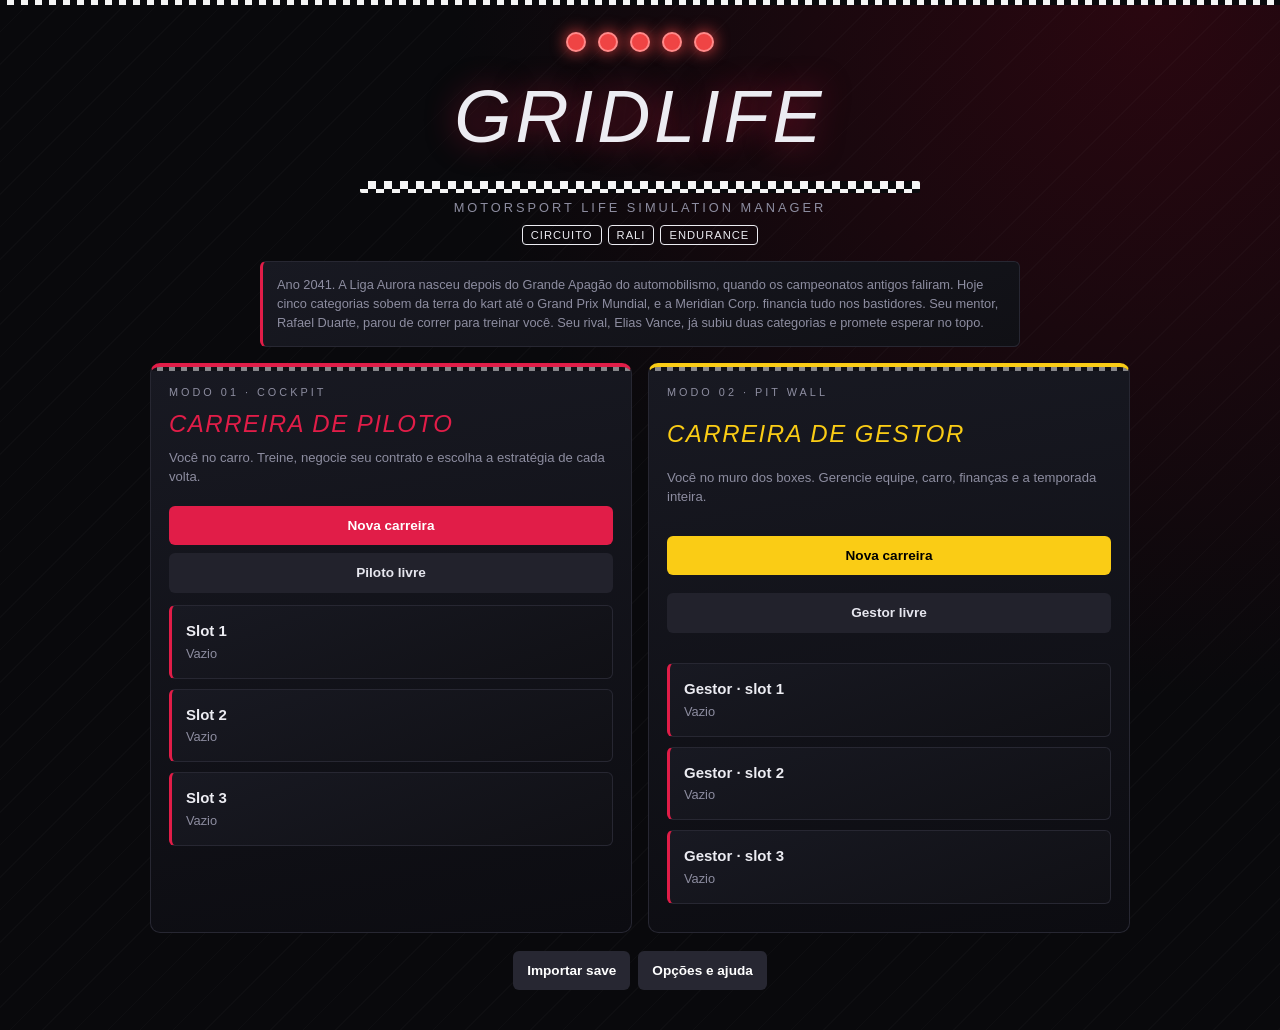
<file: index.html>
<!DOCTYPE html><html lang="pt-BR"><head><meta charset="utf-8"><meta name="viewport" content="width=device-width, initial-scale=1.0, maximum-scale=1.0, user-scalable=no"><title>GRIDLIFE</title>
<style>
:root{--bg:#09090c;--c:#14141a;--l:#272732;--r:#e11d48;--t:#ececf2;--m:#8d8da0;--g:#22c55e}
*{box-sizing:border-box;margin:0}body{background:radial-gradient(circle at 90% 0,#2a0710,var(--bg) 45%);color:var(--t);font:15px/1.45 'Segoe UI',Arial,sans-serif;padding:10px;min-height:100vh}
h1,h2,h3{font-family:Impact,'Arial Narrow Bold',sans-serif;letter-spacing:.5px;font-weight:400}
#app{max-width:980px;margin:auto}.top{display:flex;justify-content:space-between;flex-wrap:wrap;gap:8px;align-items:center;border-bottom:2px solid var(--r);padding-bottom:8px;margin-bottom:10px}
nav{display:flex;gap:6px;overflow:visible;margin-bottom:10px}
button{font:inherit;cursor:pointer}.b,nav button{background:var(--r);color:#fff;border:0;padding:10px 14px;border-radius:6px;font-weight:700;font-size:.85rem}
nav button{background:var(--c);color:var(--m);border:1px solid var(--l);white-space:nowrap}nav button.on{color:#fff;border-color:var(--r)}
.b:disabled{opacity:.4;cursor:not-allowed}.b.s{background:var(--l)}.b.w{width:100%}
button:focus-visible,select:focus-visible,input:focus-visible{outline:2px solid #fff;outline-offset:2px}
.g{display:grid;grid-template-columns:repeat(auto-fit,minmax(270px,1fr));gap:10px}
.card{background:var(--c);border:1px solid var(--l);border-radius:10px;padding:14px;margin-bottom:10px}
.bar{height:8px;background:#000a;border-radius:4px;overflow:hidden;margin:3px 0 9px}.bar i{display:block;height:100%;background:var(--r)}.bar i.o{background:var(--m)}
.row{display:flex;justify-content:space-between;gap:8px;align-items:center}
table{width:100%;border-collapse:collapse;font-size:.85rem}td,th{padding:5px;border-bottom:1px solid var(--l);text-align:left}
.me{color:var(--r);font-weight:700}.sm{color:var(--m);font-size:.8rem}.big{font-family:Impact,sans-serif;font-size:2.4rem;line-height:1}
.log{min-height:60px;overflow:visible;background:#000;border-radius:6px;padding:8px;font:12px monospace;color:var(--m)}.log .h{color:#facc15}.log .d{color:#f87171}
select,input{background:#000;color:#fff;border:1px solid var(--l);padding:8px;border-radius:6px;width:100%;font:inherit}
.menu{max-width:420px;margin:40px auto;text-align:center}.menu .b{width:100%;margin-top:10px;padding:14px}
.fb{display:flex;align-items:center;gap:6px}.fb button{width:30px;height:30px;background:var(--l);color:#fff;border:0;border-radius:6px}
.ov{position:fixed;left:50%;top:42%;transform:translate(-50%,-50%);display:none;flex-direction:column;align-items:center;gap:4px;background:#000e;border:2px solid var(--r);border-radius:14px;padding:18px 30px;font:2.2rem Impact,sans-serif;z-index:9;cursor:pointer;box-shadow:0 0 40px #e11d4866}.ov small{font:13px 'Segoe UI',Arial,sans-serif;color:var(--m)}
.md{color:var(--r);font-size:.75rem;min-height:2.2em}
.dlg{position:fixed;inset:0;background:#000b;display:none;align-items:center;justify-content:center;z-index:20;padding:16px}.dbox{background:var(--c);border:1px solid var(--r);border-radius:14px;padding:20px;max-width:420px;width:100%}.dbox p{white-space:pre-line;margin-bottom:10px}
.wg{display:flex;gap:8px;margin-bottom:8px}.wt{flex:1;background:#000a;border:1px solid var(--l);border-radius:10px;padding:8px;text-align:center}.wt svg{display:block;margin:4px auto}.wt .bar{margin:6px 0 0}
.av{width:54px;height:54px;border-radius:50%;background:var(--r);display:flex;align-items:center;justify-content:center;font:1.6rem Impact,sans-serif}.chip{border:1px solid;border-radius:4px;padding:1px 8px;font-size:.7rem;letter-spacing:1px}
.card{overflow:visible}@media(max-width:600px){body{padding:6px;font-size:14px}.big{font-size:1.8rem}.menu h1{font-size:3rem!important}.b,nav button{padding:9px 10px}}
.mm{position:relative;height:26px;border-radius:13px;background:#000;border:1px solid var(--l);margin-bottom:8px;overflow:hidden}.mm i{position:absolute;top:8px;width:10px;height:10px;border-radius:50%;background:var(--m)}.mm i.p{background:var(--r);top:6px;width:14px;height:14px;z-index:2}
body{background:repeating-linear-gradient(135deg,#0000 0 22px,#ffffff05 22px 23px),radial-gradient(circle at 90% 0,#2a0710,var(--bg) 45%)}
h2,h3{font-style:italic;text-transform:uppercase;letter-spacing:1.5px}.card{background:linear-gradient(160deg,#181922,#101015);border-radius:6px;border-left:3px solid var(--r)}
nav button.on{border-bottom:3px solid var(--r);background:#1d1d27}.top h1{font-style:italic;background:var(--r);padding:2px 14px;clip-path:polygon(0 0,100% 0,94% 100%,0 100%)}
.rc{display:grid;grid-template-columns:230px 1fr 270px;gap:10px;align-items:start}@media(max-width:960px){.rc{grid-template-columns:1fr}}
.tw{padding:0;overflow:hidden}.th{font:700 .7rem 'Segoe UI',sans-serif;letter-spacing:2px;color:var(--m);padding:10px 12px;border-bottom:1px solid var(--l)}
.tr{display:grid;grid-template-columns:22px 5px 1fr 22px auto;gap:8px;align-items:center;padding:6px 10px;border-bottom:1px solid #1b1b24;font-size:.85rem}.tr.me{background:#e11d4825}.tr .ps{font:700 .95rem Impact,sans-serif}.tc{height:18px;border-radius:2px}.cd{font:700 .95rem Impact,sans-serif;letter-spacing:1px}
.cp{width:20px;height:20px;border-radius:50%;display:inline-flex;align-items:center;justify-content:center;font:700 .65rem sans-serif;border:2px solid;background:#000}.c0{border-color:#ef4444;color:#ef4444}.c1{border-color:#facc15;color:#facc15}.c2{border-color:#fff;color:#fff}
.gp{color:var(--m);font-size:.75rem;font-variant-numeric:tabular-nums;text-align:right}.pd{display:inline-block;width:8px;height:8px;border-radius:50%;background:#a855f7;margin:0 4px}
.pre{display:flex;gap:8px;flex-wrap:wrap}.pre .b{flex:1;min-width:100px}.b.on{background:#fff;color:#000}.b.y{background:#facc15;color:#000}
.live{background:var(--r);padding:2px 8px;font:700 .7rem sans-serif;letter-spacing:2px}.tagc{font:700 .8rem 'Segoe UI',sans-serif;letter-spacing:1px;background:#000;border:1px solid var(--l);padding:3px 8px}#tk{width:100%;height:auto;display:block;margin-top:8px}
.st{display:grid;grid-template-columns:1fr 1fr;gap:6px}.st div{background:#000;border:1px solid var(--l);padding:6px;text-align:center;font-size:.65rem;letter-spacing:1px;color:var(--m)}.st b{display:block;color:var(--t);font-size:.95rem;letter-spacing:0}
.rvs{display:flex;gap:6px;overflow:visible}.rvs div{min-width:104px;background:#000;border:1px solid var(--l);padding:6px;font-size:.72rem}
.rr{}.rr p{padding:6px 0;border-bottom:1px solid var(--l);font-size:.8rem}.tg{display:inline-block;background:#facc15;color:#000;font:700 .6rem sans-serif;padding:1px 5px;margin-right:6px}.rr .d .tg{background:var(--r);color:#fff}
details summary{cursor:pointer;font-weight:700;letter-spacing:1px}
.c3{border-color:#38bdf8;color:#38bdf8}.dbox.w{max-width:860px;}.pc{display:flex;flex-direction:column;align-items:center;gap:4px;background:#000;border:2px solid var(--l);border-radius:8px;padding:12px;color:var(--t)}.pc.sel{border-color:#fff;background:#1d1d27}
.sl{position:relative;margin-bottom:10px}.sl i{position:absolute;top:-3px;bottom:-3px;width:2px;background:#facc15;pointer-events:none;z-index:1}.sl input{width:100%;padding:0}
.rs{max-width:560px;margin:auto}.rh{display:flex;justify-content:space-between;align-items:center;background:#fff;color:#000;padding:10px 16px;font:italic 1.5rem Impact,sans-serif;text-transform:uppercase;clip-path:polygon(0 0,100% 0,97% 100%,0 100%)}.rh span{font-size:.9rem;font-style:normal}
.rw{display:grid;grid-template-columns:30px 36px 44px 1fr auto;gap:8px;align-items:center;margin-top:4px;padding:4px 0 4px 10px}.rw.mine{outline:2px solid #fff}.rp{color:#fff}.dayh{display:flex;justify-content:space-between;align-items:center;margin-bottom:10px;font:italic 1.2rem Impact,sans-serif;text-transform:uppercase;border-bottom:2px solid var(--r);padding-bottom:8px}nav button.gor{background:var(--r);color:#fff;border-color:var(--r)}.rn{font:1.4rem Impact,sans-serif;text-align:center}.rt{display:flex;flex-direction:column;line-height:1.15}.rt b{font:1.05rem Impact,sans-serif;letter-spacing:1px}.rt small{color:#cbd5e1;font-size:.68rem}
.rp{background:#e11d1d;font:1.5rem Impact,sans-serif;padding:8px 12px;min-width:92px;text-align:center;align-self:stretch;display:flex;flex-direction:column;justify-content:center}.rp small{font:.6rem sans-serif;letter-spacing:1px}.rfoot{text-align:center;color:var(--m);font-size:.7rem;letter-spacing:2px;margin-top:8px}
.tro{display:flex;flex-wrap:wrap;gap:8px}.bigt{background:linear-gradient(160deg,#3a2f05,#1a1505);border:2px solid #facc15;border-radius:8px;padding:12px;text-align:center;min-width:140px;box-shadow:0 0 18px #facc1540}.bigt b{display:block;font:1.5rem Impact,sans-serif;color:#facc15}.smt{display:flex;align-items:center;gap:6px;background:#000;border:1px solid var(--l);padding:6px 10px;font-size:.7rem}
body.big{font-size:17px}body.hc{--m:#d6d6e4;--l:#5a5a6c}
.cs{display:grid;grid-template-columns:1.15fr 1fr;gap:10px;align-items:start}@media(max-width:900px){.cs{grid-template-columns:1fr}}
.csl{display:grid;grid-template-columns:1fr 1fr;gap:8px}.ci{background:#0b0c12;border:1px solid var(--l);border-radius:8px;padding:10px;text-align:center}.ci .t{font-size:.68rem;letter-spacing:1px;color:var(--m);text-transform:uppercase}.ci .v{font:1.3rem Impact,sans-serif;color:#fb923c;margin:4px 0}.ci input{width:100%;padding:0}.ci .ab{display:flex;justify-content:space-between;font-size:.65rem;color:var(--m)}
.cst{display:flex;align-items:center;justify-content:center;gap:10px;margin-top:6px}.cst button{width:36px;height:36px;background:#1d6f85;color:#fff;border:0;border-radius:6px;font-size:1.2rem}
.bl .t{font:700 .8rem sans-serif;letter-spacing:1px;text-align:center}.bb{position:relative;height:16px;background:#0e1018;border:1px solid var(--l);margin:8px 0 4px}.bb .g{position:absolute;top:0;bottom:0;background:#2f8f4e}.pin{position:absolute;top:-6px;width:3px;height:26px;background:#fb923c;z-index:2}.pin:before{content:'';position:absolute;top:-4px;left:-3px;width:9px;height:9px;border-radius:50%;background:#fb923c}
.fbk{display:flex;flex-direction:column;align-items:center;justify-content:center;font-size:.6rem;color:var(--m);text-align:center;min-width:92px;letter-spacing:1px}.fbk b{font-size:1.6rem}.eosb{z-index:15;background:#000e}

/* MODO GESTOR VERTICAL + SEM SWIPE */
body.gestor-mode #app{max-width:980px}
body.gestor-mode{background:radial-gradient(circle at 90% 0,#2a0710,var(--bg) 45%)}
body.gestor-mode nav{flex-wrap:wrap;gap:6px;padding-bottom:4px}
body.gestor-mode nav button{flex:0 1 auto}
body.gestor-mode #v{display:flex;flex-direction:column;gap:10px}
body.gestor-mode .g{display:grid;grid-template-columns:repeat(auto-fit,minmax(270px,1fr));gap:10px}
body.gestor-mode .top{position:sticky;top:0;z-index:5;background:linear-gradient(180deg,var(--bg),#09090cf2);backdrop-filter:blur(4px)}
html,body{touch-action:manipulation;overscroll-behavior-x:none}
nav, .top, button{user-select:none}


/* ===== REDESIGN v2 · organização e layout por modo (mecânicas inalteradas) ===== */
body{--acc:#e11d48;--on:#fff}
body.gestor-mode{--acc:#facc15;--on:#000}
body.free-mode{--acc:#22c55e;--on:#000}
body::before{content:"";position:fixed;left:0;right:0;top:0;height:5px;background:repeating-conic-gradient(#f5f5f5 0 25%,#0a0a0d 0 50%) 0 0/14px 14px;z-index:30}
body{padding-top:14px}
.top{position:relative;border:0;border-left:4px solid var(--acc);border-radius:6px;background:linear-gradient(90deg,#000d,#0000);padding:10px 12px;margin-bottom:12px}
.top::after{content:"";position:absolute;left:0;right:0;bottom:-3px;height:2px;background:linear-gradient(90deg,var(--acc),transparent 70%)}
.top h1{background:var(--acc);color:var(--on);clip-path:polygon(0 0,100% 0,96% 100%,0 100%)}

/* --- MODO PILOTO · cockpit: painel lateral, coluna única --- */
body.piloto-mode #app:has(>nav){display:grid;grid-template-columns:210px minmax(0,1fr);grid-template-areas:"top top" "nav main";column-gap:16px;max-width:1120px}
body.piloto-mode #app>.top{grid-area:top}
body.piloto-mode #app>nav{grid-area:nav;flex-direction:column;overflow:visible;position:sticky;top:12px;align-self:start;margin:0;gap:4px;padding:8px 0;border-right:2px solid var(--l)}
body.piloto-mode #app>nav button{text-align:left;border-radius:0 6px 6px 0;border:0;border-left:4px solid transparent;background:transparent;padding:12px 14px;text-transform:uppercase;letter-spacing:1.5px;font-size:.8rem;color:var(--m)}
body.piloto-mode #app>nav button:hover{color:#fff;background:#ffffff08}
body.piloto-mode #app>nav button.on{color:#fff;border-left-color:var(--acc);background:linear-gradient(90deg,#e11d4822,#0000);border-bottom:0}
body.piloto-mode #v{grid-area:main;min-width:0;display:flex;flex-direction:column;gap:10px}
body.piloto-mode #v .card{margin:0}

/* --- MODO GESTOR · pit wall: torre de tempos no topo, painéis em grade --- */
body.gestor-mode #app{max-width:1200px}
body.gestor-mode #app>nav{position:relative;z-index:6;flex-wrap:nowrap;overflow:visible;gap:0;margin:0 0 12px;padding:4px;background:#07070acc;border:1px solid var(--l);border-radius:4px}
body.gestor-mode #app>nav button{flex:0 0 auto;border:0;border-radius:0;background:#14141a;color:var(--m);text-transform:uppercase;letter-spacing:1.5px;font-size:.72rem;padding:9px 14px;border-right:1px solid var(--l)}
body.gestor-mode #app>nav button.on{background:var(--acc);color:var(--on)}
body.gestor-mode #v{display:grid;grid-template-columns:repeat(auto-fit,minmax(330px,1fr));gap:12px;align-items:start}
body.gestor-mode #v>*{margin:0;min-width:0}
body.gestor-mode #v>.card:has(table),body.gestor-mode #v>div:has(>table),body.gestor-mode #v>.card:has(.log){grid-column:1/-1}
body.gestor-mode .card{border-left:0;border-top:3px solid var(--acc);border-radius:4px}

/* --- MODO LIVRE · pista de treino: chips, cartões em mosaico, faixa tracejada --- */
body.free-mode #app{max-width:1200px}
body.free-mode .top{position:relative;border-left:0;border:2px dashed var(--acc);background:#0008}
body.free-mode .top::after{display:none}
body.free-mode .top h1::after{content:" · PRÁTICA";font-size:.6em;letter-spacing:2px;vertical-align:middle}
body.free-mode #app>nav{justify-content:center;flex-wrap:wrap;gap:6px;background:none;margin-bottom:14px}
body.free-mode #app>nav button{border-radius:999px;border:1px dashed var(--l);background:#0a0a0f;color:var(--m);padding:8px 14px;font-size:.78rem}
body.free-mode #app>nav button.on{border:1px solid var(--acc);background:var(--acc);color:var(--on);border-style:solid}
body.free-mode #v{display:grid;grid-template-columns:repeat(auto-fit,minmax(290px,1fr));gap:12px;align-items:start}
body.free-mode #v>*{margin:0;min-width:0}
body.free-mode #v>.card:has(table),body.free-mode #v>div:has(>table){grid-column:1/-1}
body.free-mode .card{border-radius:14px;border:1px dashed var(--l);border-left:1px dashed var(--l);background:#0e0e14}

/* --- MENU INICIAL · largada --- */
.start{max-width:1040px;margin:18px auto 30px;text-align:center}
.lights{display:flex;justify-content:center;gap:12px;margin:6px 0 12px}
.lights i{width:20px;height:20px;border-radius:50%;background:#1a0a0e;border:2px solid #3a1118;display:block}
.lights i.on{background:#ef4444;border-color:#ff8a8a;box-shadow:0 0 16px #ef4444}
.start h1{font-size:4.6rem;font-style:italic;letter-spacing:4px;text-shadow:0 0 30px #e11d4888}
.band{height:12px;max-width:560px;margin:10px auto 6px;background:repeating-conic-gradient(#f5f5f5 0 25%,#0a0a0d 0 50%) 0 0/16px 16px;border-radius:2px}
.tagline{display:flex;gap:6px;justify-content:center;flex-wrap:wrap;margin:8px 0 4px}
.lore{text-align:left;max-width:760px;margin:16px auto;border-left:3px solid var(--r)}
.modes{display:grid;grid-template-columns:repeat(auto-fit,minmax(300px,1fr));gap:16px;text-align:left}
.mode{--c1:#e11d48;--on:#fff;background:linear-gradient(170deg,#181922,#0c0c11);border:1px solid var(--l);border-top:4px solid var(--c1);border-radius:10px;padding:18px;position:relative;overflow:hidden}
.mode.g{--c1:#facc15;--on:#000}
.mode .tag{font-size:.68rem;letter-spacing:3px;color:var(--m)}
.mode h2{font-size:1.5rem;color:var(--c1);margin:6px 0 6px}
.mode .desc{font-size:.82rem;color:var(--m);margin-bottom:12px}
.mode .b{width:100%;margin-top:8px;background:var(--c1);color:var(--on)}
.mode .b.s{background:#22222c;color:#e6e6ee}
.mode .slots{margin-top:12px}
.mode .card{margin-top:8px}
.mode::before{content:"";position:absolute;left:0;right:0;top:0;height:4px;background:repeating-conic-gradient(#f5f5f5 0 25%,#0a0a0d 0 50%) 0 0/12px 12px;opacity:.5}
.start-foot{display:flex;gap:8px;justify-content:center;flex-wrap:wrap;margin-top:18px}
@media(max-width:760px){
 .start h1{font-size:3.2rem}
 body.piloto-mode #app:has(>nav){grid-template-columns:1fr;grid-template-areas:"top" "nav" "main"}
 body.piloto-mode #app>nav{flex-direction:row;overflow:visible;position:static;border-right:0;border-bottom:2px solid var(--l);padding:6px 0}
 body.piloto-mode #app>nav button{border-left:0;border-bottom:3px solid transparent;border-radius:6px 6px 0 0;white-space:nowrap}
 body.piloto-mode #app>nav button.on{border-bottom-color:var(--acc)}
 body.gestor-mode #v,body.free-mode #v{grid-template-columns:1fr}
 .modes{grid-template-columns:1fr}
}

/* sem barras de rolagem em nenhum lugar: o conteúdo quebra linha em vez de rolar */
#app>nav,body.gestor-mode #app>nav,body.piloto-mode #app>nav{flex-wrap:wrap}
*{scrollbar-width:none;-ms-overflow-style:none}
*::-webkit-scrollbar,html::-webkit-scrollbar,body::-webkit-scrollbar{display:none;width:0;height:0}
table{display:table}
@media(max-width:600px){td,th{font-size:.75rem;padding:4px 3px}}

.eq-wrap{grid-column:1/-1;display:flex;flex-direction:column;gap:12px;min-width:0}
.eq-title{margin:0}
.eq-3{display:grid;grid-template-columns:repeat(3,minmax(0,1fr));gap:12px;align-items:start}
.eq-col{display:flex;flex-direction:column;gap:8px;min-width:0}
.eq-h{font-size:1rem;color:var(--m);margin:0 0 2px}
.eq-item{margin:0;width:100%}
@media(max-width:760px){.eq-3{grid-template-columns:1fr}}
.cfg-grid{display:grid;grid-template-columns:1fr 1fr;gap:8px}
.cfg-card{background:#0c0c11;border:1px dashed var(--l);border-radius:8px;padding:8px 10px}
.cfg-card b{font-size:.8rem;color:var(--m);font-weight:600}
.cfg-val{font-family:Impact,sans-serif;font-size:1.3rem;color:#fb923c;line-height:1.2;margin:2px 0 4px}
.cfg-card input[type=range]{width:100%;margin:2px 0}
.pm{display:flex;gap:6px}.pm .b{padding:5px 14px;font-size:1rem;line-height:1}
.gp-top{display:grid;grid-template-columns:minmax(0,1fr) minmax(0,1fr);gap:12px;align-items:start}
.gp-col{display:flex;flex-direction:column;gap:12px;min-width:0}
.car-grid{display:grid;grid-template-columns:repeat(auto-fit,minmax(380px,1fr));gap:12px;align-items:start}
body.gestor-mode #v>.car-grid,body.gestor-mode #v>.gp-top{grid-column:1/-1}
.car-block>.card{margin-bottom:10px}
@media(max-width:700px){.gp-top{grid-template-columns:1fr}.car-grid{grid-template-columns:1fr}}

.tel-card{background:#0a0a0f;border:1px solid #1f1f29;border-radius:8px;padding:10px}
.tel-name{font-size:.7rem;font-weight:800;letter-spacing:2px;margin-bottom:8px}
.tel-st{display:grid;grid-template-columns:1fr 1fr;gap:6px;margin-bottom:8px}
.tel-st>div{background:#000;border:1px solid var(--l);border-radius:6px;padding:6px;text-align:center;font-size:.6rem;color:var(--m);letter-spacing:1px}
.tel-st b{display:block;color:#fff;font-size:.95rem;font-family:Impact,sans-serif;letter-spacing:0}
.tel-bar{margin:6px 0}.tel-lb{display:flex;justify-content:space-between;font-size:.6rem;color:var(--m);letter-spacing:1px}
.tel-bar i{display:block;height:6px;background:#111;border-radius:3px;overflow:hidden;margin-top:2px}.tel-bar u{display:block;height:100%;border-radius:3px}
body.gestor-mode .strat-card{display:none!important}
body.gestor-mode .dayh{position:sticky;top:0;z-index:25;background:#09090c;padding:8px 0;margin-bottom:8px}
body.gestor-mode.view-central #v{grid-template-columns:1fr}
body.gestor-mode.view-central #v>*{grid-column:1/-1}

.grid3{display:grid;grid-template-columns:repeat(3,minmax(0,1fr));gap:0 10px}
.grid3 .tr{min-width:0}
.gp-me,.gp-me .ps,.gp-me .cd,.gp-me .gp{color:#facc15!important}
.gp-me{background:#facc1514}
.gp-me .tc{box-shadow:0 0 0 1px #facc15}
body.gestor-mode #v>*:first-child{grid-column:1/-1}
body.gestor-mode #v:has(>.dayh){grid-template-columns:minmax(0,1fr)}
body.gestor-mode #v:has(>.dayh)>*{min-width:0}
@media(max-width:560px){.grid3{grid-template-columns:repeat(2,minmax(0,1fr))}}

.dbox.w{max-width:min(980px,96vw)}
body.gestor-mode .dbox table td,body.gestor-mode .dbox table th{white-space:nowrap;padding:6px 8px;font-size:.8rem}
body.gestor-mode .dbox table td .sm{margin-left:4px}
</style></head><body><div id="app"></div>
<script>
const $=i=>document.getElementById(i),RN=(a,b)=>a+Math.random()*(b-a),cl=(v,a,b)=>Math.max(a,Math.min(b,v)),G=()=>(Math.random()+Math.random()+Math.random()-1.5)*2,M=n=>'$'+Math.round(n).toLocaleString('pt-BR');
const T=[{n:'Kart Regional',rep:0,rc:6,lp:10,sal:500,pit:0},{n:'Copa Formação (F4 / Turismo)',rep:20,rc:8,lp:12,sal:1500,pit:1},{n:'Aurora F3 / GT4',rep:45,rc:10,lp:14,sal:4000,pit:1},{n:'Aurora F2 / GT3 / Stock',rep:65,rc:12,lp:16,sal:12000,pit:2},{n:'Grand Prix Mundial / Hypercar',rep:85,rc:14,lp:18,sal:40000,pit:2}];
const CAP=[45,58,70,82,100],K=[1,.8,.6,.45,.3],PT=[25,18,15,12,10,8,6,4,2,1],LV=['Top','Meio de tabela','Fundo'],LR=[[0,2],[3,5],[6,9]];
const TN=['Apex Racing Syndicate','Aurora Motorsport','Vortex GP','Nova Dynamics','Ironclad Racing','Solaris Team','Phoenix Works','Blackline Racing','Zenith Speed','Titan Corsa','Helix Racing','Crimson Arrow'];
const DN=['Elias Vance','Lucas Moreau','Marco Rossi','Pedro Gómez','Kenji Arai','Anika Berg','Tomás Silva','Rafaela Duarte','Ivan Petrov','Sofia Lund','Diego Cruz','Hana Mori','Jonas Keller','Lara Costa','Omar Haddad','Nina Voss','Mateus Ferraz','Chloe Martin','Luca Bianchi','Yuki Tanaka','Elena Marin','Bruno Alves','Greta Holm','Arjun Rao'];
const TR=['Autódromo Aurora','Circuito Sakura','Porto Sombrio','Monte Rocha','Costa Ventosa','Anel de Ferro','Vale das Chamas','Deserto Neon','Lago Prateado','Cume Gélido','Baía do Sol','Rodovia 66','Estrela Polar','Grande Final de Aurora'];
const AR={Velocista:'vel',Duelista:'ult',Estrategista:'con',Maratonista:'fis','Frio e calculista':'foc'},SK=['vel','ult','con','foc','fis'],NM={vel:'Velocidade',ult:'Ultrapassagem',con:'Consistência',foc:'Foco',fis:'Físico'};
const UP={sim:['Simulador caseiro',5000,'+2 VEL +1 CON'],per:['Personal trainer e nutricionista',12000,'+4 FIS'],coa:['Coach de telemetria',25000,'+3 ULT +2 FOC'],psi:['Psicólogo esportivo',20000,'+5 FOC, menos erros na chuva'],med:['Assessoria de imprensa',15000,'+10% de REP por vitória'],age:['Agente esportivo',18000,'+4% de poder de negociação por nível'],eng:['Engenheiro pessoal',22000,'Acelera o desenvolvimento do carro da sua equipe'],fis2:['Fisioterapeuta',10000,'Menos fadiga após cada corrida']};
const UC=[1,1.8,3.2],UE=[1,.75,.5];
const ACT={sim:['Simulador',m=>{s.st[RN(0,1)<.5?'vel':'con']+=RN(.25,.8);s.fa+=8}],aca:['Academia',m=>{s.st.fis+=RN(.25,.8);s.fa+=12}],tel:['Telemetria',m=>{s.st[RN(0,1)<.5?'ult':'foc']+=RN(.25,.8);s.fa+=8}],med:['Mídia e patrocínio',m=>{s.rep+=.5;s.bank+=150*SF();s.mo+=4}],eng:['Feedback ao engenheiro',m=>{me().car+=RN(.5,1.2)*(1+.5*(s.up.eng||0));s.fa+=5;s.rel=cl((s.rel??50)+2,0,100)}],tes:['Teste de acerto',m=>{s.hint=s.rc+1;s.fa+=6}],des:['Descanso',m=>{s.fa-=25;s.mo+=5}]};
const EV=[['Um patrocinador local paga uma ação de divulgação.',()=>s.bank+=400*SF()],['A imprensa elogia sua última corrida.',()=>s.rep+=.5],['Elias Vance, seu rival desde o kart, provoca você na imprensa.',()=>s.mo-=4],['O engenheiro acha ganho no acerto do carro.',()=>s.st.con+=.5],['Rafael Duarte, seu antigo mentor, liga com uma dica de frenagem.',()=>s.st.foc+=.5],['Fãs lotam o paddock e animam a equipe.',()=>s.mo+=5],['Rumores dizem que a Meridian Corp. financia a liga inteira em segredo.',()=>0],['O simulador da equipe falha e você refaz o treino.',()=>s.fa+=5]];
const LORE='Ano 2041. A Liga Aurora nasceu depois do Grande Apagão do automobilismo, quando os campeonatos antigos faliram. Hoje cinco categorias sobem da terra do kart até o Grand Prix Mundial, e a Meridian Corp. financia tudo nos bastidores. Seu mentor, Rafael Duarte, parou de correr para treinar você. Seu rival, Elias Vance, já subiu duas categorias e promete esperar no topo.';
let s=null,V='perfil',RC=null;
const save=()=>{if(s.free)return;try{localStorage.setItem((s.mode=='g'?'gridlifeG':'gridlife')+(s.slot||1),JSON.stringify(s))}catch(e){}};
const cap=()=>CAP[s.t],ef=k=>{let v=Math.min(s.st[k],cap())+(s.bf||[]).reduce((a,b)=>a+(b.k==k?b.v:0),0);if(k=='foc')v+=s.mo<30?-5:s.mo>80?3:0;if(k=='fis'&&s.fa>70)v-=8;return v};
function wbase(t){s.wl=s.wl||{};if(!s.wl[t]){const N=[6,7,8,9,9][t],a=Math.ceil(N/3),b=Math.ceil(2*N/3),sc=i=>1-i/(N-1),df=(s.dif??1)-1,sh=TN.slice().sort(()=>Math.random()-.5).slice(0,N),dn=DN.filter(x=>x!='Elias Vance').sort(()=>Math.random()-.5);dn.splice(Math.floor(Math.random()*N),0,'Elias Vance');
 const sk=(i,n)=>25+t*14+sc(i)*13.5+RN(-5,5)+df*4+(n=='Elias Vance'?8:0),dr=(i,n)=>({n,sk:sk(i,n),pts:0,age:n=='Elias Vance'?24:Math.floor(RN(19,35))}),W=[];
 sh.forEach((n,i)=>{const car=30+sc(i)*58+RN(0,5)+df*3;W.push({n,car,eff:car*.9+RN(0,8),rel:45+sc(i)*45,rank:i,lvl:i<a?0:i<b?1:2,aff:Array.from({length:14},()=>RN(-3,3)),d:dr(i,dn[i]),mate:dr(i,dn[N+i])})});s.wl[t]={yr:s.yr,W}}return s.wl[t]}
function world(lv,keep){const had=!!(s.wl&&s.wl[s.t]),B=wbase(s.t);if(had&&B.yr<s.yr){evolve(B);B.yr=s.yr}
 const N=B.W.length,a=Math.ceil(N/3),b=Math.ceil(2*N/3),W=JSON.parse(JSON.stringify(B.W));W.forEach(w=>{w.d.pts=0;w.mate.pts=0});
 const j=keep&&s.tn?W.findIndex(w=>w.n==s.tn):-1,r=[[0,a-1],[a,b-1],[b,N-1]][lv],pi=j>=0?j:Math.floor(RN(r[0],r[1]+.99));
 if(W[pi].d.n=='Elias Vance'){W[pi].mate.n='Elias Vance';W[pi].mate.sk+=8;W[pi].mate.age=24}W[pi].d={n:s.name,me:1,pts:0,age:s.age};
 s.W=W;s.pi=pi;s.lv=W[pi].lvl;s.tn=W[pi].n;s.rc=0;if(!s.free){s.hist=s.hist||[];s.hist.push({y:s.yr,t:s.tn,c:TNM[s.disc||'c'][s.t],pts:0,r:0,po:0,fl:0,w:0,dn:0,pod:0})}
 s.ms=[0,1,2,3,4,5].sort(()=>Math.random()-.5).slice(0,3).map(i=>({i,ok:0}));s.s0={bank:s.bank,rep:s.rep};s.l0=s.log.length;s.slots=slotMax();s.goal=W[pi].lvl==0?3:W[pi].lvl==1?7:Math.round(N*1.2)}
function newGame(name,ar,st,o){o=o||{};s={v:2,fr:window._fr?1:0,fem:window._gd==1,name,age:window._ag||18,st,rep:o.rep??0,bank:o.bank??500,mo:60,fa:0,t:o.t||0,yr:1,up:{},log:[['Bem-vindo à Liga Aurora. Sua carreira começa '+(o.t?'em '+TNM[window._dc||'c'][o.t]:'no kart')+'.']],ar,disc:window._dc||'c',slot:window._sl||1,dif:window._df??1,mm:o.mm||1,mr:o.mr||1,mom:o.mom||1,mx:o.t||0};world(o.lv??2);save();V='perfil';draw();tut(0)}
const me=()=>s.W[s.pi],tier=()=>({...T[s.t],n:TNM[s.disc||'c'][s.t]}),stand=()=>s.W.flatMap(w=>[{d:w.d,n:w.n,car:w.car},w.mate&&{d:w.mate,n:w.n,car:w.car}]).filter(Boolean).sort((a,b)=>b.d.pts-a.d.pts),pos=()=>stand().findIndex(w=>w.d.me)+1;
const bar=(v,o)=>`<div class="bar"><i class="${o||''}" style="width:${cl(v,0,100)}%"></i></div>`;
function goMenu(){dlg('Voltar ao menu principal? Seu progresso já está salvo.',{c:1},()=>{s=null;V='perfil';try{document.body.classList.remove('gestor-mode','piloto-mode','free-mode')}catch(e){}draw()})}
function draw(){const a=$('app');ovl(0);if(!(s&&s.eos)){const e0=$('eos');if(e0)e0.style.display='none'}if(s){s.mo=cl(s.mo,0,100);s.fa=cl(s.fa,0,100);if(s.st)SK.forEach(k=>s.st[k]=Math.min(s.st[k],100))}if(!s){try{document.body.classList.remove('gestor-mode','piloto-mode','free-mode')}catch(e){}const sv=(()=>{try{return localStorage.getItem('gridlife1')}catch(e){}})();
 a.innerHTML=`<div class="start"><div class="lights"><i class="on"></i><i class="on"></i><i class="on"></i><i class="on"></i><i class="on"></i></div><h1>GRIDLIFE</h1><div class="band"></div><p class="sm" style="letter-spacing:3px">MOTORSPORT LIFE SIMULATION MANAGER</p><div class="tagline"><span class="chip">CIRCUITO</span><span class="chip">RALI</span><span class="chip">ENDURANCE</span></div><div class="card sm lore">${LORE}</div><div class="modes"><section class="mode p"><div class="tag">MODO 01 · COCKPIT</div><h2>Carreira de Piloto</h2><p class="desc">Você no carro. Treine, negocie seu contrato e escolha a estratégia de cada volta.</p><button class="b" onclick="create()">Nova carreira</button><button class="b s" onclick="create(1)">Piloto livre</button><div class="slots">${slotsHtml()}</div></section><section class="mode g"><div class="tag">MODO 02 · PIT WALL</div><h2>Carreira de Gestor</h2><p class="desc">Você no muro dos boxes. Gerencie equipe, carro, finanças e a temporada inteira.</p><button class="b" onclick="gCreate()">Nova carreira</button><button class="b s" onclick="gCreate(1)">Gestor livre</button><div class="slots">${slotsG()}</div></section></div><div class="start-foot"><button class="b s" onclick="imp()">Importar save</button><button class="b s" onclick="optPop()">Opções e ajuda</button></div></div>`;return}
 const t=tier();try{if(isG())document.body.classList.add('gestor-mode');else document.body.classList.remove('gestor-mode')}catch(e){}try{document.body.classList.toggle('piloto-mode',!isG());document.body.classList.toggle('free-mode',!!(s.free||s.fr))}catch(e){}
 if(V=='corrida'||V=='res'){a.innerHTML='<div id="v"></div>';({corrida:vCorrida,res:vRes}[V])();return}
 if(!NAV().some(x=>x[0]==V))V=HOME();try{document.body.classList.toggle('view-central',V=='central')}catch(e){}
 a.innerHTML=`<div class="top"><h1 style="font-size:1.6rem">GRIDLIFE${isG()?' <span class="chip" style="color:#facc15">GESTOR</span>':''}</h1><div class="sm" style="display:flex;flex-direction:column;align-items:flex-end;gap:4px"><span>${t.n} · ${topInfo()}</span><span style="display:flex;gap:4px;flex-wrap:wrap"><button class="b s" style="padding:3px 10px;font-size:.65rem" onclick="exp()">Exportar save</button><button class="b s" style="padding:3px 10px;font-size:.65rem;background:#e11d48" onclick="goMenu()">↩ Voltar ao menu</button></span></div></div><nav>${NAV().map(x=>`<button class="${V==x[0]?'on':''}" onclick="V='${x[0]}';draw()">${x[1]}</button>`).join('')}<button class="gor" onclick="goRace()">Ir para a corrida ➔</button></nav><div id="v"></div>`;
 (VIEWS()[V]||vPerfil)();if(s.eos){if(isG())gEosPop();else eosPop()}}
function create(f){window._fr=f?1:0;window._ag=18;let p=f?20:10,st={vel:20,ult:20,con:20,foc:20,fis:20};
 const op=(id,l,a,x)=>`<label class="sm">${l}</label><select id="${id}" ${x||''}>${a.map(o=>`<option value="${o[0]}" ${o[2]?'selected':''}>${o[1]}</option>`).join('')}</select>`,mul=[[.5,'Menor'],[1,'Normal',1],[2,'Maior']];
 $('app').innerHTML=`<div class="menu" style="max-width:560px"><h2 style="font-size:2rem">${f?'Modo livre':'Seu piloto'}</h2><input id="nm" value="PILOTO" maxlength="18"><div class="row" style="justify-content:center;gap:12px;margin-top:8px"><span class="sm">Idade</span><button class="b s" onclick="ag(-1)" aria-label="Diminuir idade">▼</button><b id="agv" style="font-size:1.4rem;width:40px;text-align:center">18</b><button class="b s" onclick="ag(1)" aria-label="Aumentar idade">▲</button></div><select id="sl" style="margin-top:8px">${[1,2,3].map(n=>`<option value="${n}">Salvar no slot ${n}${slotX(n)?' (substitui)':''}</option>`).join('')}</select><select id="df" style="margin-top:8px"><option value="0">Dificuldade: Fácil</option><option value="1" selected>Dificuldade: Normal</option><option value="2">Dificuldade: Difícil</option></select><select id="ar" style="margin-top:8px">${Object.keys(AR).map(k=>`<option>${k}</option>`).join('')}</select><select id="gd" style="margin-top:8px"><option value="0">Masculino</option><option value="1">Feminino</option></select><select id="dc" style="margin-top:8px"><option value="c">Circuito (F4, F3, F2, F1)</option><option value="r">Rali (WRC)</option><option value="e">Endurance (WEC)</option></select>${f?`<div class="card" style="text-align:left;margin-top:10px"><h3>Configurações livres</h3>${op('ft','Categoria inicial',['Base','Formação','Acesso profissional','Elite nacional','Ápice mundial'].map((n,i)=>[i,n]))}${op('fl','Equipe inicial',LV.map((n,i)=>[i,n,i==1]))}${op('fb','Dinheiro inicial',[[500,'$500',1],[5000,'$5.000'],[50000,'$50.000'],[500000,'$500.000']])}${op('fr','REP inicial',[[0,'Mínima da categoria',1],[10,'+10'],[25,'+25']])}${op('fp','Pontos livres',[[10,'10'],[20,'20',1],[40,'40'],[60,'60']],'onchange="fpc(+this.value)"')}${op('gm','Ganho de dinheiro',mul)}${op('gr','Ganho de REP',mul)}${op('go','Ganho de moral',mul)}</div>`:''}<div class="card" style="margin-top:10px;text-align:left"><p>Pontos livres: <b id="pl">${p}</b></p>${SK.map(k=>`<div class="row fb"><span style="flex:1">${NM[k]}</span><button onclick="md('${k}',-1)">−</button><b id="s${k}" style="width:30px;text-align:center">20</b><button onclick="md('${k}',1)">+</button></div>`).join('')}</div><button class="b" onclick="go()">${f?'Começar carreira':'Começar no kart'}</button><button class="b s" onclick="s=null;draw()">Voltar</button></div>`;
 window.md=(k,d)=>{if(d>0&&p>0){st[k]++;p--}else if(d<0&&st[k]>20){st[k]--;p++}$('s'+k).textContent=st[k];$('pl').textContent=p};
 window.fpc=v=>{p=v;SK.forEach(k=>{st[k]=20;$('s'+k).textContent=20});$('pl').textContent=p};
 window.go=()=>{const a=$('ar').value;st[AR[a]]+=4;window._dc=$('dc').value;window._sl=+$('sl').value;window._df=+$('df').value;window._gd=+$('gd').value;let o;if(f){const t=+$('ft').value;o={t,lv:+$('fl').value,bank:+$('fb').value,rep:T[t].rep+ +$('fr').value,mm:+$('gm').value,mr:+$('gr').value,mom:+$('go').value}}newGame(($('nm').value||'PILOTO').replace(/[<>&"'`]/g,''),a,st,o)}}
function vPerfil(){vPerfil0();$('v').innerHTML=profHead()+missCard()+$('v').innerHTML+storyCard()+`<div class="card"><h3>Conquistas (${(s.ach||[]).length}/${AC.length})</h3>${AC.map((a,i)=>`<p class="sm" style="${(s.ach||[]).includes(i)?'color:var(--g)':''}">${(s.ach||[]).includes(i)?'✓':'○'} <b>${a[0]}</b> · ${a[1]}</p>`).join('')}</div>`}
function vPerfil0(){const w=me(),t=tier(),po=pos();$('v').innerHTML=`<div class="g"><div class="card"><h2 style="font-size:1.8rem">${s.name}</h2><p class="sm">${s.age} anos · ${s.ar}</p><p><b>${w.n}</b></p><p class="sm">${t.n} · Meta: top ${s.goal} · Contrato: ${s.cy||1} temp.</p><hr style="border:0;border-top:1px solid var(--l);margin:10px 0"><div class="row"><span>Condição</span><b>${Math.round(100-s.fa)}%</b></div>${bar(100-s.fa,'o')}<div class="row"><span>Moral</span><b>${s.mo<30?'Baixo':s.mo>80?'Elevado':'Estável'}</b></div>${bar(s.mo)}</div>
<div class="card"><h3>Próxima corrida</h3><p class="big">${trk()}</p><p class="sm">Etapa ${s.rc+1}/${s.free||t.rc} · ${t.lp} voltas</p><p style="margin-top:8px">Posição no campeonato: <b>${po}º</b></p><button class="b w" style="margin-top:10px" onclick="V='corrida';draw()">Ir para a corrida</button></div></div>
<div class="card"><h3>Telemetria de habilidades</h3><p class="sm">Teto da categoria: ${cap()}</p>${SK.map(k=>`<div class="row"><span>${NM[k]}</span><b>${Math.round(ef(k))}/${Math.round(s.st[k])}</b></div>${bar(ef(k))}`).join('')}</div>
<div class="card"><h3>Comunicados e mídia</h3>${s.log.slice(-8).reverse().map(l=>`<p style="padding:6px 0;border-bottom:1px solid var(--l)">${l[0]}</p>`).join('')}</div>`}
function vSemana(){const n=(s.inv||{}).ep||0;$('v').innerHTML=`<div class="card"><h3>Semana de preparação</h3><div class="row"><span>Ações disponíveis</span><b style="font-size:1.4rem;letter-spacing:4px">${'●'.repeat(s.slots)}${'○'.repeat(Math.max(0,slotMax()-s.slots))}</b></div><p class="sm">Escolha uma ação, confira o efeito e confirme. Condição: ${Math.round(100-s.fa)}% · Moral: ${Math.round(s.mo)}</p></div><div class="g">${Object.keys(ACT).map(k=>`<div class="card"><b>${ACT[k][0]}</b><p class="sm" style="margin:4px 0 8px">${ACD[k]}</p><button class="b w" ${s.slots?'':'disabled'} onclick="act('${k}')">Fazer</button></div>`).join('')}</div><div class="card"><b>Energético de preparação</b> <span class="sm">x${n} · restaura as 3 ações</span><button class="b s w" style="margin-top:8px" ${n&&s.slots<slotMax()?'':'disabled'} onclick="cu('ep')">Usar</button></div>`}
function act(k){if(!s.slots)return;dlg(ACT[k][0]+'\n'+ACD[k]+'\n\nConfirmar ação?',{c:1},()=>act2(k))}
function act2(k){if(!s.slots)return;const b={...s.st,fa:s.fa,mo:s.mo,rep:s.rep,bank:s.bank};ACT[k][1]();s.slots--;s.fa=cl(s.fa,0,100);s.mo=cl(s.mo,0,100);const d=[];SK.forEach(x=>{const v=s.st[x]-b[x];if(Math.abs(v)>.01)d.push(NM[x]+' '+(v>0?'+':'')+v.toFixed(1))});if(s.fa!=b.fa)d.push('fadiga '+(s.fa>b.fa?'+':'')+Math.round(s.fa-b.fa));if(s.mo!=b.mo)d.push('moral '+(s.mo>b.mo?'+':'')+Math.round(s.mo-b.mo));if(s.rep!=b.rep)d.push('REP +'+(s.rep-b.rep).toFixed(1));if(s.bank!=b.bank)d.push(M(s.bank-b.bank));s.log.push(['Semana · '+ACT[k][0]+': '+d.join(', ')+'.']);if(Math.random()<.35)evt();save();draw()}
function vLoja(){vLoja0();$('v').innerHTML+=uniqCard()+`<div class="card"><h3>Consumíveis</h3><div class="g">${Object.keys(CN).map(k=>`<div><b>${CN[k][0]}</b> <span class="sm">x${(s.inv||{})[k]||0} · ${CN[k][2]}</span><div class="row" style="margin-top:6px"><button class="b" ${s.bank<px(CN[k][1])?'disabled':''} onclick="cb('${k}')">${M(px(CN[k][1]))}</button><button class="b s" onclick="cu('${k}')">Usar</button></div></div>`).join('')}</div></div>`}
function vLoja0(){$('v').innerHTML=`<div class="card"><h3>Loja do salário</h3><p class="sm">Efeitos caem a cada nível. Pontos acima do teto da categoria ficam guardados até a promoção.</p></div><div class="g">${Object.keys(UP).map(k=>{const l=s.up[k]||0,c=px(UP[k][1]*UC[l]);return`<div class="card"><b>${UP[k][0]}</b> <span class="sm">nível ${l}/3</span><p class="sm">${UP[k][2]}</p><button class="b w" style="margin-top:8px" ${l>=3||s.bank<c?'disabled':''} onclick="buy('${k}')">${l>=3?'Máximo':'Comprar '+M(c)}</button></div>`}).join('')}</div>`}
function buy(k){const l=s.up[k]||0,c=px(UP[k][1]*UC[l]),e=UE[l];if(s.bank<c)return;s.bank-=c;s.up[k]=l+1;const S=s.st;
 if(k=='sim'){S.vel+=2*e;S.con+=e}if(k=='per')S.fis+=4*e;if(k=='coa'){S.ult+=3*e;S.foc+=2*e}if(k=='psi')S.foc+=5*e;save();draw()}
function vCamp(){vCamp0();$('v').innerHTML+=lastCard(5)+hofCard();const w=me();$('v').innerHTML+=w.mate?`<div class="card"><h3>Companheiro de equipe</h3><p>${w.mate.n}: <b>${w.mate.pts}</b> pts · Você: <b>${w.d.pts}</b> pts</p></div>`:''}
function vCamp0(){const st=stand();if(!st||!st.length){$('v').innerHTML='<div class="card"><p class="sm">Sem dados de campeonato.</p></div>';return;}const l=(st[0]&&st[0].d)?st[0].d.pts:0;$('v').innerHTML=`<div class="card"><h3>${tier().n} · Etapa ${s.rc}/${s.free||tier().rc}</h3><table><tr><th>Pos</th><th>Piloto</th><th>Equipe</th><th>Carro</th><th>Pts</th><th>Dif</th></tr>${st.map((w,i)=>`<tr class="${w.d.me?'me':''}"><td>${i+1}º</td><td>${w.d.n}${w.d.age?' <span class="sm">'+w.d.age+'</span>':''}</td><td>${w.n}</td><td>${Math.round(w.car)}</td><td><b>${w.d.pts}</b></td><td class="sm">${i?'-'+(l-w.d.pts):'Líder'}</td></tr>`).join('')}</table></div>`}
const MT=[-2,0,3],ME=[-1.5,0,2.5],DR=[-1,0,2],TW=[.8,1,1.3],EW=[.7,1,1.5],DW=[.9,1,1.15];
function gSetModeShared(field,val){ if(RC.me1) RC.me1[field]=val; if(RC.me2) RC.me2[field]=val; if(RC.me) RC.me[field]=val; }

function gAjustesHTML(){
 if(!isG()) return '';
 let h='';
 for(let idx=0;idx<2;idx++){
  const car=idx==0?RC.me1:RC.me2;
  if(!car) continue;
  h+='<div class="card"><h3>Ajuste fino · Carro '+(idx+1)+' · '+(car.n||'')+'</h3><p class="sm">Modos iniciais separados por carro. Configuração/setup do carro '+ (idx+1) +'.</p><div class="g" style="margin-top:6px"><div><label class="sm">Pneus (ambos)</label><select onchange="gSetModeShared(\'mt\',+this.value)"><option value=0>Leve</option><option value=1>Normal</option><option value=2>Forçar</option></select></div><div><label class="sm">Motor (ambos)</label><select onchange="gSetModeShared(\'me\',+this.value)"><option value=0>Seguro</option><option value=1>Padrão</option><option value=2>Ataque</option></select></div><div><label class="sm">Direção (ambos)</label><select onchange="gSetModeShared(\'dr\',+this.value)"><option value=0>Suave</option><option value=1>Normal</option><option value=2>Agressiva</option></select></div><div><label class="sm">Combustível C'+(idx+1)+'</label><select onchange="gSetMode('+idx+',\'fm\',+this.value)"><option value=0>Economia</option><option value=1>Normal</option><option value=2>Qualify</option></select></div></div><p class="sm" style="margin-top:6px">Setup atual: '+(s.g.carSetup && s.g.carSetup[idx] ? JSON.stringify(s.g.carSetup[idx]) : 'padrão')+'</p></div>';
 }
 return h;
}


function gModosIniciaisHTML(){
 if(!isG()) return '';
 let h='<div class="card"><h3>Modos iniciais · Carro 1</h3><div class="g">';
 const opts=[['Pneus','Normal'],['Motor','Padrão'],['Direção','Normal'],['Combustível','Normal'],['Composto inicial','Médio'],['Combustível inicial','Médio']];
 for(let k=0;k<opts.length;k++){ h+='<div><label class="sm">'+opts[k][0]+'</label><select onchange="gSetMode(0,\'m'+k+'\',+this.value)"><option>Leve</option><option selected>'+opts[k][1]+'</option><option>Forçar</option></select></div>'; }
 h+='</div></div><div class="card"><h3>Modos iniciais · Carro 2</h3><div class="g">';
 for(let k=0;k<opts.length;k++){ h+='<div><label class="sm">'+opts[k][0]+'</label><select onchange="gSetMode(1,\'m'+k+'\',+this.value)"><option>Leve</option><option selected>'+opts[k][1]+'</option><option>Forçar</option></select></div>'; }
 h+='</div></div>';
 return h;
}

function vCorrida(){const t=tier();if(!QL&&s.qd===s.rc&&s.qlv)QL=s.qlv;if(s.fcr!==s.rc){s.fcr=s.rc;s.fcv=Math.random()<.3}if(s.nc){$('v').innerHTML=`<div class="card"><h3>Sem contrato</h3><p class="sm">Você precisa de uma equipe para correr. Abra a aba Negócios.</p><button class="b w" style="margin-top:8px" onclick="V='neg';draw()">Ir para Negócios</button></div>`;return}if(!RC){$('v').innerHTML=`<div class="dayh"><b>DIA DE CORRIDA</b><button class="b s" onclick="V='perfil';draw()">⬅ Voltar</button></div><div class="card"><h3>${trk()}</h3><p class="sm">${tkTxt(TKC(tkI()))}<br>${t.lp} voltas. ${t.pit==2?'Pit stop obrigatório. ':t.pit?'Pit stop opcional. ':'Sem pit stop. '}</p><p class="sm">Previsão: ${s.fcv?'chuva provável':'tempo seco'}</p>${s.free?`<div class="g"><div><label class="sm">Clima</label><select id="wx0"><option value="r">Aleatório</option><option value="s">Seco</option><option value="c">Chuva</option></select></div><div><label class="sm">Tamanho da prova</label><select id="lp0"><option value=".5">Curta</option><option value="1" selected>Normal</option><option value="1.5">Longa</option></select></div></div>`:''}${QL?(isG()?gModesPreG():`<p class="sm" style="margin-top:8px">Modos iniciais</p><div class="g">${PM.map(x=>`<div><label class="sm">${x[1]}</label><div class="md" id="mp_${x[0]}">${MD[x[0]][(s.pm||{})[x[0]]??1]}</div><select onchange="s.pm=s.pm||{};s.pm['${x[0]}']=+this.value;$('mp_${x[0]}').textContent=MD['${x[0]}'][this.value]">${[0,1,2].map(j=>`<option value="${j}" ${j==((s.pm||{})[x[0]]??1)?'selected':''}>${x[2][j]}</option>`).join('')}</select></div>`).join('')}</div>`):''}${QL?gridTower():''}${QL&&!s.free?'':'<button class="b s w" style="margin-top:10px" onclick="qualy()">Qualificar</button>'}${QL?`<button class="b w" style="margin-top:8px" onclick="startRace()">Largar</button><button class="b s w" style="margin-top:8px" onclick="startRace(1)">Simular até o fim</button>`:'<p class="sm" style="margin-top:8px">Qualifique para liberar a largada.</p>'}</div>`;return}
 const _isG=isG();
 /* ── Bug 4: ajustes finos – piloto único ou por carro (gestor) ── */
 const FINE_KEYS=[['mt','Pneus',['Leve','Normal','Forçar']],['me','Motor',['Seguro','Padrão','Ataque']],['dr','Direção',['Suave','Normal','Agressiva']]].concat(RC.fuel?[['fm','Combustível',['Economia','Normal','Qualify']]]:[]);
 function fineBlock(carObj,suffix,label,color){
  return`<div class="card" style="border-left-color:${color}">
   <div style="font-size:.65rem;font-weight:800;letter-spacing:2px;color:${color};margin-bottom:8px">${label}</div>
   <div class="g" style="margin-top:0">${FINE_KEYS.map(x=>`<div><label class="sm">${x[1]}</label><div class="md" id="md_${x[0]}${suffix}">${MD[x[0]][carObj[x[0]]??1]}</div><select onchange="RC.${carObj===RC.me?'me':carObj===RC.me1?'me1':'me2'}.${x[0]}=+this.value;$('md_${x[0]}${suffix}').textContent=MD['${x[0]}'][this.value]">${[0,1,2].map(j=>`<option value="${j}" ${(carObj[x[0]]??1)==j?'selected':''}>${x[2][j]}</option>`).join('')}</select></div>`).join('')}</div>
  </div>`;
 }
 let fineHTML;
 if(_isG){
  const pil0=isG()&&s.g?gPil():[];
  const n0=pil0[0]?pil0[0].n:'Carro 1', n1=pil0[1]?pil0[1].n:'Carro 2';
  if(!RC.me1)RC.me1=RC.cars.filter(c=>c.isC1)[0];
  if(!RC.me2)RC.me2=RC.cars.filter(c=>c.isC2)[0];
  if(!RC.pmApplied){RC.pmApplied=1;[RC.me1,RC.me2].forEach((c,i)=>{if(c&&s.pmC&&s.pmC[i])PM.forEach(x=>{if(s.pmC[i][x[0]]!=null)c[x[0]]=s.pmC[i][x[0]]})})}
  const c1=RC.me1||(RC.me||RC.cars[0]),c2=RC.me2||RC.cars[1];
  fineHTML=`<div style="display:grid;grid-template-columns:1fr 1fr;gap:8px"><div><button class="b s w" style="margin-bottom:8px" onclick="gPitCall(0)">Box C1</button>${fineBlock(c1,'_c1',n0,'#facc15')}</div><div><button class="b s w" style="margin-bottom:8px" onclick="gPitCall(1)">Box C2</button>${fineBlock(c2,'_c2',n1,'#38bdf8')}</div></div>`;
 }else{
  fineHTML=fineBlock(RC.me,'','VOCÊ','var(--r)');
 }
 /* ── Bug 3: volta/total no mapa ── */
 const lapInfo=`<span class="tagc" id="lp"></span><span id="lptot" style="font-size:.7rem;color:#666;margin-left:4px"></span>`;
 $('v').innerHTML=`<div class="dayh"><b>DIA DE CORRIDA · ${trk()}</b><button class="b s" onclick="abandon()">Abandonar</button></div><div class="rc"><div><div class="card tw"><div class="th">TORRE DE TEMPO</div><div id="lb"></div></div><button class="b s w" style="margin:8px 0" onclick="rankOpen()">Classificação</button><div class="card"><h3>Controle de prova</h3><div id="rci"></div></div></div><div><div class="pre" style="margin-bottom:8px">${_isG?`<button class="b s" id="bs" onclick="spd()">Velocidade: ${SPD[RC.si]}×</button><button class="b" id="bz" onclick="pz()">${RC.ps?'Continuar':'Pausar'}</button><button class="b s" onclick="ff()">Simular até o fim ⏩</button></div>`:`<button class="b ${m3(2)}" onclick="preset(2,2,2)">Atacar</button><button class="b ${m3(1)}" onclick="preset(1,1,1)">Normal</button><button class="b ${m3(0)}" onclick="preset(0,0,0)">Conservar</button><button class="b y" id="bp" ${(t.pit||RC.endu)&&!RC.rally?'':'disabled'} onclick="callPit()">Box agora</button><button class="b" id="bz" onclick="pz()">${RC.ps?'Continuar':'Pausar'}</button></div><div class="pre" style="margin-bottom:8px"><button class="b s" id="bs" onclick="spd()">Velocidade: ${SPD[RC.si]}×</button><button class="b s" onclick="ff()">Simular até o fim ⏩</button></div>`}<div class="card"><div class="row"><span style="display:flex;align-items:center;gap:6px">${lapInfo}<span class="sm" id="wx"></span></span><span class="live">AO VIVO</span></div><svg id="tk" viewBox="0 0 600 300" role="img" aria-label="Mapa da pista">${trackSvg()}<g id="cars"></g></svg></div><div class="card"><h3>Ajustes finos dos modos</h3>${fineHTML}</div></div><div><div class="card"><h3>Telemetria</h3><div id="tl" class="st"></div>${_isG?'':wgHtml()}<div id="t4"></div></div><div class="card strat-card"><h3>Estratégia</h3><div id="pw"></div></div><div class="card"><h3>Rádio da equipe</h3><div class="rr" id="lg"></div></div></div></div>`;sh();ovl(RC.ps);if(!RC.raf){RC.raf=1;anim()}}
function startRace(auto){const t=tier(),wv=($('wx0')||{value:'r'}).value,ds=s.disc||'c',L=Math.max(4,Math.round(t.lp*(ds=='e'?2.5:1)*(+($('lp0')||{value:1}).value))),rain=wv=='c'||(wv=='r'&&s.fcv),cars=s.W.map((w,i)=>{const m=!!w.d.me,sk=m?.55*ef('vel')+.25*ef('con')+.2*ef('foc'):w.d.sk;return{n:w.d.n,d:w.d,t:w.n,me:m,vel:m?sk:sk,con:m?ef('con'):sk,foc:m?ef('foc'):sk,ult:m?ef('ult'):sk+RN(-5,5),fis:m?ef('fis'):sk,car:w.car+(w.aff?w.aff[s.rc%14]:0),eff:w.eff,rel:w.rel,pitT:7-w.eff/25,tot:0,tire:100,dmg:0,pits:0,pen:0,wet:true,mt:1,me:m?1:0,dr:1,pit:0}});
 cars.forEach(c=>{c.isMe=c.me===1||c.d.me;});cars.forEach(c=>{c.pl=!!c.d.me;c.m1=c.me;c.me=c.pl?c.m1:0});
 {const n0=s.W.length;for(let i=0;i<n0;i++){const b=cars[i],mw=s.W[i].mate;if(mw)cars.push({...b,n:mw.n,d:mw,pl:false,me:0,m1:0,vel:mw.sk,con:mw.sk,foc:mw.sk,ult:mw.sk,fis:mw.sk})}}cars.forEach((c,i)=>{const w=s.W[i%s.W.length];c.mk=i<s.W.length?(w.mate?w.mate.sk:c.vel):(w.d.me?(.55*ef('vel')+.25*ef('con')+.2*ef('foc')):w.d.sk)});cars.forEach(c=>{c.fuel=c.pl?[60,80,100][(s.pm||{}).fu??1]:((ds=='r'||(!t.pit&&ds!='e'))?80:RN(70,100));c.fm=1;c.cp=c.pl?(s.pm||{}).cp??1:Math.random()<.3?0:Math.random()<.7?1:2;c.nx=c.cp;c.pt=RN(30,45);c.form=G()*FORM});
 RC={cars,L,lap:0,tr:90+RN(-6,10),rain:0,rainAt:rain?Math.floor(RN(2,Math.max(3,L-2))):-1,sc:0,rally:ds=='r',endu:ds=='e',fuel:true,nop:ds=='r'||(!t.pit&&ds!='e'),si:OPT.sp,sf:Array.from({length:L},()=>Math.random()<.5?0:Math.random()<.7?1:2),tk:TKC(tkI()),ps:0,pp:0,base:1800,auto:!!auto,cal:!!window.CAL,t0:performance.now(),get me(){return this.cars.find(c=>c.pl)}};
 if(isG()){ const team=s.g.team; const myCars=RC.cars.filter(c=>c.t==team); if(myCars.length>=2){ myCars[0].pl=true; myCars[1].pl=true; myCars[0].isC1=true; myCars[1].isC2=true; } RC.me1=myCars[0]; RC.me2=myCars[1]; }
 const me=RC.me,pm=s.pm||{};me.mt=pm.mt??1;me.me=pm.me??1;me.dr=pm.dr??1;me.fm=pm.fm??1;cars.forEach(c=>c.tot=(1-.02*Math.random())*0);
 cars.map(c=>({c,q:QL&&QL[c.n]!==undefined?QL[c.n]:.35*c.car+.3*c.vel+RN(-6,6)})).sort((a,b)=>b.q-a.q).forEach((x,i)=>x.c.tot=i*.4);
 V='corrida';draw();lg('Luzes apagadas! Largada autorizada.','h');if(auto){while(RC&&RC.lap<RC.L)lap()}else go2()}
const SPD=[.5,1,2,4],FW=[.75,1,1.2],FM=[-1,0,2];let QL=null;
const SPN=[['Turbo Óleo','Dinheiro por top 6',6,300,''],['Nova Bank','Dinheiro alto por top 3',3,1200,''],['Meridian Energy','+0,4 REP por corrida no top 5',5,0,'rep'],['Fan Club Aurora','+4 de moral por corrida',0,0,'mo'],['Vita Nutri','−10 de fadiga após cada corrida',0,0,'fa'],['Tempo Extra Co.','+1 ação na semana de preparação',0,0,'slot'],['Duelo Sports','O líder rival perde 2 pontos por corrida',0,0,'riv'],['Rádio Escuta','Seu companheiro perde ritmo a cada corrida',0,0,'mate']];
const CN={en:['Energético',400,'−20 de fadiga',()=>s.fa-=20],ja:['Jantar com patrocinador',700,'+8 de moral',()=>s.mo+=8],mi:['Sessão de mídia',1000,'+1 REP',()=>s.rep+=1],te:['Pacote de testes',1500,'+1 VEL',()=>s.st.vel+=1],ep:['Energético de preparação',800,'Restaura as ações da semana',()=>s.slots=slotMax()]};
const AC=[['Primeira vitória','Vença uma corrida',x=>x.p==1],['Pódio','Termine no top 3',x=>x.p<=3],['Domador da chuva','Vença na chuva',x=>x.p==1&&x.rain],['Rei do rali','Vença um rali',x=>x.p==1&&x.rally],['Maratonista','Vença uma endurance',x=>x.p==1&&x.endu],['Milionário','Tenha $100.000',()=>s.bank>=100000],['Subindo na vida','Chegue à segunda categoria',()=>s.t>=1],['Elite','Chegue ao Tier 5',()=>s.t==4],['Dono do box','Bata seu companheiro 5 vezes',()=>(s.mb||0)>=5]];
const TRD={c:TR,r:['Serra Negra','Vale do Gelo','Deserto Rubro','Floresta Mística','Costa Selvagem','Altiplano','Passo do Trovão','Rio Escuro','Cume Branco','Ilha Vulcânica','Pampa Vento','Canyon Azul','Lago Cinza','Grande Final do Rali'],e:['6 Horas de Aurora','1000 km do Monte Rocha','12 Horas de Sakura','24 Horas do Deserto','6 Horas do Porto','8 Horas de Gelo','500 km do Vale','10 Horas Neon','6 Horas de Prata','Mil Milhas do Sol','12 Horas da Baía','6 Horas da Estrela','4 Horas do Cume','24 Horas de Aurora']};
const TNM={c:T.map(x=>x.n),r:['Rali Regional','Rali Bronze','Rali Prata','Rali Nacional (WRC2)','Mundial de Rali (WRC)'],e:['Endurance Regional','Endurance LMP3','GT Endurance','LMP2 Aurora','WEC Hypercar Aurora']};
const trk=()=>TRD[s.disc||'c'][s.rc%14],fmt=x=>Math.floor(x/60)+':'+(x%60).toFixed(3).padStart(6,'0');
const DEFC={fw:15,rw:25,ps:24,cm:-3.5,gr:50,su:50},CFG=[['fw','Ângulo da asa dianteira','°',10,20,.5],['rw','Ângulo da asa traseira','°',20,30,.5],['ps','Pressão dos pneus','PSI',20,28,.5],['cm','Cambagem dos pneus','°',-5,-2,.1],['gr','Relação de marchas','%',0,100,1],['su','Rigidez da suspensão','%',0,100,1]];
const nz=k=>{const c=CFG.find(x=>x[0]==k);return(s.cfg[k]-c[3])/(c[4]-c[3])*100};
function pins(){if(!s.cfg||!('fw' in s.cfg))s.cfg={...DEFC};const f=nz('fw'),r=nz('rw'),p=nz('ps'),cn=100-nz('cm'),g=nz('gr'),u=nz('su'),D=.42*f+.42*r+.08*u+.08*(100-p),O=50+.35*(f-r)+.2*(cn-50)+.15*(u-50)-.1*(p-50),S=.5*g+.35*(100-(f+r)/2)+.15*(100-p);return[100-D,O,S].map(v=>cl(v,0,100))}
function reco(){const i=s.rc+s.yr*7+(s.disc=='r'?3:s.disc=='e'?5:0),er=Math.max(3,15-me().eff/10),fr=v=>{const x=Math.sin(v*12.9898)*43758.5453;return x-Math.floor(x)};return[0,1,2].map(b=>{const c=25+fr(i+b*3.1)*50;return{c,lo:c-13,hi:c+13,sc:c+(fr(i+b*7.7+2)-.5)*er}})}
function cfgB(){const P=pins(),R=reco();let d=0;P.forEach((p,b)=>{d+=Math.max(0,R[b].lo-p,p-R[b].hi)});return cl(5-d/6,-6,5)}
function fbk(){const P=pins(),R=reco();return P.map((p,b)=>{const d=p-R[b].c;return Math.abs(d)<=13?0:d>0?1:-1})}
function vCarro(){vCarro0();$('v').innerHTML+=cfgCard()}
function vCarro0(){const P=pins(),R=reco(),hint=s.hint==s.rc+1,fv=(k,v)=>k=='ps'?(+v).toFixed(1)+' PSI':k=='gr'||k=='su'?Math.round(v)+'%':(+v).toFixed(1)+'°',
 ci=c=>{const k=c[0];return k=='ps'||k=='cm'?`<div class="ci"><div class="t">${c[1]}</div><div class="v" id="cv_${k}">${fv(k,s.cfg[k])}</div><div class="cst"><button onclick="cstep('${k}',-1)">−</button><button onclick="cstep('${k}',1)">+</button></div></div>`:`<div class="ci"><div class="t">${c[1]}</div><div class="v" id="cv_${k}">${fv(k,s.cfg[k])}</div><input type="range" min="${c[3]}" max="${c[4]}" step="${c[5]}" value="${s.cfg[k]}" oninput="s.cfg['${k}']=+this.value;cfgUpd()"><div class="ab"><span>${k=='gr'?'Curta':k=='su'?'Macia':c[3]+'°'}</span><span>${k=='gr'?'Longa':k=='su'?'Dura':c[4]+'°'}</span></div></div>`},
 BL=[['DOWNFORCE','Alta','Baixa'],['DIREÇÃO','Subesterço','Sobresterço'],['VELOCIDADE','Aceleração','Vel. final']],FB=[['alta demais','baixa demais'],['subesterçante','sobresterçante'],['pouca vel. final','pouca aceleração']],f=s.fbk;
 $('v').innerHTML=`<div class="cs"><div class="card"><div class="row"><h3>Configuração do carro</h3><button class="b s" onclick="cfgReset()">Restaurar padrão</button></div><div class="csl" style="margin-top:8px">${CFG.map(ci).join('')}</div></div><div class="card"><h3>Equilíbrio do carro</h3><p class="sm">${hint?'Verde = recomendação do mecânico. Laranja = acerto atual.':'Faça um Teste de acerto na aba Semana para ver a recomendação do mecânico.'}</p>${BL.map((b,i)=>`<div class="row" style="align-items:stretch;gap:10px;margin-top:10px"><div class="bl" style="flex:1"><div class="t">${b[0]}</div><div class="bb">${hint?`<div class="g" style="left:${cl(R[i].sc-13,0,100)}%;width:${Math.min(26,100-cl(R[i].sc-13,0,100))}%"></div>`:''}<i class="pin" id="pn${i}" style="left:${P[i]}%"></i></div><div class="ab" style="display:flex;justify-content:space-between;font-size:.65rem;color:var(--m)"><span>${b[1]}</span><span>${b[2]}</span></div></div><div class="fbk"><span>ÚLTIMA CORRIDA</span><b>${f?(f[i]==0?'🙂':'😕'):'😐'}</b><span>${f?(f[i]==0?'OK':FB[i][f[i]>0?1:0]):'NENHUM'}</span></div></div>`).join('')}${hint?`<p style="margin-top:10px">Bônus no carro: <b id="cb">${cfgB().toFixed(1)}</b></p>`:''}</div></div>`}
function cstep(k,d){const c=CFG.find(x=>x[0]==k);s.cfg[k]=cl(+(s.cfg[k]+d*c[5]).toFixed(1),c[3],c[4]);cfgUpd()}
function cfgUpd(){const P=pins();CFG.forEach(c=>{const e=$('cv_'+c[0]);if(e){const v=s.cfg[c[0]],k=c[0];e.textContent=k=='ps'?v.toFixed(1)+' PSI':k=='gr'||k=='su'?Math.round(v)+'%':v.toFixed(1)+'°'}});P.forEach((p,i)=>{const e=$('pn'+i);if(e)e.style.left=p+'%'});if($('cb'))$('cb').textContent=cfgB().toFixed(1)}
function cfgReset(){s.cfg={...DEFC};save();draw()}
function lastCard(n){const L=s.last;if(!L)return'';return`<div class="card"><h3>Última corrida: ${L.tr}</h3><table>${L.o.slice(0,n).map((c,i)=>`<tr class="${c.pl?'me':''}"><td>${i+1}º</td><td style="${L.fl&&c.n==L.fl.n?'color:#a855f7;font-weight:700':''}">${c.n}</td><td>${c.dnf?'ABANDONO':i?'+'+c.gap.toFixed(1)+'s':'Líder'}</td></tr>`).join('')}</table>${L.fl?`<p class="sm" style="margin-top:8px">Volta mais rápida: <b style="color:#a855f7">${L.fl.n}</b> · ${fmt(L.fl.t)}</p>`:''}</div>`}
function vRes(){const L=s.last,vm=n=>L.fl&&L.fl.n==n;$('v').innerHTML=`<div class="rs"><div class="rh"><b>RESULTADO</b><span>${L.tr}</span></div>${L.o.map((c,i)=>`<div class="rw ${c.pl?'mine':''}" style="background:linear-gradient(90deg,${tcolD(c.t)},#0d0d12 80%)"><b class="rn">${i+1}</b><span>${emb(c.t,34)}</span><span>${av(c.n,c.t,42)}</span><span class="rt"><b style="${vm(c.n)?'color:#d8b4fe':''}">${c.n.toUpperCase()}${vm(c.n)?' ●':''}${L.pole==c.n?' <small>POLE</small>':''}</b><small>${c.t} · ${c.dnf?'ABANDONO':i?'+'+c.gap.toFixed(3)+'s':'LÍDER'}</small></span><span class="rp">+${c.pt}<small>${c.pts} pts</small></span></div>`).join('')}<div class="rfoot">PONTOS APÓS ${L.tr.toUpperCase()}</div></div><div class="card" style="margin-top:10px"><p class="sm">Ganho: ${M(L.gain)}${L.fl?` · Volta mais rápida: <b style="color:#a855f7">${L.fl.n}</b> ${fmt(L.fl.t)}`:''}</p></div><button class="b w" onclick="V=s.nx||'perfil';draw()">Continuar</button>`}
function contrato(){s.gm=0;s.gt=0;s.cy--;s.yr++;s.age++;if(s.age>33)s.st.fis-=1;s.fa=Math.max(0,s.fa-30);world(s.lv,1);s.log.push(['Contrato mantido: mais '+s.cy+' temporada(s).']);V='perfil';save();draw()}
const PM=[['mt','Pneus',['Leve','Normal','Forçar']],['me','Motor',['Seguro','Padrão','Ataque']],['dr','Direção',['Suave','Normal','Agressiva']],['fm','Combustível',['Economia','Normal','Qualify']]];
function cfgSave(){s.cfgs=s.cfgs||[];dlg('Nome da configuração:',{i:'Config '+(s.cfgs.length+1),c:1},n=>{if(!n)return;s.cfgs.push({n:String(n).slice(0,20),c:{...s.cfg}});save();draw()})}
function cfgUse(i){s.cfg={...s.cfgs[i].c};save();draw()}
function cfgDel(i){s.cfgs.splice(i,1);save();draw()}
function cfgCard(){const L=s.cfgs||[];return`<div class="card"><h3>Configurações salvas</h3><button class="b w" onclick="cfgSave()">Salvar configuração atual</button>${L.length?L.map((x,i)=>`<div class="row" style="margin-top:8px"><span>${x.n} <span class="sm">${CFG.map(c=>x.c[c[0]]).join(' / ')}</span></span><span><button class="b s" onclick="cfgUse(${i})">Usar</button> <button class="b s" onclick="cfgDel(${i})">Excluir</button></span></div>`).join(''):'<p class="sm" style="margin-top:8px">Nenhuma configuração salva ainda.</p>'}</div>`}
const SCO=()=>{const gr=s.gt?(s.gm||0)/s.gt:.5,rp=cl(s.rep/(T[s.t].rep+40),0,1);return cl(.35*gr+.3*(s.rel??50)/100+.35*rp+(s.mo-50)/250+.04*(s.up.age||0),0,1)};
const jobCh=(tt,lv)=>cl(.1+.4*SCO()+.3*cl((s.rep-T[tt].rep)/25+.5,0,1)-[.2,.05,-.1][lv]+(tt<(s.mx||0)?.12*((s.mx||0)-tt):0),.03,.92),pc=x=>Math.round(x*100)+'%';
function gen(n){s.pr=s.pr||[];const S=SCO();s.mx=Math.max(s.mx||0,s.t);for(let k=0;k<n;k++)for(let tt=0;tt<=Math.min(4,s.mx+1);tt++){const pb=(.1+.3*S)*(1+(s.mx-tt)*.6)*(T[tt].rep<=s.rep+10?1:.25);if(Math.random()<pb&&s.pr.length<5){let lv=S>.6?0:S>.4?1:2;if(tt<s.mx)lv=Math.max(0,lv-1);s.pr.push({t:tt,lv,y:1+Math.floor(Math.random()*3),sx:+(.9+RN(0,.3)).toFixed(2)});s.log.push(['Nova proposta de '+TNM[s.disc||'c'][tt]+'.'])}}}
function takeJob(tt,lv,y,sx){s.t=tt;s.mx=Math.max(s.mx||0,tt);s.nc=0;s.cy=y;s.sx=sx;s.rel=50;s.gm=0;s.gt=0;s.pr=[];world(lv);s.log.push(['Novo contrato: '+me().n+' ('+TNM[s.disc||'c'][tt]+').']);V='perfil';save();draw()}
function takeP(i){const x=s.pr[i],fee=!s.nc&&s.cy>0?Math.round(T[s.t].sal*2*s.cy):0;if(fee){if(s.bank<fee){dlg('Rescindir o contrato atual custa '+M(fee)+'.',{});return}dlg('Aceitar exige rescindir o contrato atual: '+M(fee)+'. Confirmar?',{c:1},()=>{s.bank-=fee;takeJob(x.t,x.lv,x.y,x.sx)});return}takeJob(x.t,x.lv,x.y,x.sx)}
function decP(i){s.pr.splice(i,1);save();draw()}
function jcu(){$('jc').textContent=pc(jobCh(+$('nt').value,+$('nl').value))}
function ask(){const tt=+$('nt').value,lv=+$('nl').value;if(Math.random()<jobCh(tt,lv))takeJob(tt,lv,1+Math.floor(Math.random()*3),+(.9+RN(0,.3)).toFixed(2));else{s.mo=cl(s.mo-3,0,100);s.log.push(['A equipe recusou seu pedido de emprego.']);save();draw();dlg('A equipe recusou seu pedido.',{})}}
function wait(){gen(2);s.fa=Math.max(0,s.fa-5);save();draw()}
function neg(k){const S=SCO(),fee=Math.round(T[s.t].sal*2*(s.cy||1));let m='';
 if(k=='up'){if(Math.random()<cl(S-.2,.03,.9)){s.sx=Math.min(2.5,(s.sx||1)*1.15);m='Aumento aprovado: +15% de salário.'}else{s.rel=cl((s.rel??50)-8,0,100);s.mo=cl(s.mo-3,0,100);m='A equipe recusou o aumento. A relação piorou.'}}
 if(k=='dn'){s.sx=(s.sx||1)*.85;s.rel=cl((s.rel??50)+8,0,100);s.mo=cl(s.mo+2,0,100);m='Salário reduzido em 15%. A equipe valorizou o gesto.'}
 if(k=='ext'){if(Math.random()<cl(S-.05,.05,.92)){s.cy=(s.cy||1)+1;m='Contrato estendido por mais uma temporada.'}else{s.rel=cl((s.rel??50)-3,0,100);m='A equipe não quis estender agora.'}}
 if(k=='out'){if(s.bank<fee)return;if(!s._cf){dlg('Rescindir custa '+M(fee)+'. Confirmar?',{c:1},()=>{s._cf=1;neg('out')});return}s._cf=0;s.bank-=fee;s.nc=1;s.cy=0;s.mo=cl(s.mo-5,0,100);s.rep=Math.max(T[s.t].rep,s.rep-.5);m='Contrato rescindido. Você está sem equipe.'}
 s.log.push([m]);save();draw();dlg(m,{})}
function vNeg(){if(s.free){$('v').innerHTML='<div class="card"><p class="sm">Negócios não está disponível no modo livre.</p></div>';return}
 s.mx=Math.max(s.mx||0,s.t);const S=SCO(),t=tier(),w=me(),pr=s.pr||[],fee=Math.round(T[s.t].sal*2*(s.cy||1));let x='';
 if(!s.nc)x+=`<div class="card"><h3>Contrato atual</h3><p><b>${w.n}</b> · ${t.n}</p><p class="sm">Duração: ${s.cy||1} temp. · Salário: ${M(t.sal*([1.5,1,.6][w.lvl||0])*(s.sx||1))}/corrida · Meta: top ${s.goal}</p><div class="row"><span>Relação com a equipe</span><b>${Math.round(s.rel??50)}</b></div>${bar(s.rel??50)}<div class="row"><span>Poder de negociação (metas, moral, REP)</span><b>${pc(S)}</b></div>${bar(S*100,'o')}<div class="g"><button class="b" onclick="neg('up')">Pedir aumento (${pc(cl(S-.2,.03,.9))})</button><button class="b s" onclick="neg('dn')">Reduzir salário</button><button class="b" onclick="neg('ext')">Estender contrato (${pc(cl(S-.05,.05,.92))})</button><button class="b s" ${s.bank<fee?'disabled':''} onclick="neg('out')">Rescindir (${M(fee)})</button></div></div>`;
 else x+=`<div class="card"><h3>Sem contrato</h3><p class="sm">Peça emprego ou espere propostas. Quem já correu em ligas maiores tem mais chance em ligas menores.</p><div class="g"><select id="nt" onchange="jcu()">${TNM[s.disc||'c'].slice(0,Math.min(5,s.mx+2)).map((n,i)=>`<option value="${i}" ${i==s.t?'selected':''}>${n}</option>`).join('')}</select><select id="nl" onchange="jcu()">${LV.map((n,i)=>`<option value="${i}">${n}</option>`).join('')}</select></div><p style="margin:8px 0">Chance de aceitarem: <b id="jc">${pc(jobCh(s.t,0))}</b></p><div class="g"><button class="b" onclick="ask()">Pedir emprego</button><button class="b s" onclick="wait()">Aguardar propostas</button></div></div>`;
 x+=`<div class="card"><h3>Propostas recebidas</h3>${pr.length?pr.map((o,i)=>`<div class="row" style="padding:6px 0;border-bottom:1px solid var(--l)"><span><b>${TNM[s.disc||'c'][o.t]}</b><br><span class="sm">${LV[o.lv]} · ${o.y} temp. · ${M(T[o.t].sal*[1.5,1,.6][o.lv]*o.sx)}/corrida</span></span><span><button class="b" onclick="takeP(${i})">Aceitar</button> <button class="b s" onclick="decP(${i})">Recusar</button></span></div>`).join(''):'<p class="sm">Nenhuma proposta no momento. Boas corridas e REP alta atraem equipes.</p>'}</div>`;
 x+=spCard();$('v').innerHTML=x}
const ACD={sim:'+0,3 a +0,8 em VEL ou CON · +8 fadiga',aca:'+0,3 a +0,8 em FIS · +12 fadiga',tel:'+0,3 a +0,8 em ULT ou FOC · +8 fadiga',med:'+0,5 REP · patrocínio em dinheiro · +4 moral',tes:'Mostra a recomendação do mecânico na aba Carro · +6 fadiga',des:'−25 fadiga · +5 moral'};
const MD={mt:['−0,10 s/volta · desgaste −20%','Ritmo base · desgaste normal','+0,15 s/volta · desgaste +30%'],me:['−0,08 s/volta · quebra −30%','Ritmo base · quebra normal','+0,13 s/volta · quebra +50% · contato +20%'],dr:['−0,05 s/volta · pneus −10%','Ritmo base','+0,10 s/volta · pneus +15% · erros +20%'],fm:['−0,05 s/volta · consumo −25%','Ritmo base · consumo normal','+0,10 s/volta · consumo +20%']};
const rl=d=>s.rel=cl((s.rel??50)+d,0,100);
EV.push(['Um blog de motorsport publica seu perfil e sua base de fãs cresce. +0,4 REP.',()=>s.rep+=.4],['Elias Vance vence e diz que você ainda é o garoto do kart. −3 moral.',()=>s.mo-=3],['A equipe aprova uma atualização no carro. Relação +5.',()=>rl(5)],['Voo atrasado deixa você exausto. +6 fadiga.',()=>s.fa+=6],['Um fã generoso doa dinheiro para sua carreira.',()=>s.bank+=500*SF()],['A Meridian Corp. patrocina um evento com você. +0,3 REP e um bônus em dinheiro.',()=>{s.rep+=.3;s.bank+=300*SF()}],['O engenheiro propõe sessões extras de dados. +0,5 CON.',()=>s.st.con+=.5],['Intoxicação alimentar leve derruba sua condição. +12 fadiga, −3 moral.',()=>{s.fa+=12;s.mo-=3}],['Rafael Duarte analisa seus vídeos. +0,5 FOC e +0,5 ULT.',()=>{s.st.foc+=.5;s.st.ult+=.5}],['Documentário sobre a Liga Aurora mostra seus bastidores. +0,6 REP.',()=>s.rep+=.6],['Conflito interno na equipe azeda o clima. Relação −6.',()=>rl(-6)],['Novo patrocinador da equipe anima o box. Relação +3, moral +3.',()=>{rl(3);s.mo+=3}],['Uma multa de trânsito vira polêmica na imprensa. −$ e −0,3 REP.',()=>{s.bank=Math.max(0,s.bank-200*SF());s.rep=Math.max(T[s.t].rep,s.rep-.3)}],['Pneus de teste chegam de cortesia. +0,5 VEL.',()=>s.st.vel+=.5],['Rumores ligam seu nome a outra equipe. Chegou uma proposta.',()=>gen(1)],['Um jornalista elogia seu estilo agressivo. +0,3 REP.',()=>s.rep+=.3],['Homenagem a um piloto veterano motiva o paddock. +6 moral.',()=>s.mo+=6]);
function evt(){const e=EV[Math.floor(Math.random()*EV.length)];e[1]();s.mo=cl(s.mo,0,100);s.fa=cl(s.fa,0,100);s.log.push([e[0]])}
function ovl(f){let o=$('ov');if(!o){o=document.createElement('div');o.id='ov';o.className='ov';o.onclick=()=>pz(false);document.body.appendChild(o)}if(f&&RC&&$('lb')){o.innerHTML='⏸ PAUSADO<small>'+(RC.pr||'Clique para continuar')+'</small>';o.style.display='flex'}else{o.style.display='none';if(RC)RC.pr=''}}
function spCard(){const A=s.sp||[],mx=Math.min(5,1+Math.floor(s.rep/25));return`<div class="card"><h3>Patrocinadores (${A.length}/${mx})</h3><p class="sm">Mais REP libera mais patrocinadores ao mesmo tempo. Cada contrato dura 4 corridas.</p>${A.map(q=>`<p style="padding:4px 0"><b>${SPN[q.i][0]}</b> <span class="sm">${SPN[q.i][1]} · ${q.left} corridas</span></p>`).join('')}<div class="g">${SPN.map((o,i)=>`<div class="card" style="margin:0"><b>${o[0]}</b><p class="sm">${o[1]}${o[3]?' · '+M(o[3]*SF())+'/corrida':''}</p><button class="b w" ${A.length>=mx||A.some(q=>q.i==i)?'disabled':''} onclick="sps(${i})">Assinar</button></div>`).join('')}</div></div>`}
function dlg(t,o,cb){let d=$('dlg');if(!d){d=document.createElement('div');d.id='dlg';d.className='dlg';document.body.appendChild(d)}
 d.innerHTML='<div class="dbox" role="dialog" aria-modal="true"><p></p>'+(o.i!==undefined?'<input id="di">':'')+'<div class="row" style="justify-content:flex-end;margin-top:12px">'+(o.c?'<button class="b s" id="dn">Cancelar</button>':'')+'<button class="b" id="dk">OK</button></div></div>';
 d.querySelector('p').textContent=t;const i=$('di');if(i){i.value=o.i;if(o.ro){i.readOnly=true;i.onfocus=()=>i.select()}}
 d.style.display='flex';const close=()=>{d.style.display='none'};
 $('dk').onclick=()=>{const v=i?i.value:true;close();if(cb)cb(v)};if($('dn'))$('dn').onclick=close;
 d.onkeydown=e=>{if(e.key=='Enter'&&!o.ro)$('dk').click();if(e.key=='Escape')close()};(i||$('dk')).focus()}
function ag(d){window._ag=cl(window._ag+d,18,50);$('agv').textContent=window._ag}
const IC={ti:['PNEU','<circle cx="24" cy="24" r="17" fill="none" stroke="currentColor" stroke-width="8"/><circle cx="24" cy="24" r="5" fill="currentColor"/>'],dm:['DANO','<path d="M5 30l5-11h28l5 11v7h-6v-4H11v4H5z" fill="currentColor"/><circle cx="14" cy="28" r="2.5" fill="#000"/><circle cx="34" cy="28" r="2.5" fill="#000"/>'],fu:['COMBUSTÍVEL','<path d="M24 5C17 15 12 21 12 29a12 12 0 0024 0C36 21 31 15 24 5z" fill="currentColor"/>']};
function wgHtml(){return`<div class="wg">${['ti','dm'].concat(RC.fuel?['fu']:[]).map(k=>`<div class="wt"><span class="sm">${IC[k][0]}</span><svg id="ic${k}" viewBox="0 0 48 48" width="44" height="44" aria-hidden="true">${IC[k][1]}</svg><b id="${k}" style="font-size:1.3rem">0%</b><div class="bar"><i id="bf${k}" style="width:0"></i></div></div>`).join('')}</div>`}
function wg(id,v,inv){const x=Math.round(v),g=inv?100-x:x,c=g>50?'#22c55e':g>25?'#facc15':'#ef4444';$(id).textContent=x+'%';$('ic'+id).style.color=c;$('bf'+id).style.width=x+'%';$('bf'+id).style.background=c}
function profHead(){const ok=s.fa<60;return`<div class="row" style="margin-bottom:10px;flex-wrap:wrap"><div class="row" style="gap:12px">${av(s.name,me().n,54)}<div><h2 style="font-size:1.8rem">${s.name}</h2><span class="chip" style="color:${ok?'var(--g)':'#facc15'}">${ok?'APTO PARA CORRER':'CANSADO'}</span><p class="sm">Rivalidade com Elias Vance: você ${(s.rv||[0,0])[0]} × ${(s.rv||[0,0])[1]} ele</p></div></div><div class="card" style="margin:0;padding:8px 14px"><span class="sm">POSIÇÃO</span> <b>#${pos()}</b> · <span class="sm">LICENÇA</span> <b style="color:var(--r)">${['KART','BRONZE','PRO-C','PRO-B','PRO-A'][s.t]}</b></div></div>`}
const CP=[['Macio',.15,1.35],['Médio',0,1],['Duro',-.12,.75],['Chuva',0,1.2]],VER=2;
PM.push(['cp','Composto inicial',['Macio','Médio','Duro']]);MD.nx=MD.cp=['+0,15 s/volta · desgaste +35%','Equilibrado','−0,12 s/volta · desgaste −25%'];ACD.eng='+0,5 a +1,2 de desenvolvimento no carro · +5 fadiga';
function mig(x){x.cfg=(x.cfg&&'fw' in x.cfg)?x.cfg:{...DEFC};x.pr=x.pr||[];x.cfgs=(x.cfgs||[]).filter(c=>c&&c.c&&'fw' in c.c);x.inv=x.inv||{};x.ach=x.ach||[];x.hof=x.hof||[];x.rv=x.rv||[0,0];x.rel=x.rel??50;x.sx=x.sx||1;x.cy=x.cy||1;(x.W||[]).forEach(w=>{w.aff=w.aff||Array.from({length:14},()=>RN(-3,3))});x.hist=x.hist||[{y:x.yr||1,t:x.tn||'',c:'',pts:0,r:0,po:0,fl:0,w:0,dn:0,pod:0}];x.tr=x.tr||[];x.ct=x.ct||[];x.sp=Array.isArray(x.sp)?x.sp:[];x.own=x.own||{};x.bf=x.bf||[];x.v=VER;return x}
function hofCard(){const H=s.hof||[];return H.length?`<div class="card"><h3>Hall da Fama · temporadas</h3><table><tr><th>Ano</th><th>Categoria</th><th>Você</th><th>Campeão</th></tr>${H.slice().reverse().map(x=>`<tr class="${x.p==1?'me':''}"><td>${x.y}</td><td>${x.c}</td><td>${x.p}º · ${x.pts} pts</td><td>${x.ch}</td></tr>`).join('')}</table></div>`:''}
const tcol=t=>'hsl('+([...String(t)].reduce((a,x)=>(a*31+x.charCodeAt(0))>>>0,7)%360)+',70%,55%)',cod=n=>n.split(' ').pop().slice(0,3).toUpperCase(),m3=v=>RC.me.mt==v&&RC.me.me==v&&RC.me.dr==v?'on':'';
const TP=a=>{const k=s.rc*.7;return[300+255*Math.cos(a)*(1+.08*Math.cos(2*a+k)),150+105*Math.sin(a)*(1+.12*Math.sin(3*a+k))]};
function trackSvg(){let d='';for(let i=0;i<=120;i++){const p=TP(i/120*6.2832);d+=(i?'L':'M')+p[0].toFixed(1)+' '+p[1].toFixed(1)}const q=TP(0);return`<path d="${d}Z" fill="none" stroke="#1a2130" stroke-width="26" stroke-linejoin="round"/><path d="${d}Z" fill="none" stroke="#33415c" stroke-width="2" stroke-dasharray="6 8"/><rect x="${q[0]-2}" y="${q[1]-15}" width="4" height="30" fill="#fff"/>`}
function anim(){if(!RC||!$('tk')){if(RC)RC.raf=0;return}
 const r=RC,f=r.ps?(r.pf||0):cl((performance.now()-r.t0)/(r.base/SPD[r.si]),0,1);
 r.pf=f;
 const o=r.ord||[],l=r.l0||0;
 const _isGest=isG();
 const pil=_isGest&&s.g?gPil():[];
 /* ── Bug 3: atualiza volta/total no mapa ── */
 const lpEl=$('lp');if(lpEl)lpEl.textContent='V'+r.lap;
 const lpTotEl=$('lptot');if(lpTotEl)lpTotEl.textContent='/ '+r.L;
 /* ── Carros no mapa com nome ── */
 $('cars').innerHTML=o.filter(c=>!c.dnf).map(c=>{
  const u=((f-(c.tot-l)/r.tr)%1+1)%1,p=TP(u*6.2832);
  let isMine=false,label='',color=tcol(c.t),r2=5;
  if(_isGest){
   if(c.isC1){isMine=true;color='#facc15';r2=8;label=pil[0]?pil[0].n.split(' ').pop():'C1';}
   else if(c.isC2){isMine=true;color='#38bdf8';r2=8;label=pil[1]?pil[1].n.split(' ').pop():'C2';}
  }else{
   if(c.pl){isMine=true;color='#e11d48';r2=8;label='VOCÊ';}
  }
  const lx=(p[0]+r2+3).toFixed(1),ly=(p[1]-r2).toFixed(1);
  return`<circle cx="${p[0].toFixed(1)}" cy="${p[1].toFixed(1)}" r="${r2}" fill="${color}" stroke="#000" stroke-width="1.5"/>`
   +(isMine?`<text x="${lx}" y="${ly}" fill="${color}" font-size="11" font-weight="800" stroke="#000" stroke-width="2" paint-order="stroke">${label}</text>`:'');
 }).join('');
 requestAnimationFrame(anim)
}
function preset(a,b,c){const m=RC.me;m.mt=a;m.me=b;m.dr=c;m.fm=a;draw()}
function gPitCall(idx){if(!RC)return;const c=idx==0?RC.me1:RC.me2;if(!c)return;RC.was=RC.ps;pz(true);RC.psl=RC.rain?3:c.cp;RC.pitTarget=c;RC.pitIdx=idx;pop('<h3>Box · Carro '+(idx+1)+'</h3><div class="g" style="margin-top:8px">'+CP.map((cp,j)=>'<button class="pc '+(j==RC.psl?'sel':'')+'" onclick="RC.psl='+j+';pitDraw()"><span class="cp c'+j+'" style="width:34px;height:34px;font-size:.9rem">'+'SMHW'[j]+'</span><b>'+cp[0]+'</b></button>').join('')+'</div><div class="row" style="margin-top:12px"><button class="b s" onclick="popX();pz(RC.was)">Cancelar</button><button class="b y" onclick="gPitGo()">Confirmar parada</button></div>')}
function gPitGo(){if(!RC||!RC.pitTarget)return;RC.pitTarget.nx=RC.psl;RC.pitTarget.pit=1;lg('Box C'+(RC.pitIdx+1)+': '+CP[RC.psl][0]+'.','h');popX();pz(false)}
function ff(){if(!RC)return;RC.auto=1;pz(false);clearInterval(RC.iv);while(RC&&RC.lap<RC.L)lap()}
function gridTower(){const ks=Object.keys(QL).sort((a,b)=>QL[b]-QL[a]);return`<div class="card tw" style="margin-top:10px"><div class="th">GRID DE LARGADA</div>${ks.slice(0,18).map((n,i)=>{const w=s.W.find(q=>q.d.n==n||(q.mate&&q.mate.n==n));return`<div class="tr ${n==s.name?'me':''}"><b class="ps">${i+1}</b><i class="tc" style="background:${tcol(w?w.n:n)}"></i><span class="cd">${n==s.name?'VOCÊ':cod(n)}</span><span></span><span class="gp">${w?w.n:''}</span></div>`}).join('')}</div>`}
const PD=['+0,15 s/volta · desgaste +35%','Equilibrado','−0,12 s/volta · desgaste −25%','Para pista molhada'],FEM=['Anika','Rafaela','Sofia','Hana','Lara','Nina','Chloe','Elena','Greta'],hs=x=>[...String(x)].reduce((a,c)=>(a*31+c.charCodeAt(0))>>>0,7),tcolD=t=>tcol(t).replace('70%,55%','60%,30%');
PM.push(['fu','Combustível inicial',['Pouco (mais leve)','Médio','Muito (mais pesado)']]);MD.fu=['Mais leve (+0,16 s/volta) · pode faltar combustível','Peso equilibrado','Mais pesado (−0,16 s/volta) · sobra combustível'];
function av(n,t,z){const g=hs(n),sk=['#f1c9a5','#e0ac82','#c68642','#8d5524','#f6d7b8'][g%5],hc=['#2b1b12','#5a3825','#c9a24a','#8a8a8a','#111'][(g>>>3)%5],fem=FEM.includes(n.split(' ')[0])||(s&&s.fem&&n==s.name),c=tcol(t),w=9+g%3,m=g%3;return`<svg viewBox="0 0 48 48" width="${z}" height="${z}" aria-hidden="true">${fem?`<path d="M11 20c0 14 3 19 3 19h20s3-5 3-19z" fill="${hc}"/>`:''}<rect x="7" y="34" width="34" height="14" rx="7" fill="${c}"/><rect x="22" y="34" width="4" height="14" fill="#0004"/><circle cx="24" cy="23" r="${w}" fill="${sk}"/><path d="M13 21a11 11 0 0122 0z" fill="${c}"/><rect x="12" y="20" width="26" height="3" rx="1.5" fill="#0006"/><circle cx="20" cy="25" r="1.2" fill="#222"/><circle cx="28" cy="25" r="1.2" fill="#222"/>${m==0?'<path d="M20 29q4 3 8 0" stroke="#522" fill="none"/>':m==1?'<rect x="21" y="29" width="6" height="1.5" fill="#522"/>':'<path d="M20 30q4-2 8 0" stroke="#522" fill="none"/>'}${!fem&&g%4==0?`<path d="M16 28q8 8 16 0" fill="${hc}" opacity=".55"/>`:''}${g%5==1?'<circle cx="20" cy="25" r="3" fill="none" stroke="#222"/><circle cx="28" cy="25" r="3" fill="none" stroke="#222"/>':''}</svg>`}
function emb(t,z){const g=hs(t),c=tcol(t),i=t.split(' ').map(x=>x[0]).join('').slice(0,2).toUpperCase(),k=g%3,a='fill="'+c+'" stroke="#fff" stroke-width="1.5"';return`<svg viewBox="0 0 40 40" width="${z}" height="${z}" aria-hidden="true">${k==0?`<circle cx="20" cy="20" r="17" ${a}/>`:k==1?`<path d="M20 3l15 7v12c0 8-7 13-15 15C12 35 5 30 5 22V10z" ${a}/>`:`<path d="M20 2l18 18-18 18L2 20z" ${a}/>`}<text x="20" y="25" text-anchor="middle" font-size="13" font-weight="900" fill="#fff" stroke="#0008" stroke-width=".5">${i}</text></svg>`}
const cup=(z,c)=>`<svg viewBox="0 0 32 32" width="${z}" height="${z}" aria-hidden="true"><path d="M8 4h16v8a8 8 0 01-16 0z" fill="${c}"/><path d="M8 6H3c0 6 3 8 6 8M24 6h5c0 6-3 8-6 8" fill="none" stroke="${c}" stroke-width="2"/><rect x="14" y="20" width="4" height="5" fill="${c}"/><rect x="9" y="25" width="14" height="3" rx="1" fill="${c}"/></svg>`;
function pop(x){let d=$('pop');if(!d){d=document.createElement('div');d.id='pop';d.className='dlg';document.body.appendChild(d)}d.innerHTML='<div class="dbox w">'+x+'</div>';d.style.display='flex'}
function popX(){const d=$('pop');if(d)d.style.display='none'}
function scAsk(){pop('<h3>Safety car</h3><p>O safety car está na pista. Parar agora custa menos tempo.</p><div class="row" style="margin-top:12px"><button class="b s" onclick="popX();pz(false)">Fazer nada</button><button class="b y" onclick="pitPanel()">Box agora</button></div>')}
function pitPanel(){if(!RC)return;RC.was=RC.ps;pz(true);RC.psl=RC.rain?3:RC.me.cp;pitDraw()}
function pitDraw(){const j0=RC.psl;pop(`<h3>Box · escolha os pneus</h3><div class="g" style="margin-top:8px">${CP.map((c,j)=>`<button class="pc ${j==j0?'sel':''}" onclick="RC.psl=${j};pitDraw()"><span class="cp c${j}" style="width:34px;height:34px;font-size:.9rem">${'SMHW'[j]}</span><b>${c[0]}</b><span class="sm">${PD[j]}</span></button>`).join('')}</div><p class="sm" style="margin:10px 0">${RC.rain&&j0!=3?'Pista molhada: sem pneu de chuva você perde ritmo.':!RC.rain&&j0==3?'Pista seca: pneu de chuva perde ritmo e desgasta rápido.':'Escolha adequada às condições.'} O combustível é reabastecido.</p><div class="row"><button class="b s" onclick="popX();pz(RC.was)">Cancelar</button><button class="b y" onclick="pitGo()">Confirmar parada</button></div>`)}
function pitGo(){RC.me.nx=RC.psl;RC.me.pit=1;lg('Box confirmado: '+CP[RC.psl][0]+'.','h');popX();pz(false)}
function rankOpen(){if(!RC)return;RC.rw=RC.ps;pz(true);rankPop(0)}
function rankX(){popX();if(RC)pz(RC.rw)}
function rankPop(tab){const r=RC;if(!r)return;const o=r.ord||[],l=r.l0||0;let b;
 if(!tab)b=`<table><tr><th>Pos</th><th>Piloto</th><th>Volta</th><th>Gap</th><th>Pneu</th><th>Próx.</th><th>Pits</th><th>Pneu</th><th>Motor</th><th>Comb.</th></tr>${o.map((c,i)=>`<tr class="${c.pl?'me':''}"><td>${i+1}</td><td>${isG()?c.n:(c.pl?'VOCÊ':cod(c.n))} <span class="sm">${c.t}</span></td><td>${c.lt?fmt(c.lt):'--'}</td><td>${c.dnf?'OUT':i?'+'+(c.tot-l).toFixed(3):'—'}</td><td><span class="cp c${c.cp}">${'SMHW'[c.cp]}</span></td><td><span class="cp c${c.nx}">${'SMHW'[c.nx]}</span></td><td>${c.pits}</td><td>${Math.round(c.tire)}%</td><td>${Math.round(100-c.dmg)}%</td><td>${Math.round(c.fuel)}%</td></tr>`).join('')}</table>`;
 else{const rw=o.map((c,i)=>({c,g:c.dnf?0:PT[i]||0})).map(x=>({...x,t:x.c.d.pts+x.g})).sort((a,b)=>b.t-a.t);b=`<table><tr><th>Pos</th><th>Piloto</th><th>Equipe</th><th>Pts</th><th>Ganhando agora</th><th>Total projetado</th></tr>${rw.map((x,i)=>`<tr class="${x.c.pl?'me':''}"><td>${i+1}</td><td>${isG()?x.c.n:(x.c.pl?'VOCÊ':cod(x.c.n))}</td><td class="sm">${x.c.t}</td><td>${x.c.d.pts}</td><td style="color:var(--g)">+${x.g}</td><td><b>${x.t}</b></td></tr>`).join('')}</table>`}
 pop(`<div class="row"><h3>Classificação</h3><button class="b s" onclick="rankX()">Fechar</button></div><div class="pre" style="margin:8px 0"><button class="b ${tab?'s':''}" onclick="rankPop(0)">Corrida ao vivo</button><button class="b ${tab?'':'s'}" onclick="rankPop(1)">Campeonato</button></div><div style="overflow:visible">${b}</div>`)}
function vCarr(){if(s.free){$('v').innerHTML='<div class="card"><p class="sm">A carreira não é registrada no modo livre.</p></div>';return}
 const H=s.hist||[],sm=k=>H.reduce((a,x)=>a+(x[k]||0),0),C=s.ct||[],W=s.tr||[];
 $('v').innerHTML=`<div class="card"><div class="row" style="justify-content:flex-start;gap:12px">${av(s.name,me().n,64)}<div><h2 style="font-size:1.6rem">${s.name}</h2><span class="sm">${s.age} anos · ${me().n} · ${tier().n}</span></div></div></div><div class="st" style="grid-template-columns:repeat(auto-fit,minmax(110px,1fr));margin-bottom:10px">${[['CORRIDAS',sm('r')],['VITÓRIAS',sm('w')],['PÓDIOS',sm('pod')],['POLES',sm('po')],['V. RÁPIDAS',sm('fl')],['ABANDONOS',sm('dn')],['PONTOS',sm('pts')],['TÍTULOS',C.length]].map(x=>`<div>${x[0]}<b>${x[1]}</b></div>`).join('')}</div>
<div class="card"><h3>Histórico por temporada</h3><div style="overflow:visible"><table><tr><th>Ano</th><th>Equipe</th><th>Categoria</th><th>Pts</th><th>Corr.</th><th>Poles</th><th>V. rápidas</th><th>Vit.</th><th>Aband.</th></tr>${H.map(x=>`<tr><td>${x.y}</td><td>${x.t}</td><td class="sm">${x.c}</td><td>${x.pts}</td><td>${x.r}</td><td>${x.po}</td><td>${x.fl}</td><td>${x.w}</td><td>${x.dn}</td></tr>`).join('')}<tr class="me"><td colspan="3">TOTAL</td><td>${sm('pts')}</td><td>${sm('r')}</td><td>${sm('po')}</td><td>${sm('fl')}</td><td>${sm('w')}</td><td>${sm('dn')}</td></tr></table></div></div>
<div class="card"><h3>Sala de troféus</h3><h3 style="color:#facc15;margin-top:8px">Campeonatos</h3><div class="tro">${C.length?C.map(x=>`<div class="bigt">${cup(56,'#facc15')}<b>${x.y}</b><span class="sm">${x.c}<br>${x.t} · ${x.pts} pts</span></div>`).join(''):'<p class="sm">Nenhum título ainda.</p>'}</div><h3 style="margin-top:14px">Vitórias em corridas</h3><div class="tro">${W.length?W.map(x=>`<div class="smt">${cup(28,'#c0c0c0')}<span>${x.y} · ${x.r}</span></div>`).join(''):'<p class="sm">Nenhuma vitória ainda.</p>'}</div></div>`}
const slotMax=()=>3+((s.sp||[]).some(q=>SPN[q.i][4]=='slot')?1:0);
const UQ={cap:['Capacete aerodinâmico',3000,'+1 VEL','vel',1],lua:['Luvas de pilotagem',3500,'+1 ULT','ult',1],ass:['Assento sob medida',4000,'+1 CON','con',1],fon:['Fones com cancelamento de ruído',4500,'+1 FOC','foc',1],kit:['Kit de recuperação',5000,'+1 FIS','fis',1]};
const TBF=[['Simulação de pista',2500,'+3 VEL por 3 corridas','vel'],['Treino de reflexos',2000,'+3 FOC por 3 corridas','foc'],['Preparo físico intensivo',2000,'+3 FIS por 3 corridas','fis'],['Análise de duelos',2500,'+3 ULT por 3 corridas','ult']];
function ubuy(k){const o=UQ[k];if(s.bank<px(o[1])||(s.own||{})[k])return;s.bank-=px(o[1]);(s.own=s.own||{})[k]=1;s.st[o[3]]+=o[4];save();draw()}
function tbuy(i){const o=TBF[i];if(s.bank<px(o[1]))return;s.bank-=px(o[1]);(s.bf=s.bf||[]).push({k:o[3],v:3,left:3});save();draw()}
function uniqCard(){const O=s.own||{},L=Object.keys(UQ).filter(k=>!O[k]);return`<div class="card"><h3>Compras únicas</h3><p class="sm">Cada item só pode ser comprado uma vez e some da loja depois.</p><div class="g">${L.length?L.map(k=>`<div class="card" style="margin:0"><b>${UQ[k][0]}</b><p class="sm">${UQ[k][2]} (permanente)</p><button class="b w" ${s.bank<px(UQ[k][1])?'disabled':''} onclick="ubuy('${k}')">${M(px(UQ[k][1]))}</button></div>`).join(''):'<p class="sm">Você comprou todos os itens únicos.</p>'}</div></div><div class="card"><h3>Reforços temporários</h3><p class="sm">Duram 3 corridas.${(s.bf||[]).length?' Ativos: '+s.bf.map(b=>NM[b.k]+' +'+b.v+' ('+b.left+')').join(', '):''}</p><div class="g">${TBF.map((o,i)=>`<div class="card" style="margin:0"><b>${o[0]}</b><p class="sm">${o[2]}</p><button class="b w" ${s.bank<px(o[1])?'disabled':''} onclick="tbuy(${i})">${M(px(o[1]))}</button></div>`).join('')}</div></div>`}
function abandon(){if(!RC)return;dlg('Abandonar o dia de corrida?\nVocê será desclassificado e não ganhará nada.',{c:1},()=>{if(!RC)return;popX();RC.dsq=1;RC.me.dnf=1;RC.auto=1;clearInterval(RC.iv);ovl(0);while(RC&&RC.lap<RC.L)lap()})}
const FORM=26,FN=['Caio','Rui','Theo','Noah','Leo','Axel','Hugo','Ivo','Remy','Davi','Otto','Kai','Enzo','Sven','Tiago'],FNF=['Mia','Ana','Zoe','Lia','Eva','Ida','Nora','Vera','Alma','Lena'],LNm=['Almeida','Brandt','Castro','Dumont','Eriksen','Fontes','Garcia','Hoshino','Ibarra','Jansen','Klein','Lopes','Moretti','Nunes','Okafor','Pires','Quinn','Ramos','Sato','Torres','Ueda','Vidal','Weber','Yilmaz','Zanetti'];FEM.push(...FNF);
function rookie(used,t){let n,g=0;do{n=(Math.random()<.3?FNF[Math.floor(RN(0,FNF.length))]:FN[Math.floor(RN(0,FN.length))])+' '+LNm[Math.floor(RN(0,LNm.length))]}while(used.has(n)&&++g<60);used.add(n);return{n,sk:25+t*14+RN(-6,0)+((s.dif??1)-1)*4,pts:0,age:Math.floor(RN(18,22))}}
function evolve(B){const used=new Set(B.W.flatMap(w=>[w.d.n,w.mate.n]));B.W.forEach(w=>{['d','mate'].forEach(k=>{const d=w[k];d.age=(d.age||24)+1;d.sk+=d.age<26?RN(0,2.5):d.age>33?-RN(0,2.5):RN(-1,1.5);if(d.age>=36&&Math.random()<.35+.1*(d.age-36))w[k]=rookie(used,s.t)});w.car=cl(w.car+RN(-3,4)-(w.car>75?2:0)+(w.car<45?2:0),22,96);w.eff=cl(w.eff+RN(-2,2.5),22,98)});
 B.W.sort((a,b)=>b.car-a.car);const N=B.W.length,a=Math.ceil(N/3),b=Math.ceil(2*N/3);B.W.forEach((w,i)=>{w.rank=i;w.lvl=i<a?0:i<b?1:2;w.rel=45+(1-i/(N-1))*45})}
const TKC=i=>({ov:((i*37+5)%7-3)*.03,wr:.9+((i*13+3)%5)*.05,sc:.7+((i*7+2)%4)*.25}),tkI=()=>s.rc%14+(s.disc=='r'?3:s.disc=='e'?7:0),tkTxt=k=>['Ultrapassagem '+(k.ov>.04?'fácil':k.ov<-.04?'difícil':'normal'),'Desgaste '+(k.wr>1.05?'alto':k.wr<.95?'baixo':'médio'),'Safety car '+(k.sc>1.2?'frequente':k.sc<.9?'raro':'normal')].join(' · ');
let QS=null;
function showQ(){if(!QS)return;const L=(a,t)=>`<div class="card" style="margin:0"><h3>${t}</h3>${a.map((n,i)=>`<p class="${n==s.name?'me':''}">${i+1}. ${n==s.name?'VOCÊ':cod(n)}</p>`).join('')}</div>`;pop(`<div class="row"><h3>Classificação (Q1 · Q2 · Q3)</h3><button class="b s" onclick="popX()">Fechar</button></div><div class="g" style="margin-top:8px">${L(QS.q3,'Q3 · disputa da pole')}${L(QS.q2,'Q2 · eliminados')}${L(QS.q1,'Q1 · eliminados')}</div>`)}
function radio(r){if(r.auto||Math.random()>.35)return;const m=r.me,o=r.ord||[],ix=o.indexOf(m),L=[];if(ix>0&&m.tot-o[ix-1].tot<1)L.push('Você está a '+(m.tot-o[ix-1].tot).toFixed(1)+' s do '+cod(o[ix-1].n)+'. Dá para atacar.');if(ix>=0&&ix<o.length-1&&o[ix+1].tot-m.tot<1)L.push(cod(o[ix+1].n)+' vem forte atrás, a '+(o[ix+1].tot-m.tot).toFixed(1)+' s.');if(m.tire<40)L.push('Os pneus estão no limite. Pense no box.');if(m.fuel<20&&!r.nop)L.push('Combustível baixo, vamos precisar de box.');if(r.rain)L.push('Pista molhada. Cuidado nas frenagens.');if(r.lap==Math.floor(r.L/2))L.push('Metade da prova. Mantenha o ritmo.');L.push('Bom ritmo. Continue assim.','Temperaturas estáveis, siga o plano.');lg(L[Math.floor(Math.random()*L.length)],'h')}
const MS=[['Vencer uma corrida',c=>c.w>=1,'$',4000],['Terminar 3 corridas no top 5',c=>(c.t5||0)>=3,'$',3000],['Conquistar uma pole',c=>c.po>=1,'rep',1],['Vencer seu companheiro 4 vezes',c=>(c.mb||0)>=4,'rep',1],['Fazer uma volta mais rápida',c=>c.fl>=1,'mo',10],['Somar 30 pontos',c=>c.pts>=30,'$',3500]];
const RV=()=>s.rv||[0,0],STORY=[['rd1',()=>s.hist&&s.hist.length&&s.hist[s.hist.length-1].r>=1,'Rafael liga','Rafael Duarte liga após sua primeira corrida: respire e confie no carro. (+1 FOC)',()=>s.st.foc+=1],['rv1',()=>RV()[0]+RV()[1]>=3,'Elias no paddock','Elias Vance aperta sua mão depois de uma disputa: nos vemos lá em cima. (+3 moral)',()=>s.mo+=3],['rv2',()=>RV()[0]>=5,'O rival cai','Você virou o jogo contra Elias e a imprensa chama de nova rivalidade da Liga. (+1 REP)',()=>s.rep+=1],['rv3',()=>RV()[1]>=5,'Provocação','Elias zomba de você na entrevista e o paddock comenta. (−3 moral)',()=>s.mo-=3],['mer1',()=>s.t>=2,'Meridian bate na porta','A Meridian Corp. oferece um bônus de boas-vindas ao nível profissional. (+$3.000)',()=>s.bank+=3000],['title1',()=>(s.ct||[]).length>=1,'Primeiro título','Seu nome entra para a história da Liga Aurora. (+2 REP, +$5.000)',()=>{s.rep+=2;s.bank+=5000}],['rd2',()=>s.t>=3,'Rafael pede um favor','Rafael pede que você ajude novatos do kart e a comunidade nota. (+1 REP, +5 moral)',()=>{s.rep+=1;s.mo+=5}],['mer2',()=>s.t>=4,'O segredo da Meridian','No topo, você descobre que a Meridian também financia seu mentor. Nada é por acaso. (+1 REP)',()=>s.rep+=1]];
function chap(){s.ch=s.ch||[];STORY.forEach(c=>{if(!s.ch.includes(c[0])&&c[1]()){s.ch.push(c[0]);(s.chY=s.chY||{})[c[0]]=s.yr;c[4]();s.log.push(['📖 '+c[2]+': '+c[3]])}})}
function storyCard(){const C=(s.ch||[]).map(id=>STORY.find(x=>x[0]==id)).filter(Boolean).slice(-4).reverse();return C.length?`<div class="card"><h3>História</h3>${C.map(x=>`<p style="padding:6px 0;border-bottom:1px solid var(--l)"><b>${x[2]}</b><br><span class="sm">${x[3]}</span></p>`).join('')}</div>`:''}
function missCard(){const L=s.ms||[];return L.length?`<div class="card"><h3>Missões da temporada</h3>${L.map(q=>{const m=MS[q.i];return`<p style="padding:4px 0;${q.ok?'color:var(--g)':''}">${q.ok?'✓':'○'} ${m[0]} <span class="sm">· ${m[2]=='$'?M(px(m[3])):m[2]=='rep'?'+'+m[3]+' REP':'+'+m[3]+' moral'}</span></p>`}).join('')}</div>`:''}
AC.push(['Rivalidade vencida','Vença Elias 5 vezes',()=>RV()[0]>=5],['Colecionador','Tenha 10 troféus de corrida',()=>(s.tr||[]).length>=10],['Patrocinado','Tenha 3 patrocinadores ao mesmo tempo',()=>(s.sp||[]).length>=3],['Bicampeão','Conquiste 2 títulos',()=>(s.ct||[]).length>=2],['Veterano','Chegue aos 35 anos',()=>s.age>=35],['Lojista','Compre 5 itens únicos',()=>Object.keys(s.own||{}).length>=5]);
const slotX=n=>{try{return JSON.parse(localStorage.getItem('gridlife'+n))}catch(e){return null}};
function slotsHtml(){return[1,2,3].map(n=>{const x=slotX(n);return`<div class="card" style="text-align:left;margin-top:8px"><div class="row"><span><b>Slot ${n}</b><br><span class="sm">${x?x.name+' · '+(TNM[x.disc||'c'][x.t]||'')+' · Ano '+x.yr:'Vazio'}</span></span>${x?`<span><button class="b" onclick="cont(${n})">Continuar</button> <button class="b s" onclick="delSlot(${n})">Excluir</button></span>`:''}</div></div>`}).join('')}
function cont(n){s=mig(slotX(n));s.slot=n;V=HOME();draw()}
function delSlot(n){dlg('Excluir o slot '+n+'? Isso não pode ser desfeito.',{c:1},()=>{try{localStorage.removeItem('gridlife'+n)}catch(e){}draw()})}
let OPT={sp:1,big:0,hc:0,snd:0};try{Object.assign(OPT,JSON.parse(localStorage.getItem('gridlife_opt')))}catch(e){}
function optApply(){document.body.classList.toggle('big',!!OPT.big);document.body.classList.toggle('hc',!!OPT.hc);try{localStorage.setItem('gridlife_opt',JSON.stringify(OPT))}catch(e){}}
function optSet(k,v){OPT[k]=v;optApply();optPop()}
function optPop(){const tg=(k,l)=>`<div class="row" style="margin:8px 0"><span>${l}</span><button class="b ${OPT[k]?'':'s'}" onclick="optSet('${k}',${OPT[k]?0:1})">${OPT[k]?'Ligado':'Desligado'}</button></div>`;pop(`<div class="row"><h3>Opções</h3><button class="b s" onclick="popX()">Fechar</button></div><div class="row" style="margin:8px 0;flex-wrap:wrap"><span>Velocidade padrão da corrida</span><span>${SPD.map((v,i)=>`<button class="b ${OPT.sp==i?'':'s'}" onclick="optSet('sp',${i})">${v}×</button>`).join(' ')}</span></div>${tg('big','Texto grande')}${tg('hc','Alto contraste')}${tg('snd','Sons')}<button class="b s w" onclick="popX();tut(0)">Ver o tutorial</button>`)}
let AUC=null;function beep(f,d){if(!OPT.snd)return;try{AUC=AUC||new(window.AudioContext||window.webkitAudioContext)();const o=AUC.createOscillator(),g=AUC.createGain();o.frequency.value=f;g.gain.value=.05;o.connect(g);g.connect(AUC.destination);o.start();o.stop(AUC.currentTime+d)}catch(e){}}
const TUT=[['Bem-vindo ao GRIDLIFE','Você é um piloto subindo do kart ao topo. Entre as corridas você treina, negocia e investe; no dia de corrida você decide a estratégia.'],['Semana e loja','Na aba Semana, use as ações de preparação. Na Loja, compre melhorias com o salário. Patrocinadores e missões rendem extras.'],['Dia de corrida','Clique em Ir para a corrida, qualifique e largue. Escolha Atacar, Normal ou Conservar, cuide dos pneus e do combustível e chame o box na hora certa.'],['Contrato e carreira','Na aba Negócios você negocia o contrato. Boas corridas, moral e REP abrem portas para categorias maiores. A aba Carreira guarda seus troféus.']];
function tut(i){const x=TUT[i];pop(`<h3>${x[0]}</h3><p style="margin:10px 0">${x[1]}</p><div class="row"><button class="b s" onclick="popX()">Pular</button><button class="b" onclick="${i<TUT.length-1?'tut('+(i+1)+')':'popX()'}">${i<TUT.length-1?'Próximo':'Começar'}</button></div>`)}
optApply();
const PF=()=>[.25,1,2.4,6,16][s.t],px=v=>Math.round(v*PF()/10)*10,SF=()=>[1,3,8,25,80][s.t];
function eosData(){const H=(s.hist&&s.hist[s.hist.length-1])||{},st=stand(),dr=s.W.flatMap(w=>[{d:w.d,t:w.n},w.mate&&{d:w.mate,t:w.n}]).filter(Boolean),best=k=>dr.slice().sort((a,b)=>(b.d[k]||0)-(a.d[k]||0))[0],tp={};s.W.forEach(w=>tp[w.n]=w.d.pts+w.mate.pts);return{H,st,ch:st[0],best,tm:Object.entries(tp).sort((a,b)=>b[1]-a[1])}}
function eosMk(o){const B=wbase(o.t),N=B.W.length;let c=B.W.filter(w=>w.lvl==o.lv&&!(o.kind=='offer'&&o.t==s.t&&w.n==s.tn));if(!c.length)c=B.W;const w=o.team?(B.W.find(x=>x.n==o.team)||c[0]):c[Math.floor(Math.random()*c.length)],lv=w.lvl,pr=Math.min(3,(lv==0?2:lv==1?1:0)+(o.auto?1:0)),dt=o.t-s.t,met=s.fimPos<=s.goal,sx=o.sx||(o.auto?+(.9+Math.random()*.25).toFixed(2):1);
 return{...o,team:w.n,lv,N,car:Math.round(w.car),rank:B.W.indexOf(w)+1,pr,sx,goal:Math.max(1,(lv==0?3:lv==1?7:Math.round(N*1.2))-(o.auto?1:0)),y:o.y||1+Math.floor(Math.random()*3),sal:Math.round(T[o.t].sal*[1.5,1,.6][lv]*sx),mo:o.mo??(o.kind=='offer'?-(o.auto?3+2*pr:2+pr):(met?4:-3)),rep:o.rep??(dt>0?2*dt:dt<0?dt:0)}}
function eosOffers(){const po=s.fimPos,fired=po>s.goal+2,tmax=T.reduce((a,x,i)=>s.rep>=x.rep?i:a,0),R=[],N=s.W.length,nx={c:'r',r:'e',e:'c'}[s.disc||'c'],A=[];
 if(!fired&&!s.eosr){if(s.cy>1)R.push(eosMk({kind:'keep',t:s.t,lv:s.lv,team:s.tn,y:s.cy-1,sx:s.sx||1,txt:'Continuar contrato'}));else R.push(eosMk({kind:'renew',t:s.t,lv:s.lv,team:s.tn,sx:(s.sx||1)*(po<=s.goal?1.1:1),txt:'Renovar'}))}
 if(!fired){if(po<=Math.ceil(N*.55)&&tmax>s.t)A.push({t:s.t+1,lv:po<=3?1:2,txt:'Promoção'});if(s.lv>0)A.push({t:s.t,lv:s.lv-1,txt:'Equipe melhor'});A.push({t:s.t,lv:Math.min(2,s.lv+1),txt:'Equipe menor'});A.push({t:s.t,lv:Math.min(2,s.lv+1),disc:nx,txt:'Outra disciplina'})}else{A.push({t:s.t,lv:2,txt:'Equipe pequena'});if(s.t>0)A.push({t:s.t-1,lv:1,txt:'Categoria menor'})}
 (s.pr||[]).forEach(x=>A.push({t:x.t,lv:x.lv,y:x.y,sx:x.sx,txt:'Proposta recebida'}));A.slice(0,4).forEach(o=>R.push(eosMk({...o,kind:'offer',auto:1})));return R}
function applyOffer(o){s.mo=cl(s.mo+o.mo,0,100);s.rep=Math.max(0,s.rep+o.rep);s.yr++;s.age++;if(s.age>33)s.st.fis-=1;s.fa=Math.max(0,s.fa-30);
 if(o.kind=='keep'){s.cy--;s.gm=0;s.gt=0;world(s.lv,1)}else{s.t=o.t;if(o.disc)s.disc=o.disc;s.tn=o.team;s.cy=o.y;s.nc=0;s.sx=o.sx;s.rel=50;s.gm=0;s.gt=0;world(o.lv,1)}
 s.pr=[];s.mx=Math.max(s.mx||0,s.t);s.goal=Math.max(1,o.goal);s.eos=0;s.eoso=null;s.eosr=0;s.eosm='';s.log.push(['Contrato assinado: '+me().n+' ('+tier().n+').']);V='perfil';save();draw()}
function eosSign(i){const o=(s.eoso||[])[i];if(o)applyOffer(o)}
function eosTab(i){s.eostab=i;eosPop()}
function eosCh(){const tt=+$('ea_t').value,lv=+$('ea_l').value,dd=$('ea_d').value;return cl(jobCh(tt,lv)-(dd==(s.disc||'c')?0:.1),.03,.92)}
function eosChUp(){const e=$('ea_c');if(e)e.textContent=pc(eosCh())}
function eosAsk(){const tt=+$('ea_t').value,lv=+$('ea_l').value,dd=$('ea_d').value;if(Math.random()<eosCh())applyOffer(eosMk({kind:'offer',t:tt,lv,disc:dd==(s.disc||'c')?null:dd,txt:'Contratado'}));else{s.mo=cl(s.mo-3,0,100);s.eosm='A equipe recusou seu pedido (moral −3). Tente outra opção.';s.log.push(['Um pedido de emprego foi recusado.']);save();eosPop()}}
function eosOut(){const fee=s.cy>1?Math.round(T[s.t].sal*2*(s.cy-1)):0;if(s.bank<fee){dlg('Saldo insuficiente para rescindir ('+M(fee)+').',{});return}dlg(fee?'Rescindir custa '+M(fee)+' (moral −5, REP −1). Confirmar?':'Não renovar deixa a equipe chateada (moral −3). Confirmar?',{c:1},()=>{s.bank-=fee;s.mo=cl(s.mo-(fee?5:3),0,100);if(fee)s.rep=Math.max(0,s.rep-1);s.eosr=1;s.eoso=(s.eoso||[]).filter(o=>o.kind=='offer');s.log.push([fee?'Você rescindiu o contrato com '+s.tn+'.':'Você decidiu não renovar com '+s.tn+'.']);save();eosPop()})}
function eosPop(){if(!s||!s.eos)return;let d=$('eos');if(!d){d=document.createElement('div');d.id='eos';d.className='dlg eosb';document.body.appendChild(d)}
 if(!s.eoso)s.eoso=eosOffers();const tb=s.eostab||0,D=eosData(),H=D.H,po=s.fimPos,met=po<=s.goal,dl=(a,b,f)=>{const v=a-b;return(v>=0?'+':'−')+(f?f(Math.abs(v)):Math.abs(v).toFixed(1))};let b='';
 if(tb==0){const hl=[['MAIS VITÓRIAS','w'],['MAIS POLES','po'],['MAIS V. RÁPIDAS','fl'],['MAIS ABANDONOS','dn']].map(x=>{const e=D.best(x[1]);return`<div>${x[0]}<b>${e&&(e.d[x[1]]||0)>0?cod(e.d.n)+' ('+e.d[x[1]]+')':'—'}</b></div>`}).join(''),
  chs=Object.entries(s.chY||{}).filter(x=>x[1]==s.yr).map(x=>STORY.find(y=>y[0]==x[0])).filter(Boolean),ev=(s.log||[]).slice(s.l0||0).slice(-10).map(l=>l[0]);
  b=`<div class="card"><h2 style="font-size:1.6rem">${po}º lugar <span class="chip" style="color:${met?'var(--g)':'#ef4444'}">${met?'META CUMPRIDA':'META NÃO CUMPRIDA'}</span></h2><p class="sm">Meta da equipe: top ${s.goal} · ${H.pts||0} pontos${po==1?' · <b style="color:#facc15">CAMPEÃO DA TEMPORADA</b>':''}</p></div>
<div class="st" style="grid-template-columns:repeat(auto-fit,minmax(100px,1fr));margin-bottom:10px">${[['CORRIDAS',H.r||0],['VITÓRIAS',H.w||0],['PÓDIOS',H.pod||0],['POLES',H.po||0],['V. RÁPIDAS',H.fl||0],['ABANDONOS',H.dn||0],['DINHEIRO',dl(s.bank,(s.s0||{bank:s.bank}).bank,M)],['REP',dl(s.rep,(s.s0||{rep:s.rep}).rep)]].map(x=>`<div>${x[0]}<b>${x[1]}</b></div>`).join('')}</div>
<div class="card"><h3>Campeão da temporada</h3><div class="row" style="justify-content:flex-start;gap:12px">${av(D.ch.d.n,D.ch.n,48)}<div><b>${D.ch.d.n}</b> <span class="sm">${D.ch.n} · ${D.ch.d.pts} pts</span><br><span class="sm">Equipe campeã: ${D.tm[0][0]} (${D.tm[0][1]} pts)</span></div></div><div class="st" style="margin-top:8px">${hl}</div></div>
<div class="card"><h3>Rivalidade e missões</h3><p class="sm">Elias Vance: você ${RV()[0]} × ${RV()[1]} ele</p>${(s.ms||[]).map(q=>`<p style="${q.ok?'color:var(--g)':''}">${q.ok?'✓':'○'} ${MS[q.i][0]}</p>`).join('')}</div>
${chs.length?`<div class="card"><h3>Capítulos da história</h3>${chs.map(x=>`<p><b>${x[2]}</b><br><span class="sm">${x[3]}</span></p>`).join('')}</div>`:''}
<div class="card"><h3>O que aconteceu na temporada</h3>${ev.map(t=>`<p class="sm" style="padding:3px 0">${t}</p>`).join('')||'<p class="sm">Temporada tranquila.</p>'}</div>`}
 else if(tb==1){const st=D.st||[];if(!st.length){b='<p class="sm">Sem dados.</p>';}else{const l=(st[0]&&st[0].d?st[0].d.pts:0);b=`<div class="card"><h3>Pilotos</h3><div style="overflow:visible"><table><tr><th>Pos</th><th>Piloto</th><th>Equipe</th><th>Idade</th><th>Vit.</th><th>Poles</th><th>Pts</th><th>Dif</th></tr>${st.map((w,i)=>`<tr class="${w.d.me?'me':''}"><td>${i+1}º</td><td>${w.d.n}</td><td class="sm">${w.n}</td><td>${w.d.age||''}</td><td>${w.d.w||0}</td><td>${w.d.po||0}</td><td><b>${w.d.pts}</b></td><td class="sm">${i?'−'+(l-w.d.pts):'Campeão'}</td></tr>`).join('')}</table></div></div><div class="card"><h3>Equipes</h3><table><tr><th>Pos</th><th>Equipe</th><th>Pts</th></tr>${D.tm.map((x,i)=>`<tr class="${x[0]==s.tn?'me':''}"><td>${i+1}º</td><td>${x[0]}</td><td><b>${x[1]}</b></td></tr>`).join('')}</table></div>`;}}
 else{const O=s.eoso||[],sg=v=>(v>0?'+':v<0?'−':'')+Math.abs(v),tl=(a,v,c)=>`<div>${a}<b${c?` style="color:${c}"`:''}>${v}</b></div>`,
  ft=(o,i)=>`<div class="card" style="margin:0"><div class="row"><b>${o.team}</b><span class="chip" style="color:${o.kind=='offer'?'#facc15':'var(--g)'}">${o.txt.toUpperCase()}</span></div><p class="sm">${TNM[o.disc||s.disc||'c'][o.t]} · ${LV[o.lv]} · carro ${o.car} · ${o.rank}º de ${o.N}</p><div class="st" style="margin:8px 0">${tl('EXIGE','Top '+o.goal)}${tl('COBRANÇA',['Baixa','Média','Alta','Muito alta'][o.pr],o.pr>=2?'#facc15':'')}${tl('SALÁRIO',M(o.sal)+'/corrida')}${tl('DURAÇÃO',o.y+' temp.')}${tl('MORAL',sg(o.mo),o.mo<0?'#ef4444':'var(--g)')}${tl('REP',sg(o.rep),o.rep<0?'#ef4444':o.rep>0?'var(--g)':'')}</div><button class="b w" onclick="eosSign(${i})">Assinar</button></div>`,
  fee=s.cy>1?Math.round(T[s.t].sal*2*(s.cy-1)):0,mxt=Math.min(4,Math.max(s.mx||0,s.t)+1);
  b=`${s.eosm?`<p class="card" style="color:#facc15">${s.eosm}</p>`:''}<div class="card"><h3>Assinar</h3><p class="sm">As propostas novas trazem mais cobrança e menos moral do que ficar na equipe. Escolha uma para seguir para a próxima temporada.</p><div class="g" style="margin-top:8px">${O.map(ft).join('')||'<p class="sm">Nenhuma proposta no momento. Se ofereça a uma equipe.</p>'}</div></div>
<div class="card"><h3>Se oferecer a outra equipe ou campeonato</h3><div class="g"><select id="ea_t" onchange="eosChUp()">${TNM[s.disc||'c'].slice(0,mxt+1).map((n,i)=>`<option value="${i}" ${i==s.t?'selected':''}>${n}</option>`).join('')}</select><select id="ea_l" onchange="eosChUp()">${LV.map((n,i)=>`<option value="${i}">${n}</option>`).join('')}</select><select id="ea_d" onchange="eosChUp()">${[['c','Circuito'],['r','Rali'],['e','Endurance']].map(x=>`<option value="${x[0]}" ${x[0]==(s.disc||'c')?'selected':''}>${x[1]}</option>`).join('')}</select></div><p style="margin:8px 0">Chance de aceitarem: <b id="ea_c">…</b></p><button class="b" onclick="eosAsk()">Pedir emprego</button></div>
<div class="card"><h3>${fee?'Rescindir contrato':'Não renovar'}</h3><p class="sm">${fee?'Custa '+M(fee)+' (moral −5, REP −1).':'A equipe fica chateada (moral −3).'} A renovação sai da lista e você precisa escolher outra proposta.</p><button class="b s" ${s.eosr||s.bank<fee?'disabled':''} onclick="eosOut()">${fee?'Rescindir':'Não renovar'}</button></div>`}
 d.innerHTML=`<div class="dbox w"><h3>Fim da temporada ${s.yr} · ${tier().n}</h3><div class="pre" style="margin:8px 0">${['Resumo','Campeonato','Escolhas'].map((n,i)=>`<button class="b ${i==tb?'':'s'}" onclick="eosTab(${i})">${n}</button>`).join('')}</div>${b}</div>`;d.style.display='flex';if(tb==2)eosChUp()}
function cb(k){const c=CN[k],pr=px(c[1]);if(s.bank<pr)return;s.bank-=pr;s.inv=s.inv||{};s.inv[k]=(s.inv[k]||0)+1;save();draw()}
function cu(k){if(!(s.inv&&s.inv[k]))return;if(k=='ep'&&s.slots>=slotMax()){dlg('Você já tem todas as ações disponíveis.',{});return}s.inv[k]--;CN[k][3]();s.fa=cl(s.fa,0,100);s.mo=cl(s.mo,0,100);save();draw()}
function sps(i){s.sp=s.sp||[];const mx=Math.min(5,1+Math.floor(s.rep/25));if(s.sp.length>=mx||s.sp.some(q=>q.i==i))return;s.sp.push({i,left:4});save();draw()}
function qualy(){const cs=[];s.W.forEach(w=>{cs.push({n:w.d.n,k:w.d.me?.55*ef('vel')+.25*ef('con')+.2*ef('foc'):w.d.sk,car:w.car});if(w.mate)cs.push({n:w.mate.n,k:w.mate.sk,car:w.car})});
 const run=a=>a.map(c=>({c,q:.35*c.car+.3*c.k+RN(-6,6)})).sort((x,y)=>y.q-x.q),n=cs.length,e1=Math.floor(n*.3),e2=Math.floor(n*.25),r1=run(cs),o1=r1.slice(n-e1),i2=r1.slice(0,n-e1).map(x=>x.c),r2=run(i2),o2=r2.slice(i2.length-e2),r3=run(r2.slice(0,i2.length-e2).map(x=>x.c));
 QL={};r3.forEach(x=>QL[x.c.n]=1000+x.q);o2.forEach(x=>QL[x.c.n]=500+x.q);o1.forEach(x=>QL[x.c.n]=x.q);QS={q1:o1.map(x=>x.c.n),q2:o2.map(x=>x.c.n),q3:r3.map(x=>x.c.n)};s.qlv=QL;s.qd=s.rc;V='corrida';draw();showQ()}
function go2(){clearInterval(RC.iv);RC.iv=setInterval(lap,RC.base/SPD[RC.si])}
function pz(f){if(!RC)return;if(f===undefined)f=!RC.ps;RC.ps=f;clearInterval(RC.iv);if(!f)RC.t0=performance.now()-(RC.pf||0)*(RC.base/SPD[RC.si]);if(!f&&!RC.auto)go2();const b=$('bz');if(b)b.textContent=f?'Continuar':'Pausar';ovl(f);sh()}
function spd(){RC.si=(RC.si+1)%4;RC.t0=performance.now()-(RC.pf||0)*(RC.base/SPD[RC.si]);const b=$('bs');if(b)b.textContent='Velocidade: '+SPD[RC.si]+'×';if(!RC.ps&&!RC.auto)go2();sh()}
function callPit(){pitPanel()}
function pace(c){const r=RC,fat=Math.max(0,(r.endu?Math.min(1,(r.lap-(c.s0||0))/(r.L/3)):r.lap/r.L)-.5)*(100-c.fis)*(r.endu?.5:.3),h=.55*(c.cd?c.mk:c.vel)+.25*(c.cd?c.mk:c.con)+.2*(c.cd?c.mk:c.foc)-fat;
 const cond=50+(c.pl?MT[c.mt]+ME[c.me]+DR[c.dr]:0)+(r.fuel?(100-c.fuel)*.04+(c.pl?FM[c.fm]:0):0);
 return .35*(c.car+(c.pl?cfgB():0))+.3*h+.2*c.eff+.15*cond+(c.form||0)+G()*(5-c.con/40)*(r.rally?1.6*[1,1.4,1.9][r.sf[Math.max(0,r.lap-1)]||0]:1)}
function lg(m,k){if(RC&&(k=='d'||/Safety car/.test(m))){RC.pp=RC.auto?0:1;RC.pr=m;if(!RC.auto)beep(k=='d'?300:600,.15)}const e=$('lg');if(!e)return;const p=document.createElement('p'),g=document.createElement('span');g.className='tg';g.textContent=k=='d'?'ALERTA':k=='h'?'EQUIPE':'PROVA';p.append(g,(RC.lap?'V'+RC.lap+' · ':'')+m);if(k)p.className=k;e.prepend(p)}
function lap(){const r=RC,t=tier(),sc=r.sc>0;r.lap++;r.t0=performance.now();r.pf=0;if(sc)r.sc--;
 if(r.lap==r.rainEnd&&r.rain){r.rain=0;lg('A chuva parou. A pista seca.','h')}if(r.lap==r.rainAt){r.rain=1;r.ri=RN(.6,1.4);r.rainEnd=r.lap+Math.floor(RN(3,7));lg('Começou a chover! Pneus de chuva são necessários.','d');r.cars.forEach(c=>{if(r.nop){c.wet=true;return}if(!c.pl){c.wet=Math.random()<.6;if(c.wet){c.tot+=c.pitT+10;c.cp=3}}else c.wet=false})}
 for(const c of r.cars){if(c.dnf)continue;
  if(c.pit||((!c.pl||r.cal)&&!r.rally&&(t.pit||r.endu)&&((c.pits==0||r.endu)&&c.tire<c.pt||r.fuel&&c.fuel<12))){c.pit=0;c.pits++;let ls=c.pitT+18*(sc?.5:1);if(Math.random()<.03+(100-c.eff)/1000){ls+=3;if(c.pl)lg('Falha no pit stop! +3s','d')}else if(c.pl)lg('Pit stop concluído.','h');if(c.dmg>20)ls+=3;c.tot+=ls;c.tire=100;c.dmg=0;c.fuel=100;c.nf=0;if(!c.pl)c.nx=r.rain?3:Math.random()<.3?0:Math.random()<.7?1:2;c.cp=c.nx;c.wet=r.rain?c.cp==3:true;c.s0=r.lap;if(r.endu){c.cd=!c.cd;if(c.pl)lg('Troca de piloto: '+(c.cd?'seu reserva':'você')+' assume o carro.','h')}}
  const P=pace(c);c.P=P;if(c.pl&&!c.adv&&t.pit&&c.tire<45){c.adv=1;lg('Engenheiro: janela de pit aberta. Pneus a '+Math.round(c.tire)+'%.','h')}let lt=sc?r.tr*1.3:r.tr-.03*(P-50)+c.pen-(c.pl?.05*(MT[c.mt]+ME[c.me]+DR[c.dr]+(r.fuel?FM[c.fm]:0)):0)-CP[c.cp][1]+(c.tire<40?5*((40-c.tire)/40)**2:0)+c.dmg*.02+(r.rain&&!c.wet?1.2*(r.ri||1):0)+(!r.rain&&c.cp==3?1.5:0)+(c.fuel-50)*.008;c.pen=0;c.lt=lt;if(!sc&&(!r.fl||lt<r.fl.t))r.fl={t:lt,n:c.n};
  const life=r.nop?r.L*1.2:r.L*.7;c.tire=Math.max(0,c.tire-(100/life)*(c.pl?TW[c.mt]*DW[c.dr]:1)*CP[c.cp][2]*(c.cp==3&&!r.rain?1.8:1)*(r.rally?[1,1.2,1.4][r.sf[Math.max(0,r.lap-1)]||0]:1)*r.tk.wr*(1.3-c.con/200));
  if(r.fuel){c.fuel=Math.max(0,c.fuel-(r.nop?60/r.L:100/(r.L*(r.endu?.4:1.1)))*(1.3-c.con/200)*(c.pl?FW[c.fm]:1));if(c.fuel<=0){lt+=20;if(c.pl&&!c.nf){c.nf=1;lg('Sem combustível! Vá ao box.','d')}}}
  const n=c.pl?(c.mt==2)+(c.me==2)+(c.dr==2):Math.random()<.2?1:0;let pe=.005+n*.012*(1+Math.max(0,60-c.foc)/30)*(c.pl?DR[c.dr]>1?1.2:1:1)*(r.endu&&r.lap/r.L>.35&&r.lap/r.L<.65?1.3:1);if(r.rain&&!c.wet)pe*=1.8-(c.pl&&s.up.psi?.45:0);
  if(Math.random()<pe){const x=Math.random();if(Math.random()<.2){lt+=3;if(c.pl)lg('Penalidade dos comissários: limite de pista (+3 s).','d')}if(x<.7){lt+=.8;c.dmg+=5}else if(x<.95){lt+=2.5;c.dmg+=15}else{lt+=8;c.dmg+=45}if(c.pl)lg('Você errou e perdeu tempo. Dano: '+Math.round(c.dmg)+'%','d');if(c.dmg>=100){c.dnf=1;if(c.pl)lg('Seu carro foi destruído. Abandono.','d')}}
  if(!c.dnf&&Math.random()<.0015*(1+(100-c.rel)/50)*(c.pl?EW[c.me]:1)*(1+c.dmg/100)){c.dnf=1;lg(c.pl?'Quebra mecânica! Você abandonou.':c.n+' quebrou e abandonou.',c.pl?'d':'')}
  c.tot+=lt}
 if(r.rally){const bw=r.cars.filter(c=>!c.dnf).sort((x,y)=>x.lt-y.lt)[0];if(bw)lg('Etapa '+r.lap+' ('+['Asfalto','Terra','Neve'][r.sf[r.lap-1]||0]+'): '+bw.n+' '+fmt(bw.lt)+'.','h')}
 if(!sc&&!r.rally&&Math.random()<.03*r.tk.sc){r.sc=2;lg('Safety car! Gaps compactados.','h');const a=r.cars.filter(c=>!c.dnf),l=Math.min(...a.map(c=>c.tot));a.forEach(c=>c.tot=l+(c.tot-l)*.3)}
 const dc=r.cars.filter(c=>c.dnf).length;if(dc>(r.dc||0)&&!r.rally){r.yf=1;lg('Bandeira amarela: sem ultrapassagens nesta volta.','h')}r.dc=dc;
 const al=r.cars.filter(c=>!c.dnf).sort((a,b)=>a.tot-b.tot);
 if(!sc&&!r.rally&&!r.yf)for(let i=1;i<al.length;i++){const a=al[i],d=al[i-1];if(a.tot-d.tot<.8&&a.lt<d.lt){const p=cl(.5+r.tk.ov+(a.ult-d.ult)*.004+(a.P-d.P)*.03+(a.pl?[-.05,0,.08][a.me]:0),.05,.95);
  if(Math.random()<p){a.tot=d.tot-.1;d.tot+=.3;if(a.pl||d.pl)lg(a.n+' ultrapassa '+d.n,'h')}else if(Math.random()<.04+Math.max(0,(a.foc-d.foc)*-.001)){a.tot+=5;d.tot+=2;a.dmg+=10;d.dmg+=5;if(a.pl||d.pl)lg('Toque entre '+a.n+' e '+d.n,'d')}else a.tot=Math.max(a.tot,d.tot+.3)}}
 r.yf=0;sh();radio(r);if(r.lap>=r.L)fin();else if(r.pp){r.pp=0;pz(true);if(/Safety car/.test(r.pr||'')&&!r.nop)scAsk()}}


function sh(){
 const r=RC;if(!r||!$('lb'))return;
 const o=r.cars.slice().sort((a,b)=>(a.dnf?1:0)-(b.dnf?1:0)||a.tot-b.tot);
 if(!o.length)return;
 const l=o[0]?o[0].tot:0;
 const isGest=isG();
 const me1=r.me1||r.me;
 const ix=isGest&&me1?o.indexOf(me1):o.indexOf(r.me);
 r.ord=o;r.l0=l;

 /* ── Bug 1 fix: torre com NOMES dos pilotos ── */
 const pil=isGest&&s.g?gPil():[];
 let html='';
 for(let i=0;i<o.length;i++){
  const c=o[i];
  let label,isMine=false;
  if(isGest){
   if(c.isC1){label='<span style="color:#facc15">'+(pil[0]?pil[0].n:'C1')+'</span>';isMine=true;}
   else if(c.isC2){label='<span style="color:#38bdf8">'+(pil[1]?pil[1].n:'C2')+'</span>';isMine=true;}
   else label=cod(c.n);
  }else{label=c.pl?'VOCÊ':cod(c.n);isMine=c.pl;}
  html+='<div class="tr '+(isMine?'me':'')+'"><b class="ps">'+(i+1)+'</b><i class="tc" style="background:'+tcol(c.t)+'"></i><span class="cd">'+label+(r.fl&&r.fl.n==c.n?'<i class="pd"></i>':'')+'</span><span class="cp c'+c.cp+'" title="'+CP[c.cp][0]+'">'+'SMHW'[c.cp]+'</span><span class="gp">'+(c.dnf?'OUT':i?'+'+(c.tot-l).toFixed(3):'LÍDER')+'</span></div>';
 }
 $('lb').innerHTML=html;

 /* controle de prova: esconder card vazio */
 const rciEl=$('rci');if(rciEl){const card=rciEl.closest('.card');if(card)card.style.display='none';}
 const t4El=$('t4');
 const tlEl=$('tl');
 const pwEl=$('pw');

 if(isGest){
  /* ── Bug 2 fix: telemetria 2 colunas com nomes ── */
  if(tlEl){
   const cars2=[r.me1,r.me2].filter(Boolean);
   const COLORS=['#facc15','#38bdf8'];
   const bar=(lb,val,col)=>`<div class="tel-bar"><div class="tel-lb"><span>${lb}</span><b style="color:${col}">${val}%</b></div><i><u style="width:${val}%;background:${col}"></u></i></div>`;
   tlEl.style.cssText='display:grid;grid-template-columns:repeat(auto-fit,minmax(260px,1fr));gap:12px;';
   tlEl.innerHTML=cars2.map((c,ci)=>{
    if(!c)return'';
    const nm=pil[ci]?pil[ci].n:'Carro '+(ci+1);
    const ix=o.indexOf(c);
    const gf=ix>0?'+'+(c.tot-o[ix-1].tot).toFixed(3):'—';
    const gb=ix>=0&&ix<o.length-1&&!o[ix+1].dnf?'+'+(o[ix+1].tot-c.tot).toFixed(3):'—';
    const tire=Math.round(c.tire||0),dmg=Math.round(c.dmg||0),fuel=Math.round(c.fuel||0);
    const tc=tire>60?'#22c55e':tire>30?'#facc15':'#ef4444';
    const dc=dmg<30?'#22c55e':dmg<60?'#facc15':'#ef4444';
    const col=COLORS[ci];
    return `<div class="tel-card" style="border-top:3px solid ${col}"><div class="tel-name" style="color:${col}">${nm.toUpperCase()}</div><div class="tel-st"><div>ÚLTIMA VOLTA<b>${c.lt?fmt(c.lt):'--'}</b></div><div>POSIÇÃO<b>P${ix+1}</b></div><div>GAP FRENTE<b>${gf}</b></div><div>GAP ATRÁS<b>${gb}</b></div></div>${bar('PNEU',tire,tc)}${bar('DANO',dmg,dc)}${r.fuel?bar('COMBUSTÍVEL',fuel,'#38bdf8'):''}</div>`;
   }).join('');
   const tlCard=tlEl.closest('.card');if(tlCard)tlCard.style.removeProperty('display');
  }
  if(t4El)t4El.innerHTML='';
  if(pwEl)pwEl.innerHTML='';
 }else{
  if(tlEl){const card=tlEl.closest('.card');if(card)card.style.removeProperty('display');tlEl.style.cssText='';}
  const m=r.me;if(!m)return;
  const gf=ix>0?'+'+(m.tot-o[ix-1].tot).toFixed(3):'—';
  const gb=ix<o.length-1&&!o[ix+1].dnf?'+'+(o[ix+1].tot-m.tot).toFixed(3):'—';
  const wr=r.pt!=null?Math.max(.1,r.pt-m.tire):10;r.pt=m.tire;
  if(tlEl)tlEl.innerHTML='<div>ÚLTIMA VOLTA<b>'+(m.lt?fmt(m.lt):'--')+'</b></div><div>POSIÇÃO<b>P'+(ix+1)+'</b></div><div>GAP FRENTE<b>'+gf+'</b></div><div>GAP ATRÁS<b>'+gb+'</b></div>';
  if(pwEl)pwEl.innerHTML='<div class="row"><span>'+CP.map((_,j)=>'<span class="cp c'+j+'" style="'+(j==m.cp?'box-shadow:0 0 0 2px #fff':'')+'">'+'SMHW'[j]+'</span>').join(' ')+'</span><span class="sm">'+CP[m.cp][0]+' → '+CP[m.nx][0]+'</span></div>';
  wg('ti',m.tire,0);wg('dm',m.dmg,1);if($('fu'))wg('fu',m.fuel,0);
 }
}


function fin(){clearInterval(RC.iv);const r=RC,t=tier();r.cars.forEach(c=>{if(t.pit==2&&!r.rally&&!c.pits&&!c.dnf)c.tot+=25});
 if(isG()){finG(r,t);return}
 const o=r.cars.slice().sort((a,b)=>(a.dnf?1:0)-(b.dnf?1:0)||a.tot-b.tot);o.forEach((c,i)=>{if(!c.dnf)c.d.pts+=PT[i]||0});
 const m=r.me,p=o.indexOf(m)+1,mt=s.W[s.pi],tm=Math.random();let pr=!m.dnf&&p<=3?t.sal*[.8,.5,.3][p-1]:0,gain=r.dsq?0:t.sal*([1.5,1,.6][mt.lvl||0])*(s.sx||1)+pr-t.sal*.13;
 const base=m.dnf?-1:[0,5,3,2,1,1,1][p]||0,rep=(r.dsq?0:1)*K[s.t]*(base+(!m.dnf&&p<=s.goal?2:0))*(1+(p==1?.1*(s.up.med||0):0));
 s.bank+=Math.round(gain*(s.mm||1)*[1.25,1,.8][s.dif??1]);const mc=o.find(c=>c.d===mt.mate);if(mc&&!m.dnf&&p<o.indexOf(mc)+1){s.rep+=.5*K[s.t];s.mb=(s.mb||0)+1;if(s.hist&&s.hist.length){const c0=s.hist[s.hist.length-1];c0.mb=(c0.mb||0)+1}s.log.push(['Você terminou à frente de '+mt.mate.n+'.'])}s.bf=(s.bf||[]).filter(b=>--b.left>0);if(s.sp&&s.sp.length)s.sp=s.sp.filter(q=>{const o=SPN[q.i];if(!(o[2]&&(m.dnf||p>o[2]))){if(o[3]){const v=o[3]*SF();s.bank+=v;s.log.push(['Patrocínio '+o[0]+' pagou '+M(v)+'.'])}const f=o[4];if(f=='rep')s.rep+=.4;if(f=='mo')s.mo=cl(s.mo+4,0,100);if(f=='fa')s.fa=cl(s.fa-10,0,100);if(f=='riv'){const L2=stand().filter(w=>!w.d.me)[0];if(L2)L2.d.pts=Math.max(0,L2.d.pts-2)}if(f=='mate'&&mt.mate)mt.mate.sk=Math.max(15,mt.mate.sk-1.5)}return --q.left>0});s.ach=s.ach||[];const X={p,rain:r.rain,rally:r.rally,endu:r.endu};AC.forEach((a,i)=>{if(!s.ach.includes(i)&&a[2](X)){s.ach.push(i);s.log.push(['Conquista: '+a[0]])}});s.W.forEach(w=>{w.car=cl(w.car+RN(-.3,.9)*(w.rank<5?1.2:.8),20,98)});mt.car+=RN(0,.6)*(s.rel??50)/60*(1+.5*(s.up.eng||0));const el=o.find(c=>c.n=='Elias Vance');if(el&&!m.dnf&&!el.dnf){s.rv=s.rv||[0,0];if(o.indexOf(m)<o.indexOf(el))s.rv[0]++;else s.rv[1]++}s.gt=(s.gt||0)+1;if(!m.dnf&&p<=s.goal){s.gm=(s.gm||0)+1;s.rel=cl((s.rel??50)+4,0,100)}else s.rel=cl((s.rel??50)-(m.dnf?5:2),0,100);if(mc&&!m.dnf&&p<o.indexOf(mc)+1)s.rel=cl((s.rel??50)+2,0,100);s.mx=Math.max(s.mx||0,s.t);if(!s.free&&Math.random()<.12+.05*(s.mx-s.t))gen(1);const pole=QL&&Object.keys(QL).sort((a,b)=>QL[b]-QL[a])[0],cr=s.hist&&s.hist[s.hist.length-1];o.forEach(c=>{if(c.dnf)c.d.dn=(c.d.dn||0)+1});if(o[0]&&!o[0].dnf)o[0].d.w=(o[0].d.w||0)+1;const dd=s.W.flatMap(w=>[w.d,w.mate]),pdv=pole&&dd.find(d=>d.n==pole),fdv=r.fl&&dd.find(d=>d.n==r.fl.n);if(pdv)pdv.po=(pdv.po||0)+1;if(fdv)fdv.fl=(fdv.fl||0)+1;s.fbk=fbk();if(!s.free&&cr){cr.r++;cr.pts=mt.d.pts;if(pole==s.name)cr.po++;if(r.fl&&r.fl.n==s.name)cr.fl++;if(m.dnf)cr.dn++;else{if(p<=5)cr.t5=(cr.t5||0)+1;if(p==1){cr.w++;(s.tr=s.tr||[]).push({y:s.yr,r:trk()})}if(p<=3)cr.pod=(cr.pod||0)+1}}if(cr&&s.ms)s.ms.forEach(q=>{const m2=MS[q.i];if(!q.ok&&m2[1](cr)){q.ok=1;if(m2[2]=='$')s.bank+=px(m2[3]);else if(m2[2]=='rep')s.rep+=m2[3];else s.mo=cl(s.mo+m2[3],0,100);s.log.push(['🎯 Missão cumprida: '+m2[0]+'.'])}});chap();QL=null;s.qlv=null;s.last={tr:trk(),gain,pole,o:o.slice(0,18).map((c,i)=>({n:c.n,t:c.t,dnf:c.dnf,gap:c.tot-o[0].tot,pl:c.pl,pt:c.dnf?0:PT[i]||0,pts:c.d.pts})),fl:r.fl};s.rep=Math.max(s.rep+rep*(s.mr||1)*(rep>0?cl(1-(s.rep-t.rep)/80,.2,1):1),t.rep);s.mo=cl(s.mo+(p<=3?8:p<=s.goal?3:-5)*(s.mom||1),0,100);s.fa=cl(s.fa+10-2*(s.up.fis2||0),0,100);SK.forEach(k=>s.st[k]+=m.dnf?.05:.2);
 evt();if(Math.random()<.5)evt();s.log.push(['Corrida '+(s.rc+1)+': '+(m.dnf?'abandono':p+'º lugar')+'. Ganho: '+M(gain)+', REP +'+rep.toFixed(1)]);
 s.rc++;s.slots=slotMax();RC=null;if(s.rc>=(s.free||t.rc)){s.fimPos=pos();s.nx='perfil';s.eos=1;s.eostab=0;s.eoso=null;s.eosr=0;s.eosm='';(s.hof=s.hof||[]).push({y:s.yr,c:TNM[s.disc||'c'][s.t],p:s.fimPos,t:mt.n,pts:mt.d.pts,ch:(stand()[0]&&stand()[0].d?stand()[0].d.n:'—')});if(s.fimPos==1)(s.ct=s.ct||[]).push({y:s.yr,c:TNM[s.disc||'c'][s.t],t:mt.n,pts:mt.d.pts})}else s.nx='perfil';save();if(r.dsq){V='perfil';s=null;draw();return}V='res';draw()}
function offers(){const po=s.fimPos,o=[],lv=po<=3?0:po<=6?1:2,tmax=T.reduce((a,x,i)=>s.rep>=x.rep?i:a,0),fired=po>s.goal+2;
 if(!fired)o.push({t:s.t,lv,txt:'Renovar'});else o.push({t:s.t,lv:2,txt:'Equipe pequena aceita você'});
 if(!fired&&po<=3&&tmax>s.t)o.push({t:s.t+1,lv:po==1?1:2,txt:'Promoção'});
 if(!fired&&lv>0)o.push({t:s.t,lv:Math.max(0,lv-1),txt:'Proposta rival'});if(fired&&s.t>0)o.push({t:s.t-1,lv:1,txt:'Descer de categoria'});if(!fired)o.push({t:s.t,lv:Math.min(2,lv+1),disc:{c:'r',r:'e',e:'c'}[s.disc||'c'],txt:'Mudar de disciplina'});o.forEach(x=>x.y=1+Math.floor(Math.random()*3));return o}
function vFim(){if(s.free){$('v').innerHTML=`<div class="card"><h2 style="font-size:2rem">Fim do modo livre</h2><p>Você terminou em <b>${s.fimPos}º</b>.</p><button class="b w" style="margin-top:10px" onclick="world(s.pi<3?0:s.pi<6?1:2);V='perfil';draw()">Nova temporada</button><button class="b s w" style="margin-top:8px" onclick="s=null;draw()">Voltar ao menu</button></div>`;return}const po=s.fimPos,top=s.t==4&&po==1;if(s.cy>1&&po<=s.goal+2){$('v').innerHTML=`<div class="card"><h2 style="font-size:2rem">Fim da temporada ${s.yr}</h2><p>Você terminou em <b>${po}º</b>. Contrato em vigor: mais ${s.cy-1} temporada(s) com ${me().n}.</p><button class="b w" style="margin-top:10px" onclick="contrato()">Continuar contrato</button></div>`;return}$('v').innerHTML=`<div class="card"><h2 style="font-size:2rem">Fim da temporada ${s.yr}</h2><p>Você terminou em <b>${po}º</b> (meta: top ${s.goal}).${top?'<br><b style="color:var(--r)">Você é campeão mundial! A Liga Aurora vai lembrar seu nome. Continue a carreira para ampliar o legado.</b>':''}</p></div><div class="g">${(window._o=offers()).map((o,i)=>`<div class="card"><b>${o.txt}</b><p class="sm">${TNM[s.disc||'c'][o.t]}<br>Equipe: ${LV[o.lv]}<br>Duração: ${o.y} temp.<br>Salário: ${M(T[o.t].sal*(o.lv==0?1.5:o.lv==1?1:.6))}/corrida</p><button class="b w" style="margin-top:8px" onclick="sign(${i})">Assinar</button></div>`).join('')}</div>`}
function sign(i){const o=window._o[i];s.t=o.t;if(o.disc)s.disc=o.disc;s.cy=o.y||1;s.nc=0;s.sx=1;s.rel=50;s.gm=0;s.gt=0;s.pr=[];s.mx=Math.max(s.mx||0,s.t);s.yr++;s.age++;if(s.age>33)s.st.fis-=1;s.fa=Math.max(0,s.fa-30);world(o.lv);s.log.push(['Contrato assinado: '+me().n+' ('+T[s.t].n+').']);V='perfil';save();draw()}
function exp(){dlg('Copie este código para salvar sua '+(isG()?'equipe':'carreira')+':',{i:btoa(unescape(encodeURIComponent(JSON.stringify(s)))),ro:1})}
function imp(){dlg('Cole o código do save:',{i:'',c:1},c=>{if(!c)return;try{s=mig(JSON.parse(decodeURIComponent(escape(atob(c)))));V=HOME();save();draw()}catch(e){dlg('Código inválido.',{})}})}
/* ===== MODO GESTOR ===== */
const GST=[['eng','Engenheiro','Vantagem em desenvolvimento técnico e confiabilidade'],['neg','Empresário','Vantagem em negociações, contratos e patrocínios'],['lid','Líder de equipe','Vantagem em moral e gestão de pessoas'],['est','Estrategista','Vantagem em pit stops e preparação de prova'],['prep','Competidor','Vantagem em preparação competitiva']];
const GA=[['eng','Engenharia'],['neg','Negociação'],['lid','Liderança'],['est','Estratégia'],['fin','Gestão financeira'],['tal','Avaliação de talentos'],['prep','Preparação competitiva']];
const FAC=[['tun','Túnel de vento','Melhora asas e chassi'],['ofi','Oficina de fabricação','Qualidade e prazo das peças; capacidade de projetos'],['sim','Centro de simulação','Preparo dos pilotos'],['man','Oficina de manutenção','Confiabilidade e menos desgaste'],['lab','Laboratório de motores','Motor e refrigeração'],['cen','Centro de treinamento','Pit stops, moral e vagas de mecânicos'],['pes','Análise e pesquisa','Pesquisas mais rápidas']];
const PRT=[['mot','Motor e transmissão','lab'],['afd','Asa dianteira','tun'],['atr','Asa traseira','tun'],['sus','Suspensão','man'],['cha','Chassi','tun'],['fre','Freios','man'],['ref','Refrigeração','lab']];
const KP={mot:.6,afd:.3,atr:.3,sus:.3,cha:.3,fre:.1,ref:.1},DEPT={mot:'mot',ref:'mot',afd:'aero',atr:'aero',cha:'aero',sus:'mec',fre:'mec'},QN=['Ruim','Média','Boa'],TPN={pil:'Piloto',eng:'Engenheiro',mec:'Mecânico'};
const SPNG=['Turbo Óleo','Nova Bank','Meridian Energy','Apex Telecom','Vita Nutri','Rádio Escuta','Duelo Sports','Aurora Seguros','Titan Motors','Zeta Cloud','Polar Drinks','Helix Tech','Cruzeiro Aço','Solaris Energia'];
const GF=()=>[1,3.3,10,30,90][s.t],GCAP=()=>[2,3,4,5,6][s.t],gC=v=>Math.round(v*GF()*(s.g.ec||1)),gI=v=>Math.round(v*GF()),isG=()=>!!s&&s.mode=='g',HOME=()=>isG()?'central':'perfil';
function gPay(v,why,cat){const g=s.g;s.bank+=v;g.led.push({d:g.d,v,why,cat});if(g.led.length>120)g.led.shift();g.tot[cat]=(g.tot[cat]||0)+v}
function gAtt(k,v){const g=s.g;g.att[k]=Math.min(100,g.att[k]+v*cl(1-g.att[k]/100,.1,1))}
const gPil=()=>s.g.staff.filter(x=>x.tp=='pil').sort((a,b)=>(a.ts??a.id)-(b.ts??b.id)),gOf=tp=>s.g.staff.filter(x=>x.tp==tp);
function gStaff(tp,q){const g=s.g,fem=Math.random()<.3,A=fem?FNF:FN,sk=Math.round(cl(20+s.t*11+q*18+RN(-10,12),15,98)),o={id:++g.nid,tp,n:A[Math.floor(RN(0,A.length))]+' '+LNm[Math.floor(RN(0,LNm.length))],sk,pot:Math.round(cl(sk+RN(0,22),sk,99)),age:Math.floor(RN(19,50)),mo:70,ct:24,spec:tp=='eng'?['aero','mot','mec'][Math.floor(RN(0,3))]:tp=='mec'?'pit':''};
 o.sal=Math.round(gI(60)*[1.6,1,.6][['pil','eng','mec'].indexOf(tp)]*(.5+sk/60));o.seen=Math.round(cl(sk+RN(-1,1)*(18-g.att.tal/6),10,99));if(tp=='pil'){o.at={};SK.forEach(k=>o.at[k]=Math.round(cl(sk+RN(-8,8),15,99)))}return o}
function gMk(){const g=s.g;g.mkd=g.d;g.mk=['pil','pil','pil','eng','eng','eng','mec','mec','mec'].map(tp=>gStaff(tp,Math.random()))}
function gStats(){const g=s.g;let car=[38,42,46,50,54][s.t]+(g.fac.tun+g.fac.ofi+g.fac.lab)*.8+g.att.prep/50,rel=45+g.fac.man*3+g.fac.lab*2;
 PRT.forEach(([p])=>{const i=g.inst[p]||{q:1,wear:0};car+=KP[p]*(g.dl[p]*1.2+[-3,0,3][i.q]-i.wear*.04);if(p=='ref')rel+=g.dl[p]*2+[-4,0,4][i.q]-i.wear*.1;if(p=='mot')rel-=Math.max(0,i.wear-60)*.3});
 const M2=gOf('mec'),E=gOf('eng'),mav=M2.length?M2.reduce((a,x)=>a+x.sk,0)/M2.length:20,eav=E.length?E.reduce((a,x)=>a+x.sk,0)/E.length:20;rel+=eav*.1;return{car:cl(car,20,98),eff:cl(38+mav*.45+g.fac.cen*2.5+g.att.est*.15,20,98),rel:cl(rel,25,98)}}
function gSync(){const g=s.g,w=s.W[s.pi],P=gPil(),a=P[0],b=P[1];s.tn=g.team;w.n=g.team;w.d.n=a?a.n:'Vaga';w.d.sk=a?a.sk:20;w.d.age=a?a.age:25;w.d.me=1;w.mate=w.mate||{pts:0};w.mate.n=b?b.n:'Vaga 2';w.mate.sk=b?b.sk:20;w.mate.age=b?b.age:25;if(a)SK.forEach(k=>s.st[k]=a.at[k]);Object.assign(w,gStats());if(s.hist&&s.hist.length)s.hist[s.hist.length-1].t=g.team}
const gApply=gSync;
function gStart(o){const t=o.t||0,lv=o.lv??2;s={v:3,mode:'g',fr:window._fr?1:0,fem:window._gd==1,name:o.name,age:30,st:{vel:30,ult:30,con:30,foc:30,fis:30},rep:o.rep||0,bank:0,mo:60,fa:0,t,yr:1,up:{},log:[['Você assumiu uma equipe na Liga Aurora.']],ar:'Gestor',disc:'c',slot:window._sl||1,dif:1,mm:1,mr:1,mom:1,mx:t};
 const att={};GA.forEach(a=>att[a[0]]=20);att[o.style]+=6;
 s.g={style:o.style,att,team:o.team,d:0,d0:0,nr:0,iv:Math.round([14,14,21,21,28][t]*(o.ivm||1)),nid:0,led:[],tot:{},fac:{tun:1,ofi:1,sim:0,man:1,lab:0,cen:0,pes:0},bld:{},dl:{},stk:{},inst:{},pj:[],staff:[],mk:[],mkd:0,sp:[null,null,null,null,null],so:{},ss:0,neg:0,rpt:[],ec:o.ec||1,dv:o.dv||1,ivm:o.ivm||1,auto:o.auto||0,prog:o.prog||1,crise:o.crise??1};
 const g=s.g;if(o.fl!=null)Object.keys(g.fac).forEach(k=>g.fac[k]=Math.min(o.fl,GCAP()));PRT.forEach(([p])=>{g.dl[p]=Math.min(GCAP(),lv==0?2:lv==1?1:0);g.stk[p]=[0,0,0];g.inst[p]={q:lv==0?2:1,wear:0}});
 const q=[.8,.5,.2][lv];for(let i=0;i<2;i++)g.staff.push(gStaff('pil',q));for(let i=0;i<(lv==0?2:1);i++)g.staff.push(gStaff('eng',q));for(let i=0;i<(lv==0?3:2);i++)g.staff.push(gStaff('mec',q));
 s.bank=o.bank??gI(25000);world(lv);g.nr=g.d+g.iv;gMk();gSync();s=mig(s);save();V='central';draw();tut(0)}
function gHire(i){const g=s.g,o=g.mk[i];if(!o)return;const n=gOf(o.tp).length,cp=o.tp=='pil'?3:o.tp=='eng'?2+g.fac.ofi:3+g.fac.cen;if(n>=cp){dlg('Limite de '+TPN[o.tp].toLowerCase()+'s atingido ('+n+'/'+cp+'). Evolua as instalações ou dispense alguém.',{});return}
 const sal=Math.round(o.sal*(1-g.att.neg/500)),fee=sal*2;if(s.bank<fee){dlg('Saldo insuficiente para a taxa de contratação ('+M(fee)+').',{});return}
 dlg('Contratar '+o.n+' ('+TPN[o.tp]+')?\nSalário: '+M(sal)+'/semana por 24 semanas\nTaxa: '+M(fee),{c:1},()=>{if(!g.mk.includes(o))return;g.mk=g.mk.filter(x=>x!==o);o.sal=sal;g.staff.push(o);gPay(-fee,'Contratação de '+o.n,'sal');gAtt('neg',.4);gAtt('tal',.4);s.log.push(['Contratado: '+o.n+'.']);gSync();save();draw()})}
function gFire(id){const g=s.g,x=g.staff.find(y=>y.id==id);if(!x)return;const f=x.sal*4;dlg('Dispensar '+x.n+'?\nMulta rescisória: '+M(f)+' (4 semanas de salário). Os colegas ficam abalados.',{c:1},()=>{if(!g.staff.includes(x))return;g.staff=g.staff.filter(y=>y!==x);gPay(-f,'Rescisão de '+x.n,'sal');g.staff.forEach(y=>y.mo=cl(y.mo-3+g.att.lid/40,0,100));gSync();save();draw()})}
function gRenew(id){const g=s.g,x=g.staff.find(y=>y.id==id);if(!x)return;const f=x.sal;dlg('Renovar '+x.n+' por mais 24 semanas?\nNovo salário: '+M(Math.round(x.sal*1.05))+'/semana · bônus de assinatura: '+M(f),{c:1},()=>{x.ct+=24;x.sal=Math.round(x.sal*1.05);x.mo=cl(x.mo+5,0,100);gPay(-f,'Renovação de '+x.n,'sal');gAtt('neg',.2);save();draw()})}
function gTit(id){const P=gPil(),x=P.find(y=>y.id==id);if(!x)return;x.ts=Math.min(...P.map(y=>y.ts??y.id))-1;gSync();save();draw()}
function gUp(k){const g=s.g,l=g.fac[k],c=GCAP(),nm=FAC.find(x=>x[0]==k)[1];if(g.bld[k])return;if(l>=c){dlg('Esta categoria permite no máximo o nível '+c+' nesta instalação.',{});return}const cost=gC(2500*Math.pow(l+1,1.6)),days=Math.round(7*(l+1)*g.dv);if(s.bank<cost){dlg('Saldo insuficiente ('+M(cost)+').',{});return}
 dlg('Evoluir '+nm+' para o nível '+(l+1)+'?\nCusto: '+M(cost)+' · Obra: '+days+' dias\nA manutenção semanal aumenta.',{c:1},()=>{if(g.bld[k]||g.fac[k]!=l||s.bank<cost)return;gPay(-cost,'Obra: '+nm,'fac');g.bld[k]={left:days,to:l+1};save();draw()})}
function gQsc(p){const g=s.g,E=gOf('eng'),ev=E.length?E.reduce((a,x)=>a+x.sk*(x.spec==DEPT[p]?1:.5),0)/E.length:0;return 28+g.fac.ofi*5+g.fac[PRT.find(x=>x[0]==p)[2]]*3+ev*.3+g.att.eng*.15-g.dl[p]*2}
const gQp=p=>{const v=gQsc(p);return v<45?'ruim':v<70?'média':'boa'};
function gQr(p){const g=s.g,E=gOf('eng'),v=gQsc(p)+RN(-16,16),fail=cl(.18-g.fac.ofi*.02-(E.length?E.reduce((a,x)=>a+x.sk,0)/E.length:0)/600,.03,.2);if(Math.random()<fail)return Math.random()<.5?-1:0;return v<45?0:v<70?1:2}
const gCapP=()=>1+Math.floor(s.g.fac.ofi/2);
function gBuild(p){const g=s.g,nm=PRT.find(x=>x[0]==p)[1],cost=gC(800*(1+g.dl[p]*.3)),days=Math.max(3,Math.round((9-g.fac.ofi)*g.dv));if(g.pj.length>=gCapP()){dlg('A oficina comporta '+gCapP()+' projeto(s) ao mesmo tempo.',{});return}if(s.bank<cost){dlg('Saldo insuficiente ('+M(cost)+').',{});return}
 dlg('Fabricar 1 unidade de '+nm+'?\nCusto: '+M(cost)+' · Prazo: '+days+' dias\nQualidade prevista: '+gQp(p)+' (pode haver falha).',{c:1},()=>{if(g.pj.length>=gCapP()||s.bank<cost)return;gPay(-cost,'Fabricação: '+nm,'proj');g.pj.push({id:++g.nid,k:'b',p,left:days,tot:days,cost});save();draw()})}
function gRes(p){const g=s.g,nm=PRT.find(x=>x[0]==p)[1],cost=gC(2500*(1+g.dl[p])),days=Math.round(Math.max(7,16-g.fac.pes*1.5)*g.dv);if(g.dl[p]>=GCAP()){dlg('O regulamento limita o projeto desta peça ao nível '+GCAP()+'.',{});return}if(g.pj.length>=gCapP()){dlg('A oficina comporta '+gCapP()+' projeto(s) ao mesmo tempo.',{});return}if(s.bank<cost){dlg('Saldo insuficiente ('+M(cost)+').',{});return}
 dlg('Pesquisar melhoria em '+nm+' (projeto nível '+(g.dl[p]+1)+')?\nCusto: '+M(cost)+' · Prazo: '+days+' dias\nEfeito: mais desempenho; novas peças ficam um pouco mais difíceis de fabricar bem.',{c:1},()=>{if(g.pj.length>=gCapP()||s.bank<cost)return;gPay(-cost,'Pesquisa: '+nm,'proj');g.pj.push({id:++g.nid,k:'r',p,left:days,tot:days,cost});save();draw()})}
function gInst(p,q){const g=s.g,nm=PRT.find(x=>x[0]==p)[1];if(g.stk[p][q]<=0)return;dlg('Instalar '+nm+' ('+QN[q].toLowerCase()+')?\nA peça atual será descartada.',{c:1},()=>{if(g.stk[p][q]<=0)return;g.stk[p][q]--;g.inst[p]={q,wear:0};gSync();save();draw()})}
function gDone(pj){const g=s.g,nm=PRT.find(x=>x[0]==pj.p)[1];if(pj.k=='r'){g.dl[pj.p]++;s.log.push(['🔬 Pesquisa concluída: '+nm+' nível '+g.dl[pj.p]+'.']);gAtt('eng',.5);return}const q=gQr(pj.p);if(q<0){gPay(Math.round(pj.cost*.4),'Reembolso parcial (unidade reprovada)','proj');s.log.push(['⚠ Unidade de '+nm+' reprovada no controle de qualidade.'])}else{g.stk[pj.p][q]++;s.log.push(['🔧 '+nm+' pronta: qualidade '+QN[q].toLowerCase()+'.']);gAtt('eng',.3)}}
const gWeekly=()=>{const g=s.g;let u=0;Object.values(g.fac).forEach(l=>u+=l);return g.staff.reduce((a,x)=>a+x.sal,0)+gC(8)*u};
function gDay(){const g=s.g;g.pj=g.pj.filter(p=>{p.left--;if(p.left>0)return true;gDone(p);return false});Object.keys(g.bld).forEach(k=>{const b=g.bld[k];if(--b.left<=0){g.fac[k]=b.to;delete g.bld[k];s.log.push(['🏗 '+FAC.find(x=>x[0]==k)[1]+' agora é nível '+b.to+'.']);gAtt('fin',.1)}});if(g.d%7==0)gWeek();if(g.d-g.mkd>=3)gMk()}
function gWeek(){const g=s.g;let u=0;Object.values(g.fac).forEach(l=>u+=l);g.staff=g.staff.filter(x=>{gPay(-x.sal,'Salário · '+x.n,'sal');x.ct--;if(x.ct<=0){s.log.push(['📄 O contrato de '+x.n+' terminou e a pessoa deixou a equipe.']);return false}return true});if(u)gPay(-gC(8)*u,'Manutenção das instalações','man');
 if(s.bank<0){g.neg++;g.staff.forEach(x=>x.mo=cl(x.mo-3,0,100))}else{g.neg=0;g.staff.forEach(x=>x.mo=cl(x.mo+1+g.att.lid/60,0,100))}
 if(g.crise&&g.neg>=3){g.neg=0;const L=g.staff.filter(x=>x.tp!='pil');if(L.length){const x=L[Math.floor(Math.random()*L.length)];g.staff=g.staff.filter(y=>y!==x);s.log.push(['💥 Crise financeira: '+x.n+' deixou a equipe por salários atrasados.'])}if(g.pj.length){g.pj.pop();s.log.push(['💥 Crise financeira: um projeto foi cancelado.'])}}
 g.staff=g.staff.filter(x=>{if(x.tp!='pil'&&x.mo<20&&Math.random()<.3){s.log.push(['😞 '+x.n+' pediu demissão por insatisfação.']);return false}return true});gEmerg();gSync()}
function gEmerg(){const g=s.g;while(gPil().length<2){const em=gStaff('pil',.5);em.emg=1;g.staff.push(em);s.log.push(['🚨 Contratação emergencial: '+em.n+' assume uma vaga de piloto titular.'])}}
function gWarn(){const g=s.g,m=[];if(gPil().length<2)m.push('Você precisa de 2 pilotos titulares para correr.');const ex=g.staff.filter(x=>x.ct<=2);if(ex.length)m.push(ex.length+' contrato(s) de funcionários terminam em até 2 semanas.');const wk=Math.max(1,Math.ceil((g.nr-g.d)/7)),pr=s.bank-gWeekly()*wk;if(pr<0)m.push('Projeção: saldo negativo até a próxima corrida ('+M(pr)+').');return m}
function gGo(n){const g=s.g;if(g.d>=g.nr){dlg('Hoje é dia de corrida. Use Ir para a corrida.',{});return}const w=gWarn();if(w.length&&!g._ok){dlg(w.join('\n')+'\n\nAvançar mesmo assim?',{c:1},()=>{g._ok=1;gGo(n);g._ok=0});return}gAdv(n)}
function gAdv(n){const g=s.g;let k=0;while(k<n&&g.d<g.nr){g.d++;k++;gDay()}if(g.d>=g.nr)s.log.push(['🏁 Dia de corrida: '+trk()+'.']);save();draw()}
function goRace(){if(!isG()){V='corrida';draw();return}const g=s.g;if(g.d<g.nr){dlg('A próxima corrida é em '+(g.nr-g.d)+' dia(s). Avance o calendário.',{});return}if(gPil().length<2){dlg('Você precisa de 2 pilotos titulares para correr.',{});return}gSync();if(g.auto){qualy();popX();startRace(1);return}V='corrida';draw()}
function gOffers(sl){const g=s.g;let o=g.so[sl];if(o&&g.d-o.d<28)return o.l;const lg=sl<3,mx=Math.min(5,1+Math.floor(s.rep/25)+Math.floor(s.t/2)),L=[],nn=3+(s.rep>=25?1:0)+(s.rep>=50?1:0)+(s.rep>=75?1:0),used=g.sp.filter(Boolean).map(x=>x.n);
 for(let i=0;i<nn;i++){const lvl=1+Math.floor(RN(0,mx)),type=['race','inst','pos','qual'][Math.floor(RN(0,4))],dur=lg?6+Math.floor(RN(0,5)):2+Math.floor(RN(0,2)),base=gI(250)*lvl*(1+g.att.neg/400),top=lvl<=2?8:lvl<=4?5:3;let n,k=0;do{n=SPNG[Math.floor(RN(0,SPNG.length))]}while(used.includes(n)&&k++<30);
  L.push({n,lvl,type,dur,top,main:i<3,amt:Math.round(type=='race'?base:type=='inst'?base*dur*1.5:type=='pos'?base*2.2:base*1.8)})}g.so[sl]={d:g.d,l:L};return L}
const gSpD=c=>c.type=='race'?'Paga '+M(c.amt)+' por corrida':c.type=='inst'?'Paga '+M(c.amt)+' agora. Multa de 50% se ficar fora do top '+c.top+' em mais da metade das corridas':c.type=='pos'?'Paga '+M(c.amt)+' por corrida com resultado no top '+c.top:'Paga '+M(c.amt)+' por corrida largando no top '+c.top;
function gSign(sl,i){const g=s.g,o=gOffers(sl)[i];if(!o||g.sp[sl])return;dlg('Assinar com '+o.n+' (nível '+o.lvl+')?\n'+gSpD(o)+'\nDuração: '+o.dur+' corridas.',{c:1},()=>{if(g.sp[sl])return;g.sp[sl]={...o,left:o.dur,ht:0,run:0};g.so[sl]=null;if(o.type=='inst')gPay(o.amt,'Patrocínio '+o.n+' (pagamento instantâneo)','spn');gAtt('neg',.4);s.log.push(['🤝 Novo patrocinador: '+o.n+'.']);save();draw()})}
function gCancelSp(sl){const g=s.g,c=g.sp[sl];if(!c)return;const f=Math.round(c.amt*.5);dlg('Rescindir o contrato com '+c.n+'?\nMulta: '+M(f),{c:1},()=>{if(!g.sp[sl]||s.bank<f)return;g.sp[sl]=null;gPay(-f,'Multa de rescisão: '+c.n,'spn');save();draw()})}
function gSel(i){s.g.ss=i;draw()}
function gSpnRace(best,grid){const g=s.g;g.sp.forEach((c,i)=>{if(!c)return;c.run++;let pay=0;if(c.type=='race')pay=c.amt;else if(c.type=='pos'){if(best<=c.top){pay=c.amt;c.ht++}}else if(c.type=='qual'){if(grid<=c.top){pay=c.amt;c.ht++}}else if(best<=c.top)c.ht++;if(pay)gPay(pay,'Patrocínio '+c.n,'spn');c.left--;if(c.left<=0){if(c.type=='inst'&&c.ht*2<c.run){const f=Math.round(c.amt*.5);gPay(-f,'Multa: '+c.n,'spn');s.log.push(['⚠ '+c.n+': objetivo descumprido, multa de '+M(f)+'.'])}else s.log.push(['✅ Contrato com '+c.n+' concluído.']);g.sp[i]=null}})}


function finG(r,t){const g=s.g,o=r.cars.slice().sort((a,b)=>(a.dnf?1:0)-(b.dnf?1:0)||a.tot-b.tot),mt=s.W[s.pi],n=o.length;
 o.forEach((c,i)=>{if(!c.dnf)c.d.pts+=PT[i]||0;if(c.dnf)c.d.dn=(c.d.dn||0)+1});if(o[0]&&!o[0].dnf)o[0].d.w=(o[0].d.w||0)+1;
 const dd=s.W.flatMap(w=>[w.d,w.mate]),pole=QL&&Object.keys(QL).sort((a,b)=>QL[b]-QL[a])[0],pdv=pole&&dd.find(d=>d.n==pole),fdv=r.fl&&dd.find(d=>d.n==r.fl.n);if(pdv)pdv.po=(pdv.po||0)+1;if(fdv)fdv.fl=(fdv.fl||0)+1;
 const mine=o.filter(c=>c.t==mt.n),best=Math.min(99,...mine.map(c=>c.dnf?99:o.indexOf(c)+1)),ks=QL?Object.keys(QL).sort((a,b)=>QL[b]-QL[a]):[],grid=Math.min(99,...mine.map(c=>ks.indexOf(c.n)+1||99));
 const b0=s.bank;let prize=0;mine.forEach(c=>{if(!c.dnf)prize+=gI(1200)/2*(.25+.75*(n-1-o.indexOf(c))/(n-1))});prize=Math.round(prize);gPay(prize,'Premiação: '+trk(),'prem');gSpnRace(best,grid);
 const R=[];PRT.forEach(([p,nm])=>{const i=g.inst[p];if(i){i.wear=Math.min(100,i.wear+9+RN(0,5)-g.fac.man*.6);if(i.wear>=80)R.push('Peça com desgaste alto: '+nm+' ('+Math.round(i.wear)+'%). Considere instalar outra.')}});
 mine.forEach(c=>{if(c.dnf)R.push(c.n+' abandonou'+(c.why=='quebra'?' por quebra mecânica (confiabilidade baixa ou peças desgastadas).':' após um acidente.'))});if(mt.eff<50)R.push('A eficiência da equipe de mecânicos está baixa e pode causar pit stops lentos.');
 R.push('Melhor resultado da equipe: '+(best>50?'sem pontuação':best+'º lugar')+'. Premiação: '+M(prize)+'.');g.rpt=R;
 const N=s.W.length;s.W.forEach(w=>{if(w!==mt)w.car=cl(w.car+RN(-.4,.9)*(w.rank<N/2?1.1:.9)*g.prog,20,98)});
 s.rep+=Math.max(0,(n-best)/n*2)*K[s.t];gAtt('prep',.15);if(best<=s.goal)gAtt('est',.2);g.staff.forEach(x=>x.mo=cl(x.mo+(best<=s.goal?2:-1)+g.att.lid/80,0,100));
 const cr=s.hist&&s.hist[s.hist.length-1];if(cr){cr.r++;cr.pts=mt.d.pts+mt.mate.pts;if(pole&&mine.some(c=>c.n==pole))cr.po++;if(r.fl&&mine.some(c=>c.n==r.fl.n))cr.fl++;mine.forEach(c=>{if(c.dnf)cr.dn++;else{const i=o.indexOf(c);if(i==0)cr.w++;if(i<3)cr.pod=(cr.pod||0)+1}})}
 s.last={tr:trk(),gain:s.bank-b0,pole,o:o.slice(0,18).map((c,i)=>({n:c.n,t:c.t,dnf:c.dnf,gap:c.tot-o[0].tot,pl:c.t==mt.n,pt:c.dnf?0:PT[i]||0,pts:c.d.pts})),fl:r.fl};
 s.rc++;g.nr=g.d+g.iv;QL=null;s.qlv=null;if(s.rc>=t.rc){s.eos=1;s.eostab=0}s.nx='central';gSync();RC=null;save();V='res';draw()}
const gTm=()=>{const tm={};s.W.forEach(w=>tm[w.n]=w.d.pts+w.mate.pts);return Object.entries(tm).sort((a,b)=>b[1]-a[1])},tpos=()=>gTm().findIndex(x=>x[0]==s.g.team)+1;
function gEosPop(){let d=$('eos');if(!d){d=document.createElement('div');d.id='eos';d.className='dlg eosb';document.body.appendChild(d)}
 const g=s.g,T2=gTm(),tp=tpos(),N=T2.length,exp=s.lv==0?2:s.lv==1?Math.ceil(N/2):N-1,ok=tp<=exp,can=tp<=2&&s.t<4&&s.rep>=T[s.t+1].rep,st=stand().slice(0,5),CN2={spn:'Patrocínios',prem:'Premiações',sal:'Salários e contratações',proj:'Projetos',fac:'Instalações',man:'Manutenção'};
 d.innerHTML=`<div class="dbox w"><h3>Fim da temporada ${s.yr} · ${tier().n}</h3><div class="card"><h2 style="font-size:1.5rem">${tp}º entre as equipes <span class="chip" style="color:${ok?'var(--g)':'#ef4444'}">${ok?'META DA DIRETORIA CUMPRIDA':'META NÃO CUMPRIDA'}</span></h2><p class="sm">Meta: top ${exp} · Saldo ${M(s.bank)} · REP ${s.rep.toFixed(1)}${can?' · <b style="color:#facc15">Você pode subir de categoria</b>':''}</p>${!ok&&s.bank<0?'<p style="color:#ef4444">A diretoria está insatisfeita com os resultados e as finanças: sua reputação cai.</p>':''}</div>
 <div class="card"><h3>Finanças da temporada</h3><table>${Object.keys(CN2).map(k=>`<tr><td>${CN2[k]}</td><td style="text-align:right;color:${(g.tot[k]||0)<0?'#ef4444':'var(--g)'}">${(g.tot[k]||0)<0?'−':'+'}${M(Math.abs(g.tot[k]||0))}</td></tr>`).join('')}</table></div>
 <div class="card"><h3>Equipes</h3><table>${T2.map((x,i)=>`<tr class="${x[0]==g.team?'me':''}"><td>${i+1}º</td><td>${x[0]}</td><td><b>${x[1]}</b> pts</td></tr>`).join('')}</table></div><div class="card"><h3>Melhores pilotos</h3><table>${st.map((w,i)=>`<tr><td>${i+1}º</td><td>${w.d.n}</td><td class="sm">${w.n}</td><td><b>${w.d.pts}</b></td></tr>`).join('')}</table></div>
 <div class="row"><button class="b" onclick="gNewSeason(0)">Continuar na categoria</button>${can?'<button class="b y" onclick="gNewSeason(1)">Subir de categoria</button>':''}</div></div>`;d.style.display='flex'}
function gNewSeason(p){const g=s.g,tp=tpos(),N=s.W.length,exp=s.lv==0?2:s.lv==1?Math.ceil(N/2):N-1;if(tp==1)(s.ct=s.ct||[]).push({y:s.yr,c:tier().n,t:g.team,pts:gTm()[0][1]});if(tp<=exp){gAtt('fin',s.bank>0?1:0);s.rep+=1}else if(s.bank<0)s.rep=Math.max(0,s.rep-3);
 if(p&&s.t<4){s.t++;s.log.push(['⬆ Sua equipe subiu para '+tier().n+'.'])}s.yr++;s.age++;g.staff.forEach(x=>{x.age++;if(x.tp=='pil'){const d=x.age<30?(x.pot-x.sk)*.25:-RN(0,2);x.sk=Math.round(cl(x.sk+d,15,99));SK.forEach(k=>x.at[k]=Math.round(cl(x.at[k]+d,15,99)))}});
 world(2);g.d0=g.d;g.iv=Math.round([14,14,21,21,28][s.t]*g.ivm);g.nr=g.d+g.iv;g.tot={};g.ss=0;g.so={};gSync();gMk();s.eos=0;V='central';s.log.push(['Começa a temporada '+s.yr+'.']);save();draw()}
const GCN={spn:'Patrocínios',prem:'Premiações',sal:'Salários e contratações',proj:'Projetos',fac:'Instalações',man:'Manutenção'};




function gTut(){
 const steps=[
  {t:'BEM-VINDO AO GRIDLIFE · MODO GESTOR', d:'Você é um gestor controlando 2 carros. Entre as corridas você contrata, desenvolve peças e negocia; no dia de corrida você decide a estratégia dos dois carros.'},
  {t:'EQUIPE E MERCADO', d:'Contrate 2 pilotos titulares. Eles viram CARRO 1 e CARRO 2. Engenheiros e mecânicos melhoram desenvolvimento e pit stops. Mercado atualiza a cada 3 dias.'},
  {t:'CARRO · 2 SETUPS', d:'Na aba Carro você tem 2 carros, cada um com configuração própria (ângulo asa, pressão, cambagem, marchas, suspensão), equilíbrio e peças. Estoque fica por último na mesma aba, antes das peças.'},
  {t:'CORRIDA · SEM TELEMETRIA ANTIGA', d:'Removemos o painel de telemetria antigo com 0% que você circulou. Agora a corrida foca em torre de tempo com CARRO 1 e CARRO 2.'},
  {t:'MODOS INICIAIS E AJUSTES FINOS · 1 POR CARRO', d:'Modos iniciais (Pneus, Motor, Direção, Combustível, Composto, Combustível inicial) e Ajustes finos dos modos agora são divididos em 2, 1 pra cada carro, cada um com seu setup.'},
  {t:'COMPARATIVO', d:'Em Campeonato > Comparativo titulares, o maior número fica em vermelho.'}
 ];
 let idx=0;
 function show(){
  const s=steps[idx];
  pop(`<div style="border:2px solid var(--r);border-radius:14px;padding:20px"><h2 style="font-style:italic;font-size:1.8rem">`+s.t+`</h2><p class="sm" style="margin:12px 0">`+s.d+`</p><div class="row"><button class="b s" onclick="popX();localStorage.setItem('gridlifeGTut','1')">Pular</button><button class="b" onclick="next()">`+(idx==steps.length-1?'Começar':'Próximo')+`</button></div></div>`);
 }
 function next(){ idx++; if(idx>=steps.length){ popX(); localStorage.setItem('gridlifeGTut','1'); } else show(); }
 show();
}

function vGC(){const g=s.g,w=gWarn(),dn=g.nr-g.d,N=tier().rc,cal=Array.from({length:N},(_,i)=>{const st=i<s.rc?'✓ feita':i==s.rc?'próxima':'';return`<tr class="${i==s.rc?'me':''}"><td>${i+1}</td><td>${TRD[s.disc||'c'][i%14]}</td><td>dia ${g.d0+g.iv*(i+1)}</td><td class="sm">${st}</td></tr>`}).join('');
 $('v').innerHTML=`<div class="card"><div class="row"><h2 style="font-size:1.6rem">${g.team}</h2><span class="chip">${tier().n}</span></div><div class="st" style="grid-template-columns:repeat(auto-fit,minmax(110px,1fr));margin-top:8px"><div>SALDO<b style="color:${s.bank<0?'#ef4444':'var(--g)'}">${M(s.bank)}</b></div><div>PRÓXIMA CORRIDA<b>${dn>0?dn+' dias':'HOJE'}</b></div><div>POSIÇÃO<b>${tpos()}º</b></div><div>CUSTO SEMANAL<b>${M(gWeekly())}</b></div></div><p class="sm" style="margin:6px 0">Dia ${g.d} · ${trk()} (etapa ${s.rc+1}/${N})</p><div class="pre"><button class="b s" onclick="gGo(1)">+1 dia</button><button class="b s" onclick="gGo(7)">+1 semana</button><button class="b" onclick="gGo(${Math.max(1,dn)})">Até a corrida</button></div></div>
 ${w.length?`<div class="card" style="border-left-color:#facc15"><h3>Alertas</h3>${w.map(x=>`<p>⚠ ${x}</p>`).join('')}</div>`:''}
 <div class="g"><div class="card"><h3>Projetos e obras</h3>${g.pj.map(p=>`<p style="padding:4px 0">${p.k=='b'?'🔧 Fabricação':'🔬 Pesquisa'}: ${PRT.find(x=>x[0]==p.p)[1]} <span class="sm">· ${p.left} dia(s)</span>${bar(100-p.left/p.tot*100)}</p>`).join('')}${Object.keys(g.bld).map(k=>`<p style="padding:4px 0">🏗 ${FAC.find(x=>x[0]==k)[1]} → nível ${g.bld[k].to} <span class="sm">· ${g.bld[k].left} dia(s)</span></p>`).join('')}${g.pj.length||Object.keys(g.bld).length?'':'<p class="sm">Nada em andamento.</p>'}</div>
 <div class="card"><h3>Estado do carro</h3>${PRT.map(([p,nm])=>{const i=g.inst[p]||{q:1,wear:0};return`<div class="row"><span class="sm">${nm}</span><span>${QN[i.q]} · <b style="color:${i.wear>=80?'#ef4444':i.wear>=50?'#facc15':'var(--g)'}">${Math.round(100-i.wear)}%</b></span></div>`}).join('')}</div></div>
 <div class="card"><h3>Calendário</h3><table>${cal}</table></div><div class="card"><h3>Relatório da última corrida</h3>${(g.rpt||[]).map(x=>`<p class="sm" style="padding:3px 0">• ${x}</p>`).join('')||'<p class="sm">Ainda não houve corrida.</p>'}</div>
 <div class="card"><h3>Comunicados</h3>${s.log.slice(-6).reverse().map(l=>`<p class="sm" style="padding:3px 0">${l[0]}</p>`).join('')}</div>`}
function vGE(){const g=s.g,P=gPil(),cp=tp=>tp=='pil'?3:tp=='eng'?2+g.fac.ofi:3+g.fac.cen,SP={aero:'Aerodinâmica',mot:'Motores',mec:'Mecânica',pit:'Pit stop'},
 row=x=>`<tr><td>${x.tp=='pil'?av(x.n,g.team,28)+' ':''}${x.n}${x.tp=='pil'?(P.indexOf(x)<2?' <span class="chip">TITULAR '+(P.indexOf(x)+1)+'</span>':' <span class="chip">RESERVA</span>'):''}</td><td>${TPN[x.tp]}${x.spec?' · '+SP[x.spec]:''}</td><td>${x.sk}</td><td>${M(x.sal)}</td><td>${x.ct} sem.</td><td>${Math.round(x.mo)}%</td><td>${x.tp=='pil'&&P.indexOf(x)>=2?`<button class="b s" onclick="gTit(${x.id})">Titular</button> `:''}<button class="b s" onclick="gRenew(${x.id})">Renovar</button> <button class="b s" onclick="gFire(${x.id})">Dispensar</button></td></tr>`,
 mk=(x,i)=>`<tr><td>${x.n}</td><td>${TPN[x.tp]}${x.spec?' · '+SP[x.spec]:''}</td><td>${x.seen}</td><td>${x.pot-x.sk>15?'Alto':x.pot-x.sk>8?'Médio':'Baixo'}</td><td>${x.age}</td><td>${M(x.sal)}</td><td><button class="b" onclick="gHire(${i})">Contratar</button></td></tr>`;
 $('v').innerHTML=`<div class="card"><h3>Equipe · pilotos ${P.length}/3 · engenheiros ${gOf('eng').length}/${cp('eng')} · mecânicos ${gOf('mec').length}/${cp('mec')}</h3><div style="overflow:visible"><table><tr><th>Nome</th><th>Função</th><th>Hab.</th><th>Salário/sem.</th><th>Contrato</th><th>Moral</th><th></th></tr>${[...P,...gOf('eng'),...gOf('mec')].map(row).join('')}</table></div><p class="sm" style="margin-top:6px">Mecânicos aceleram pit stops, engenheiros melhoram as peças e os pilotos correm. Salários são pagos toda semana.</p></div>
 <div class="card"><h3>Mercado de contratação (atualiza a cada 4 semanas)</h3><div style="overflow:visible"><table><tr><th>Nome</th><th>Função</th><th>Hab. (est.)</th><th>Potencial</th><th>Idade</th><th>Salário/sem.</th><th></th></tr>${g.mk.map(mk).join('')}</table></div><p class="sm" style="margin-top:6px">A habilidade mostrada é uma estimativa. Quanto maior sua avaliação de talentos, mais precisa ela é.</p></div>`}
function vGF(){const g=s.g,c=GCAP();$('v').innerHTML=`<div class="card"><h3>Instalações · limite desta categoria: nível ${c}</h3><p class="sm">Cada nível custa mais e aumenta a manutenção semanal.</p></div><div class="g">${FAC.map(([k,nm,ef])=>{const l=g.fac[k],b=g.bld[k];return`<div class="card" style="margin:0"><div class="row"><b>${nm}</b><span class="chip">NÍVEL ${l}/${c}</span></div><p class="sm" style="margin:4px 0">${ef}</p>${bar(l/6*100)}${b?`<p>🏗 Obra: ${b.left} dia(s) para o nível ${b.to}</p>`:`<button class="b w" ${l>=c?'disabled':''} onclick="gUp('${k}')">${l>=c?'Limite da categoria':'Evoluir · '+M(gC(2500*Math.pow(l+1,1.6)))+' · '+Math.round(7*(l+1)*g.dv)+' dias'}</button>`}</div>`}).join('')}</div>`}
function vGEn(){const g=s.g,cap=gCapP();$('v').innerHTML=`<div class="card"><h3>Projetos (${g.pj.length}/${cap})</h3>${g.pj.map(p=>`<p style="padding:4px 0">${p.k=='b'?'🔧 Fabricação':'🔬 Pesquisa'}: ${PRT.find(x=>x[0]==p.p)[1]} <span class="sm">· ${p.left} dia(s) restantes</span>${bar(100-p.left/p.tot*100)}</p>`).join('')||'<p class="sm">Nenhum projeto. A oficina de fabricação define quantos podem rodar juntos.</p>'}</div>
 <div class="card"><h3>Peças, estoque e projeto</h3><div style="overflow:visible"><table><tr><th>Peça</th><th>Projeto</th><th>Instalada</th><th>Estoque (instalar)</th><th>Ações</th></tr>${PRT.map(([p,nm])=>{const i=g.inst[p]||{q:1,wear:0},st=g.stk[p];return`<tr><td>${nm}</td><td>${g.dl[p]}/${GCAP()}</td><td>${QN[i.q]} · desgaste ${Math.round(i.wear)}%</td><td>${[2,1,0].map(q=>`<button class="b s" ${st[q]?'':'disabled'} onclick="gInst('${p}',${q})">${QN[q][0]}: ${st[q]}</button>`).join(' ')}</td><td><button class="b s" onclick="gBuild('${p}')">Fabricar · ${M(gC(800*(1+g.dl[p]*.3)))} (${gQp(p)})</button> <button class="b s" onclick="gRes('${p}')">Pesquisar · ${M(gC(2500*(1+g.dl[p])))}</button></td></tr>`}).join('')}</table></div><p class="sm" style="margin-top:6px">R/M/B = Ruim, Média, Boa. A qualidade prevista depende da oficina, do laboratório ou túnel e dos engenheiros. Peças gastas pioram o desempenho e a confiabilidade.</p></div>`}
function carSvg(){const g=s.g,B=[[190,86,110,24],[310,76,100,22],[478,38,64,22],[26,108,70,14],[104,82,70,16]],L=['L1','L2','L3','C1','C2'];return`<svg viewBox="0 0 580 170" width="100%" role="img" aria-label="Carro com cinco espaços de patrocínio"><path d="M30 120L130 100L210 90L370 84L480 72L552 74L552 118L30 126Z" fill="#2b2f3d"/><rect x="14" y="122" width="96" height="9" fill="#444b5e"/><rect x="474" y="30" width="78" height="7" fill="#444b5e"/><circle cx="130" cy="126" r="24" fill="#111" stroke="#555" stroke-width="3"/><circle cx="470" cy="124" r="28" fill="#111" stroke="#555" stroke-width="3"/>${B.map((b,i)=>{const c=g.sp[i];return`<g onclick="gSel(${i})" style="cursor:pointer"><rect x="${b[0]}" y="${b[1]}" width="${b[2]}" height="${b[3]}" rx="3" fill="${c?tcol(c.n):'#0000'}" fill-opacity=".75" stroke="${g.ss==i?'#fff':'#e11d48'}" stroke-width="2" stroke-dasharray="${c?0:4}"/><text x="${b[0]+b[2]/2}" y="${b[1]+b[3]/2+4}" text-anchor="middle" font-size="10" font-weight="700" fill="#fff">${c?c.n.slice(0,10):L[i]}</text></g>`}).join('')}</svg>`}
function vGS(){const g=s.g,i=g.ss,c=g.sp[i],lg=i<3,off=c?[]:gOffers(i),T3=['race','inst','pos','qual'];$('v').innerHTML=`<div class="card"><h3>Patrocinadores · 3 espaços longos (L) e 2 curtos (C)</h3>${carSvg()}<p class="sm">Toque num espaço para ver ofertas ou o contrato.</p></div><div class="card"><h3>Espaço ${['L1','L2','L3','C1','C2'][i]} · ${lg?'longo':'curto'}</h3>${c?`<p><b>${c.n}</b> · nível ${c.lvl}</p><p class="sm">${gSpD(c)}</p><div class="st" style="margin:8px 0"><div>RESTAM<b>${c.left} corridas</b></div><div>PROGRESSO<b>${c.run}/${c.dur}</b></div><div>OBJETIVOS ATINGIDOS<b>${c.ht}</b></div><div>RISCO<b>${c.type=='inst'&&c.run>0&&c.ht*2<c.run?'ALTO':'BAIXO'}</b></div></div><button class="b s" onclick="gCancelSp(${i})">Rescindir contrato</button>`:`<p class="sm">Espaço vazio. 3 ofertas principais e até 3 extras (liberadas com REP).</p><div class="g" style="margin-top:8px">${off.map((o,k)=>`<div class="card" style="margin:0"><div class="row"><b>${o.n}</b><span class="chip" style="color:${o.main?'var(--g)':'#facc15'}">${o.main?'PRINCIPAL':'EXTRA'}</span></div><p class="sm">Nível ${o.lvl} · ${o.dur} corridas</p><p style="margin:6px 0">${gSpD(o)}</p><button class="b w" onclick="gSign(${i},${k})">Assinar</button></div>`).join('')}</div>`}</div>`}
function vGFi(){const g=s.g,wk=Math.max(1,Math.ceil((g.nr-g.d)/7)),cost=gWeekly()*wk;$('v').innerHTML=`<div class="card"><h3>Finanças</h3><div class="st" style="grid-template-columns:repeat(auto-fit,minmax(120px,1fr))"><div>SALDO<b style="color:${s.bank<0?'#ef4444':'var(--g)'}">${M(s.bank)}</b></div><div>CUSTO SEMANAL<b>${M(gWeekly())}</b></div><div>ATÉ A CORRIDA (${wk} sem.)<b>${M(cost)}</b></div><div>PROJEÇÃO<b style="color:${s.bank-cost<0?'#ef4444':'var(--g)'}">${M(s.bank-cost)}</b></div></div>${s.bank-cost<0?'<p style="color:#facc15;margin-top:8px">⚠ Você pode ficar no negativo. Salários atrasados pioram a moral e podem causar demissões.</p>':''}</div><div class="card"><h3>Resultado da temporada por categoria</h3><table>${Object.keys(GCN).map(k=>`<tr><td>${GCN[k]}</td><td style="text-align:right;color:${(g.tot[k]||0)<0?'#ef4444':'var(--g)'}">${(g.tot[k]||0)<0?'−':'+'}${M(Math.abs(g.tot[k]||0))}</td></tr>`).join('')}</table></div><div class="card"><h3>Últimos lançamentos</h3><table>${g.led.slice(-14).reverse().map(l=>`<tr><td class="sm">dia ${l.d}</td><td>${l.why}</td><td style="text-align:right;color:${l.v<0?'#ef4444':'var(--g)'}">${l.v<0?'−':'+'}${M(Math.abs(l.v))}</td></tr>`).join('')}</table></div>`}
function vGP(){const g=s.g,st=GST.find(x=>x[0]==g.style);$('v').innerHTML=`<div class="card"><div class="row" style="justify-content:flex-start;gap:12px">${av(s.name,g.team,64)}<div><h2 style="font-size:1.6rem">${s.name}</h2><span class="sm">Gestor · ${st[1]} · ${g.team}</span><br><span class="sm">REP ${s.rep.toFixed(1)} · temporada ${s.yr} · ${tier().n}</span></div></div></div><div class="card"><h3>Estatísticas do gestor</h3>${GA.map(([k,nm])=>`<div class="row"><span>${nm}</span><b>${Math.round(g.att[k])}</b></div>${bar(g.att[k])}`).join('')}<p class="sm">As estatísticas evoluem com projetos, contratações, negociações e resultados. Repetir a mesma ação rende cada vez menos.</p></div>`}

function gCarConfigHTML(idx){
 const g=s.g;
 const setup=g.carSetup[idx]||{bal:1,conf:1,asaD:15,asaT:25,press:24,camb:-3.5,march:50,susp:50};
 if(!g.carSetup[idx]) g.carSetup[idx]=setup;
 return '<div class="card"><h3>Configuração do Carro · Carro '+(idx+1)+'</h3><div class="g">'
 +'<div class="card"><b>Ângulo da Asa Dianteira</b><br><span class="big" style="color:#fb923c">'+(setup.asaD||15).toFixed(1)+'°</span><br><input type="range" min="10" max="20" step="0.5" value="'+(setup.asaD||15)+'" oninput="gCarSetup('+idx+',\'asaD\',+this.value)"></div>'
 +'<div class="card"><b>Ângulo da Asa Traseira</b><br><span class="big" style="color:#fb923c">'+(setup.asaT||25).toFixed(1)+'°</span><br><input type="range" min="20" max="30" step="0.5" value="'+(setup.asaT||25)+'" oninput="gCarSetup('+idx+',\'asaT\',+this.value)"></div>'
 +'<div class="card"><b>Pressão dos Pneus</b><br><span class="big" style="color:#fb923c">'+(setup.press||24).toFixed(1)+' PSI</span><br><button class="b s" onclick="gCarSetup('+idx+',\'press\',Math.max(18,(setup.press||24)-0.5))">-</button> <button class="b s" onclick="gCarSetup('+idx+',\'press\',(setup.press||24)+0.5)">+</button></div>'
 +'<div class="card"><b>Cambagem dos Pneus</b><br><span class="big" style="color:#fb923c">'+(setup.camb||-3.5)+'°</span><br><button class="b s" onclick="gCarSetup('+idx+',\'camb\',(setup.camb||-3.5)-0.1)">-</button> <button class="b s" onclick="gCarSetup('+idx+',\'camb\',(setup.camb||-3.5)+0.1)">+</button></div>'
 +'<div class="card"><b>Relação de Marchas</b><br><span class="big" style="color:#fb923c">'+(setup.march||50)+'%</span><br><input type="range" min="0" max="100" value="'+(setup.march||50)+'" oninput="gCarSetup('+idx+',\'march\',+this.value)"></div>'
 +'<div class="card"><b>Rigidez da Suspensão</b><br><span class="big" style="color:#fb923c">'+(setup.susp||50)+'%</span><br><input type="range" min="0" max="100" value="'+(setup.susp||50)+'" oninput="gCarSetup('+idx+',\'susp\',+this.value)"></div>'
 +'</div><div class="row" style="margin-top:8px"><button class="b s" onclick="gCarSetup('+idx+',\'reset\',1)">Restaurar padrão</button></div></div>';
}

function vGCarro(){vCarro();$('v').innerHTML=`<div class="card"><div class="row"><span>Teste de acerto de pista</span><button class="b s" onclick="gTest()">Fazer teste · ${M(gC(300))}</button></div><p class="sm">Revela a recomendação do mecânico para a próxima corrida.</p></div>`+$('v').innerHTML}
function gTest(){const c=gC(300);if(s.bank<c){dlg('Saldo insuficiente ('+M(c)+').',{});return}gPay(-c,'Teste de acerto','proj');s.hint=s.rc+1;save();draw()}
function slotXG(n){try{return JSON.parse(localStorage.getItem('gridlifeG'+n))}catch(e){return null}}
function slotsG(){return[1,2,3].map(n=>{const x=slotXG(n);return`<div class="card" style="text-align:left;margin-top:8px"><div class="row"><span><b>Gestor · slot ${n}</b><br><span class="sm">${x?x.name+' · '+x.g.team+' · Ano '+x.yr:'Vazio'}</span></span>${x?`<span><button class="b" onclick="contG(${n})">Continuar</button> <button class="b s" onclick="delSlotG(${n})">Excluir</button></span>`:''}</div></div>`}).join('')}
function contG(n){s=mig(slotXG(n));s.slot=n;draw()}
function delSlotG(n){dlg('Excluir o slot de gestor '+n+'? Isso não pode ser desfeito.',{c:1},()=>{try{localStorage.removeItem('gridlifeG'+n)}catch(e){}draw()})}
function gCreate(f){window._fr=f?1:0;const op=(id,l,a)=>`<label class="sm">${l}</label><select id="${id}">${a.map(o=>`<option value="${o[0]}" ${o[2]?'selected':''}>${o[1]}</option>`).join('')}</select>`;
 $('app').innerHTML=`<div class="menu" style="max-width:560px"><h2 style="font-size:2rem">${f?'Gestor Livre':'Carreira Gestor'}</h2><input id="gn" value="GESTOR" maxlength="18"><input id="gt" value="Equipe Horizonte" maxlength="22" style="margin-top:8px"><select id="gd" style="margin-top:8px"><option value="0">Masculino</option><option value="1">Feminino</option></select><select id="sl" style="margin-top:8px">${[1,2,3].map(n=>`<option value="${n}">Salvar no slot ${n}${slotXG(n)?' (substitui)':''}</option>`).join('')}</select>${op('gs','Estilo de gestão',GST.map((x,i)=>[x[0],x[1]+' · '+x[2],i==0]))}${f?`<div class="card" style="text-align:left;margin-top:10px"><h3>Configurações livres</h3>${op('ft','Categoria inicial',['Base','Formação','Acesso profissional','Elite nacional','Ápice mundial'].map((n,i)=>[i,n]))}${op('fl','Equipe inicial',LV.map((n,i)=>[i,n,i==2]))}${op('fb','Orçamento inicial',[[.25,'Muito baixo'],[1,'Normal',1],[4,'Alto'],[16,'Muito alto']])}${op('ff','Nível inicial das instalações',[[0,'0'],[1,'1',1],[2,'2'],[3,'3'],[4,'4']])}${op('fe','Dificuldade econômica',[[.8,'Fácil'],[1,'Normal',1],[1.3,'Difícil']])}${op('fd','Velocidade de desenvolvimento',[[1.5,'Lenta'],[1,'Normal',1],[.6,'Rápida']])}${op('fi','Intervalo entre corridas',[[.75,'Curto'],[1,'Normal',1],[1.4,'Longo']])}${op('fa','Corridas',[[0,'Manual',1],[1,'Automática']])}${op('fr','Progressão dos rivais',[[.5,'Lenta'],[1,'Normal',1],[1.5,'Rápida']])}${op('fc','Crise financeira',[[1,'Ligada',1],[0,'Desligada']])}</div>`:''}<button class="b" onclick="gGoCreate(${f?1:0})">Começar</button><button class="b s" onclick="s=null;draw()">Voltar</button></div>`}
function gGoCreate(f){window._gd=+$('gd').value;window._sl=+$('sl').value;const o={name:($('gn').value||'GESTOR').replace(/[<>&"'`]/g,''),team:($('gt').value||'Equipe').replace(/[<>&"'`]/g,''),style:$('gs').value};if(f){o.t=+$('ft').value;o.lv=+$('fl').value;o.bank=Math.round(25000*+$('fb').value*[1,3.3,10,30,90][o.t]);o.fl=+$('ff').value;o.ec=+$('fe').value;o.dv=+$('fd').value;o.ivm=+$('fi').value;o.auto=+$('fa').value;o.prog=+$('fr').value;o.crise=+$('fc').value;o.rep=T[o.t].rep}gStart(o)}


function vGCal(){
 const g=s.g; const N=tier().rc;
 let rows='';
 for(let i=0;i<N;i++){
  const d=g.d0+g.iv*(i+1);
  const done=i<s.rc, cur=i==s.rc;
  const weather=['Seco','Chuva possível','Variável'][i%3];
  const wear=['Baixo','Médio','Alto'][i%3];
  rows+='<tr class='+(cur?'me':'')+'><td>'+(i+1)+'</td><td>'+TRD[s.disc||'c'][i%14]+'</td><td>dia '+d+'</td><td>'+(done?'✓ feita':cur?'<b style=color:#facc15>próxima</b>':'agendada')+'</td><td>'+weather+'</td><td>'+wear+'</td></tr>';
 }
 $('v').innerHTML='<div class="card"><div class="row"><h3>Calendário · '+tier().n+'</h3><span class="sm">Temporada '+s.yr+' · dia '+g.d+' · próxima em '+Math.max(0,g.nr-g.d)+' dias</span></div><p class="sm">Compre informações úteis para a próxima corrida.</p><div class="pre" style="margin:8px 0"><button class="b s" onclick="gBuyInfo(\'clima\')">Previsão detalhada '+M(gC(200))+'</button><button class="b s" onclick="gBuyInfo(\'pista\')">Análise de acerto '+M(gC(300))+'</button><button class="b s" onclick="gBuyInfo(\'rivais\')">Relatório rivais '+M(gC(250))+'</button></div><table><tr><th>#</th><th>Pista</th><th>Data</th><th>Status</th><th>Clima</th><th>Desgaste</th></tr>'+rows+'</table></div>';
}
function gBuyInfo(t){
 const map={clima:gC(200),pista:gC(300),rivais:gC(250)};
 const cost=map[t]||gC(200);
 if(s.bank<cost){dlg('Saldo insuficiente ('+M(cost)+').',{});return}
 gPay(-cost,'Info: '+t,'proj');
 s.hint=s.rc; s.hintData='Info '+t+' comprada';
 s.log.push(['📊 Comprou info: '+t+'.']);
 save();draw();
}
function vGE(){
 const g=s.g;
 const mk=g.mk||[];
 const pil=g.staff.filter(x=>x.tp=='pil').sort((a,b)=>(a.ts??a.id)-(b.ts??b.id));
 const eng=g.staff.filter(x=>x.tp=='eng');
 const mec=g.staff.filter(x=>x.tp=='mec');
 const mkPil=mk.filter(x=>x.tp=='pil');
 const mkEng=mk.filter(x=>x.tp=='eng');
 const mkMec=mk.filter(x=>x.tp=='mec');
 function cardF(x){
  return '<div class="card" style="min-width:180px;flex:0 0 auto"><div class="row" style="justify-content:flex-start;gap:8px">'+av(x.n,g.team,36)+'<div><b style="font-size:.9rem">'+x.n+'</b><br><span class="sm">'+(x.tp=='pil'?(x.ts!=null?'TITULAR '+(pil.indexOf(x)+1):'Reserva'):(x.spec||TPN[x.tp]))+' · '+x.age+'a</span></div></div><div class="st" style="grid-template-columns:1fr 1fr;margin-top:6px"><div>HAB<b>'+x.sk+'</b></div><div>SAL<b>'+M(x.sal)+'</b></div></div><div class="pre" style="margin-top:6px"><button class="b s" style="font-size:.65rem" onclick="gRenew('+x.id+')">Renovar</button><button class="b s" style="font-size:.65rem;background:#e11d48" onclick="gFire('+x.id+')">Dispensar</button>'+(x.tp=='pil'?'<button class="b s" style="font-size:.65rem" onclick="gTit('+x.id+')">Titular</button>':'')+'</div></div>';
 }
 function marketCol(title,list){
  let inner='';
  for(let j=0;j<list.length;j++){ const o=list[j]; const idx=mk.indexOf(o); inner+='<div class="card" style="margin:0"><b>'+o.n+'</b> <span class="sm">'+o.age+'a · hab '+o.seen+' · pot '+(o.pot>85?'Alto':o.pot>60?'Médio':'Baixo')+' · '+M(o.sal)+'/sem</span><br><span class="sm">'+(o.spec?o.spec+' · ':'')+'Moral '+o.mo+'%</span><button class="b w" style="margin-top:6px" onclick="gHire('+idx+')">Contratar · taxa '+M(Math.round(o.sal*2))+'</button></div>'; }
  if(!inner) inner='<p class="sm">Nenhum '+title.toLowerCase()+' no mercado hoje.</p>';
  return '<div class="card"><h3>'+title+' · '+list.length+'</h3><div style="display:flex;flex-direction:column;gap:6px;">'+inner+'</div></div>';
 }
 let htmlPil=''; for(let i=0;i<pil.length;i++) htmlPil+=cardF(pil[i]);
 let htmlEng=''; for(let i=0;i<eng.length;i++) htmlEng+=cardF(eng[i]);
 let htmlMec=''; for(let i=0;i<mec.length;i++) htmlMec+=cardF(mec[i]);
 $('v').innerHTML='<div class="card"><div class="row"><h3>Equipe · Pilotos '+pil.length+'/3 · Engenheiros '+eng.length+'/'+(2+g.fac.ofi)+' · Mecânicos '+mec.length+'/'+(3+g.fac.cen)+'</h3><span class="sm">Mercado troca a cada 3 dias · próximo em '+(3-(g.d-g.mkd))+' dias</span></div></div><div class="card"><h3>Pilotos titulares</h3><div style="display:flex;gap:8px;flex-wrap:wrap;padding-bottom:4px">'+(htmlPil||'<p class="sm">Sem pilotos</p>')+'</div></div><div class="card"><h3>Engenheiros</h3><div style="display:flex;gap:8px;flex-wrap:wrap;padding-bottom:4px">'+(htmlEng||'<p class="sm">Sem engenheiros</p>')+'</div></div><div class="card"><h3>Mecânicos</h3><div style="display:flex;gap:8px;flex-wrap:wrap;padding-bottom:4px">'+(htmlMec||'<p class="sm">Sem mecânicos</p>')+'</div></div><div class="card"><h3>Mercado de contratação · atualiza a cada 3 dias · dia '+g.d+'</h3><p class="sm">Habilidade é estimativa. Quanto maior sua avaliação de talentos ('+g.att.tal+'), mais precisa.</p></div><div style="display:grid;grid-template-columns:1fr 1fr 1fr;gap:10px;align-items:start">'+marketCol('Pilotos',mkPil)+marketCol('Engenheiros',mkEng)+marketCol('Mecânicos',mkMec)+'</div>';
}

function gCarConfigHTML(idx){
 const g=s.g;
 const setup=g.carSetup[idx]||{bal:1,conf:1,asaD:15,asaT:25,press:24,camb:-3.5,march:50,susp:50};
 if(!g.carSetup[idx]) g.carSetup[idx]=setup;
 return '<div class="card"><h3>Configuração do Carro · Carro '+(idx+1)+'</h3><div class="g">'
 +'<div class="card"><b>Ângulo da Asa Dianteira</b><br><span class="big" style="color:#fb923c">'+(setup.asaD||15).toFixed(1)+'°</span><br><input type="range" min="10" max="20" step="0.5" value="'+(setup.asaD||15)+'" oninput="gCarSetup('+idx+',\'asaD\',+this.value)"></div>'
 +'<div class="card"><b>Ângulo da Asa Traseira</b><br><span class="big" style="color:#fb923c">'+(setup.asaT||25).toFixed(1)+'°</span><br><input type="range" min="20" max="30" step="0.5" value="'+(setup.asaT||25)+'" oninput="gCarSetup('+idx+',\'asaT\',+this.value)"></div>'
 +'<div class="card"><b>Pressão dos Pneus</b><br><span class="big" style="color:#fb923c">'+(setup.press||24).toFixed(1)+' PSI</span><br><button class="b s" onclick="gCarSetup('+idx+',\'press\',Math.max(18,(setup.press||24)-0.5))">-</button> <button class="b s" onclick="gCarSetup('+idx+',\'press\',(setup.press||24)+0.5)">+</button></div>'
 +'<div class="card"><b>Cambagem dos Pneus</b><br><span class="big" style="color:#fb923c">'+(setup.camb||-3.5)+'°</span><br><button class="b s" onclick="gCarSetup('+idx+',\'camb\',(setup.camb||-3.5)-0.1)">-</button> <button class="b s" onclick="gCarSetup('+idx+',\'camb\',(setup.camb||-3.5)+0.1)">+</button></div>'
 +'<div class="card"><b>Relação de Marchas</b><br><span class="big" style="color:#fb923c">'+(setup.march||50)+'%</span><br><input type="range" min="0" max="100" value="'+(setup.march||50)+'" oninput="gCarSetup('+idx+',\'march\',+this.value)"></div>'
 +'<div class="card"><b>Rigidez da Suspensão</b><br><span class="big" style="color:#fb923c">'+(setup.susp||50)+'%</span><br><input type="range" min="0" max="100" value="'+(setup.susp||50)+'" oninput="gCarSetup('+idx+',\'susp\',+this.value)"></div>'
 +'</div><div class="row" style="margin-top:8px"><button class="b s" onclick="gCarSetup('+idx+',\'reset\',1)">Restaurar padrão</button></div></div>';
}

function vGCarro(){
 const g=s.g;
 const pil=gPil();
 const c1=pil[0], c2=pil[1];
 if(!g.carInst){ g.carInst=[{},{}]; g.carSetup=[{bal:1,conf:1},{bal:1,conf:1}]; }
 for(let k=0;k<PRT.length;k++){ const kk=PRT[k][0]; if(!g.carInst[0][kk]) g.carInst[0][kk]=JSON.parse(JSON.stringify(g.inst[kk]||{q:1,wear:0})); if(!g.carInst[1][kk]) g.carInst[1][kk]=JSON.parse(JSON.stringify(g.inst[kk]||{q:1,wear:0})); }
 function carCard(idx){
  const p= idx==0?c1:c2;
  const inst=g.carInst[idx];
  const setup=g.carSetup[idx];
  const name=p? p.n : 'Vaga '+(idx+1);
  let parts=gCarConfigHTML(idx);
  for(let i=0;i<PRT.length;i++){ const k=PRT[i][0]; const nm=PRT[i][1]; const it=inst[k]||{q:1,wear:0}; parts+='<div class="card" style="margin:0"><b>'+nm+'</b><br><span class="sm">Atual: '+QN[it.q]+' · '+Math.round(it.wear)+'% desgaste · nível proj '+g.dl[k]+'</span><div class="bar"><i style="width:'+(100-it.wear)+'%"></i></div><div class="pre"><button class="b s" style="font-size:.65rem" onclick="gCarInst('+idx+',\''+k+'\',0)">Ruim ('+g.stk[k][0]+')</button><button class="b s" style="font-size:.65rem" onclick="gCarInst('+idx+',\''+k+'\',1)">Média ('+g.stk[k][1]+')</button><button class="b s" style="font-size:.65rem" onclick="gCarInst('+idx+',\''+k+'\',2)">Boa ('+g.stk[k][2]+')</button></div></div>'; }
  let hintTxt='Revela recomendação do mecânico';
  if(s.hintCar && s.hintCar[idx]==s.rc) hintTxt='Recomendação: '+(s.hintDataCar && s.hintDataCar[idx] ? s.hintDataCar[idx] : 'neutro');
  return '<div class="card"><div class="row"><h3>Carro '+(idx+1)+' · '+name+'</h3><span class="chip">'+(p?'Titular':'Vazio')+'</span></div><div class="st" style="grid-template-columns:1fr 1fr 1fr"><div>BALANCE<b>'+['Dianteiro','Neutro','Traseiro'][setup.bal]+'</b></div><div>SETUP<b>'+['Conservador','Padrão','Agressivo'][setup.conf]+'</b></div><div>DESGASTE<b>'+Math.round(Object.values(inst).reduce((a,x)=>a+(x.wear||0),0)/Math.max(1,Object.values(inst).length))+'%</b></div></div><div style="display:grid;grid-template-columns:1fr 1fr;gap:6px;margin-top:8px">'+parts+'</div><div class="card" style="margin-top:8px"><h3>Equilíbrio do carro</h3><div class="pre"><button class="b '+(setup.bal==0?'on':'s')+'" onclick="gCarSetup('+idx+',\'bal\',0)">Dianteiro</button><button class="b '+(setup.bal==1?'on':'s')+'" onclick="gCarSetup('+idx+',\'bal\',1)">Neutro</button><button class="b '+(setup.bal==2?'on':'s')+'" onclick="gCarSetup('+idx+',\'bal\',2)">Traseiro</button></div><h3 style="margin-top:8px">Configuração</h3><div class="pre"><button class="b '+(setup.conf==0?'on':'s')+'" onclick="gCarSetup('+idx+',\'conf\',0)">Conservador</button><button class="b '+(setup.conf==1?'on':'s')+'" onclick="gCarSetup('+idx+',\'conf\',1)">Padrão</button><button class="b '+(setup.conf==2?'on':'s')+'" onclick="gCarSetup('+idx+',\'conf\',2)">Agressivo</button></div></div><div class="card"><div class="row"><span>Teste de acerto de pista</span><button class="b s" onclick="gTestCar('+idx+')">Fazer teste '+M(gC(300))+'</button></div><p class="sm">'+hintTxt+'</p></div></div>';
 }
 let estoqueTable='';
 for(let i=0;i<PRT.length;i++){ const k=PRT[i][0]; const nm=PRT[i][1]; estoqueTable+='<tr><td>'+nm+'</td><td>'+g.stk[k][0]+'</td><td>'+g.stk[k][1]+'</td><td>'+g.stk[k][2]+'</td><td>'+g.dl[k]+'</td></tr>'; }
 $('v').innerHTML='<div style="display:grid;grid-template-columns:1fr 1fr;gap:10px;align-items:start">'+carCard(0)+carCard(1)+'</div><div class="card"><h3>Estoque de peças · lista completa</h3><table><tr><th>Peça</th><th>Ruim</th><th>Média</th><th>Boa</th><th>Nível projeto</th></tr>'+estoqueTable+'</table></div>';
}
function gCarInst(carIdx,k,q){
 const g=s.g; if(g.stk[k][q]<=0){dlg('Sem estoque de '+PRT.find(x=>x[0]==k)[1]+' qualidade '+QN[q].toLowerCase()+'.',{});return}
 dlg('Instalar '+PRT.find(x=>x[0]==k)[1]+' ('+QN[q].toLowerCase()+') no Carro '+(carIdx+1)+'?',{c:1},function(){
  if(g.stk[k][q]<=0)return;
  const old=g.carInst[carIdx][k];
  if(old){ g.stk[k][old.q]++; }
  g.stk[k][q]--;
  g.carInst[carIdx][k]={q:q,wear:0};
  g.inst[k]=g.carInst[carIdx][k];
  gSync(); save(); draw();
 });
}
function gCarSetup(carIdx,field,val){
 const g=s.g; if(!g.carSetup) g.carSetup=[{bal:1,conf:1},{bal:1,conf:1}];
 g.carSetup[carIdx][field]=val;
 save(); draw();
}
function gTestCar(carIdx){
 const c=gC(300); if(s.bank<c){dlg('Saldo insuficiente ('+M(c)+').',{});return}
 gPay(-c,'Teste de acerto Carro '+(carIdx+1),'proj');
 s.hintCar=s.hintCar||[]; s.hintDataCar=s.hintDataCar||[];
 s.hintCar[carIdx]=s.rc+1;
 s.hintDataCar[carIdx]=['Equilíbrio neutro + pneus médios','Equilíbrio dianteiro + pneus macios','Equilíbrio traseiro + pneus duros'][Math.floor(RN(0,3))];
 save(); draw();
}
function vGCamp(){
 const g=s.g;
 const pil=gPil();
 const st=stand();
 if(!st||!st.length){$('v').innerHTML='<div class="card"><p class="sm">Campeonato sem dados ainda.</p></div>';return;}
 const myTeam=s.g.team;
 const l=(st[0]&&st[0].d&&st[0].d.pts)||0;

 /* ── Tabela classificação ── */
 let tablePil='<div style="overflow:visible"><table><tr><th>Pos</th><th>Piloto</th><th>Equipe</th><th>Carro</th><th>Pts</th><th>Dif</th></tr>';
 for(let i=0;i<st.length;i++){
  const w=st[i];
  if(!w||!w.d)continue;
  const pts=w.d.pts||0;
  const isC1=pil[0]&&w.d.n==pil[0].n;
  const isC2=pil[1]&&w.d.n==pil[1].n;
  const badge=isC1?' <b style="color:#facc15">C1</b>':isC2?' <b style="color:#38bdf8">C2</b>':'';
  tablePil+='<tr class="'+(w.n==myTeam?'me':'')+'"><td>'+(i+1)+'º</td><td>'+w.d.n+badge+'</td><td>'+w.n+'</td><td>'+Math.round(w.car||0)+'</td><td><b>'+pts+'</b></td><td class="sm">'+(i?'−'+(l-pts):'Líder')+'</td></tr>';
 }
 tablePil+='</table></div>';

 /* ── Comparativo titulares: maior em vermelho ── */
 let comp='';
 const p0=pil[0],p1=pil[1];
 if(p0&&p1&&p0.n&&p1.n){
  const RED='#ef4444';
  function cmpTd(a,b){
   const ca=a>b?RED:'inherit',cb=b>a?RED:'inherit';
   return['<td style="color:'+ca+';font-weight:'+(a>b?700:400)+'">'+a+'</td>','<td style="color:'+cb+';font-weight:'+(b>a?700:400)+'">'+b+'</td>'];
  }
  const pts0=(st.find(x=>x.d&&x.d.n==p0.n)||{d:{pts:0}}).d.pts||0;
  const pts1=(st.find(x=>x.d&&x.d.n==p1.n)||{d:{pts:0}}).d.pts||0;
  comp='<div class="card"><h3>Comparativo titulares</h3><table>'
   +'<tr><th>Atributo</th><th style="color:#facc15">'+p0.n+' <span class="chip">C1</span></th><th style="color:#38bdf8">'+p1.n+' <span class="chip">C2</span></th></tr>';
  for(let k=0;k<SK.length;k++){
   const kk=SK[k];
   const v0=(p0.at&&p0.at[kk]!=null)?p0.at[kk]:(p0.sk||0);
   const v1=(p1.at&&p1.at[kk]!=null)?p1.at[kk]:(p1.sk||0);
   const [td0,td1]=cmpTd(v0,v1);
   comp+='<tr><td>'+NM[kk]+'</td>'+td0+td1+'</tr>';
  }
  const [skTd0,skTd1]=cmpTd(p0.sk||0,p1.sk||0);
  const [ptTd0,ptTd1]=cmpTd(pts0,pts1);
  comp+='<tr><td>Skill geral</td>'+skTd0+skTd1+'</tr>'
   +'<tr><td>Pontos</td>'+ptTd0+ptTd1+'</tr>'
   +'</table></div>';
 }

 $('v').innerHTML='<div class="card"><h3>'+tier().n+' · Etapa '+s.rc+'/'+tier().rc+'</h3>'+tablePil+'</div>'+comp;
}
function NAV(){return isG()?[['central','Central'],['equipe','Equipe'],['fac','Instalações'],['eng','Engenharia'],['carro','Carro'],['camp','Campeonato']['campeq','Equipe'],['spn','Patrocínios'],['fin','Finanças'],['gperfil','Perfil']]:[['perfil','Perfil'],['semana','Semana'],['loja','Loja'],['camp','Campeonato'],['carr','Carreira'],['carro','Carro'],['neg','Negócios']]}
function vGPH(){vGP();const a=$('v').innerHTML;vCarr();$('v').innerHTML=a+$('v').innerHTML}
function VIEWS(){return isG()?{central:vGC,cal:vGCal,equipe:vGE,fac:vGF,eng:vGEn,carro:vGCarro,camp:vGCalCamp,campeq:vGCampEq,spn:vGS,fin:vGFi,gperfil:vGPH,carr:vGPH,res:vRes}:{perfil:vPerfil,semana:vSemana,loja:vLoja,camp:vCamp,carr:vCarr,carro:vCarro,neg:vNeg,fim:vFim,res:vRes}}
const topInfo=()=>isG()?'Dia '+s.g.d+' · Saldo <b style="color:var(--g)">'+M(s.bank)+'</b> · REP <b>'+s.rep.toFixed(1)+'</b>':'Saldo <b style="color:var(--g)">'+M(s.bank)+'</b> · REP <b>'+s.rep.toFixed(1)+'</b>';
draw();
/* ===== v3 gestor: perfil unificado + carro com peças clicáveis ===== */
function gpTpl(h){const d=document.createElement('div');d.innerHTML=h;return [...d.children]}
function vGPH(){
 vGP(); const gp=gpTpl($('v').innerHTML);
 vCarr(); const cc=gpTpl($('v').innerHTML);
 const stats=cc.find(x=>x.classList&&x.classList.contains('st'));
 const hist=cc.find(x=>/Histórico por temporada/.test(x.textContent));
 const rest=(s.free?cc:cc.slice(1)).filter(x=>x!==stats&&x!==hist);
 $('v').innerHTML=`<div class="gp-top"><div class="gp-col">${gp[0].outerHTML}${stats?stats.outerHTML:''}</div><div class="gp-col">${gp.slice(1).map(x=>x.outerHTML).join('')}</div></div>${hist?hist.outerHTML:''}${rest.map(x=>x.outerHTML).join('')}`;
}
function gPick(idx,k){window._pSel=window._pSel||{};window._pSel[idx]=k;draw()}
function gCarDiagram(idx,sel,inst){
 const Z=[['afd','Asa D.',8,100,62,20],['sus','Susp.',78,84,56,20],['cha','Chassi',140,70,80,24],['mot','Motor',226,64,86,22],['ref','Refrig.',146,98,90,18],['fre','Freios',300,104,56,18],['atr','Asa T.',318,12,90,18]];
 const QC=['#ef4444','#facc15','#22c55e'];
 return `<svg viewBox="0 0 420 170" width="100%" role="group" aria-label="Carro ${idx+1}" style="display:block;max-width:560px;margin:6px auto 2px">`
  +`<path d="M16 118L70 108L130 96L220 86L300 78L350 76L410 80L410 116L16 126Z" fill="#2b2f3d"/>`
  +`<rect x="346" y="30" width="6" height="36" fill="#444b5e"/>`
  +`<circle cx="110" cy="132" r="20" fill="#111" stroke="#555" stroke-width="3"/>`
  +`<circle cx="340" cy="130" r="23" fill="#111" stroke="#555" stroke-width="3"/>`
  +Z.map(([k,l,x,y,w,h])=>{const it=inst[k]||{q:1,wear:0};const on=sel==k;return `<g onclick="gPick(${idx},'${k}')" style="cursor:pointer"><rect x="${x}" y="${y}" width="${w}" height="${h}" rx="4" fill="${QC[it.q]}" fill-opacity="${on?.85:.45}" stroke="${on?'#fff':QC[it.q]}" stroke-width="${on?2.5:1.5}"/><text x="${x+w/2}" y="${y+h/2+4}" text-anchor="middle" font-size="11" font-weight="700" fill="#fff" style="pointer-events:none">${l}</text></g>`}).join('')
  +`</svg><p class="sm" style="text-align:center">Cores = qualidade instalada: vermelho ruim · amarelo média · verde boa.</p>`;
}
function vGCarro(){
 const g=s.g, pil=gPil();
 if(!g.carInst){g.carInst=[{},{}];g.carSetup=[{bal:1,conf:1},{bal:1,conf:1}];}
 for(let k=0;k<PRT.length;k++){const kk=PRT[k][0];[0,1].forEach(i=>{if(!g.carInst[i][kk])g.carInst[i][kk]=JSON.parse(JSON.stringify(g.inst[kk]||{q:1,wear:0}))})}
 window._pSel=window._pSel||{};
 const block=idx=>{
  const p=pil[idx], inst=g.carInst[idx], setup=g.carSetup[idx]||{bal:1,conf:1}, name=p?p.n:'Vaga '+(idx+1);
  const k=window._pSel[idx]||'mot', nm=PRT.find(x=>x[0]==k)[1], it=inst[k]||{q:1,wear:0};
  const wearAvg=Math.round(Object.values(inst).reduce((a,x)=>a+(x.wear||0),0)/Math.max(1,Object.values(inst).length));
  const panel=`<div class="card cp-panel"><h3>${nm}</h3><p class="sm">Instalada: <b>${QN[it.q]}</b> · desgaste ${Math.round(it.wear)}% · projeto nível ${g.dl[k]}</p><div class="bar"><i style="width:${100-it.wear}%"></i></div><p class="sm" style="margin:8px 0 4px">Peças feitas (estoque)</p><table><tr><th>Qualidade</th><th>Em estoque</th><th></th></tr>${[2,1,0].map(q=>`<tr><td>${QN[q]}</td><td>${g.stk[k][q]}</td><td><button class="b s" ${g.stk[k][q]?'':'disabled'} onclick="gCarInst(${idx},'${k}',${q})">Instalar</button></td></tr>`).join('')}</table></div>`;
  let hintTxt='Revela recomendação do mecânico';
  if(s.hintCar && s.hintCar[idx]==s.rc) hintTxt='Recomendação: '+(s.hintDataCar && s.hintDataCar[idx] ? s.hintDataCar[idx] : 'neutro');
  return `<div class="card car-block"><div class="row"><h3>Carro ${idx+1} · ${name}</h3><span class="chip">${p?'Titular':'Vazio'}</span></div>`
   +`<div class="st" style="grid-template-columns:1fr 1fr 1fr"><div>BALANCE<b>${['Dianteiro','Neutro','Traseiro'][setup.bal]}</b></div><div>SETUP<b>${['Conservador','Padrão','Agressivo'][setup.conf]}</b></div><div>DESGASTE<b>${wearAvg}%</b></div></div>`
   +`<p class="sm" style="margin-top:8px">Toque numa parte do carro para ver as peças feitas.</p>${gCarDiagram(idx,k,inst)}${panel}`
   +gCarConfigHTML(idx)
   +`<div class="card"><h3>Equilíbrio do carro</h3><div class="pre"><button class="b ${setup.bal==0?'on':'s'}" onclick="gCarSetup(${idx},'bal',0)">Dianteiro</button><button class="b ${setup.bal==1?'on':'s'}" onclick="gCarSetup(${idx},'bal',1)">Neutro</button><button class="b ${setup.bal==2?'on':'s'}" onclick="gCarSetup(${idx},'bal',2)">Traseiro</button></div><h3 style="margin-top:8px">Configuração</h3><div class="pre"><button class="b ${setup.conf==0?'on':'s'}" onclick="gCarSetup(${idx},'conf',0)">Conservador</button><button class="b ${setup.conf==1?'on':'s'}" onclick="gCarSetup(${idx},'conf',1)">Padrão</button><button class="b ${setup.conf==2?'on':'s'}" onclick="gCarSetup(${idx},'conf',2)">Agressivo</button></div></div>`
   +`<div class="card"><div class="row"><span>Teste de acerto de pista</span><button class="b s" onclick="gTestCar(${idx})">Fazer teste ${M(gC(300))}</button></div><p class="sm">${hintTxt}</p></div></div>`;
 };
 let est='';
 for(let i=0;i<PRT.length;i++){const k=PRT[i][0];est+=`<tr><td>${PRT[i][1]}</td><td>${g.stk[k][0]}</td><td>${g.stk[k][1]}</td><td>${g.stk[k][2]}</td><td>${g.dl[k]}</td></tr>`}
 $('v').innerHTML=`<div class="car-grid">${block(0)}${block(1)}</div><div class="card"><h3>Estoque de peças · lista completa</h3><table><tr><th>Peça</th><th>Ruim</th><th>Média</th><th>Boa</th><th>Nível projeto</th></tr>${est}</table></div>`;
}
/* ===== v4: configuração do carro compacta (2 colunas, -/+ lado a lado) ===== */
function gCarConfigHTML(idx){
 const g=s.g;
 const setup=g.carSetup[idx]||{bal:1,conf:1,asaD:15,asaT:25,press:24,camb:-3.5,march:50,susp:50};
 if(!g.carSetup[idx]) g.carSetup[idx]=setup;
 const sl=(f,lbl,min,max,step,val,fmt)=>`<div class="cfg-card"><b>${lbl}</b><div class="cfg-val">${fmt(val)}</div><input type="range" min="${min}" max="${max}" step="${step}" value="${val}" oninput="gCarSetup(${idx},'${f}',+this.value)"></div>`;
 const pm=(f,lbl,val,fmt,d)=>`<div class="cfg-card"><b>${lbl}</b><div class="cfg-val">${fmt(val)}</div><div class="pm"><button class="b s" onclick="gCarSetup(${idx},'${f}',+(${val}-${d}).toFixed(2))">−</button><button class="b s" onclick="gCarSetup(${idx},'${f}',+(${val}+${d}).toFixed(2))">+</button></div></div>`;
 const asaD=setup.asaD||15, asaT=setup.asaT||25, press=setup.press||24, camb=setup.camb||-3.5, march=setup.march||50, susp=setup.susp||50;
 return `<div class="card cfg-box"><h3>Configuração · Carro ${idx+1}</h3><div class="cfg-grid">`
  +sl('asaD','Asa dianteira',10,20,0.5,asaD,v=>v.toFixed(1)+'°')
  +sl('asaT','Asa traseira',20,30,0.5,asaT,v=>v.toFixed(1)+'°')
  +pm('press','Pressão dos pneus',press,v=>v.toFixed(1)+' PSI',0.5)
  +pm('camb','Cambagem',camb,v=>v+'°',0.1)
  +sl('march','Relação de marchas',0,100,1,march,v=>v+'%')
  +sl('susp','Rigidez da suspensão',0,100,1,susp,v=>v+'%')
  +`</div><div class="row" style="margin-top:6px"><button class="b s" onclick="gCarSetup(${idx},'reset',1)">Restaurar padrão</button></div></div>`;
}
/* ===== v5: aba Equipe — título na 1ª linha, 3 colunas (Pilotos/Engenheiros/Mecânicos), mercado igual ===== */
function vGE(){
 const g=s.g;
 const mk=g.mk||[];
 const pil=g.staff.filter(x=>x.tp=='pil').sort((a,b)=>(a.ts??a.id)-(b.ts??b.id));
 const eng=g.staff.filter(x=>x.tp=='eng');
 const mec=g.staff.filter(x=>x.tp=='mec');
 const mkPil=mk.filter(x=>x.tp=='pil'), mkEng=mk.filter(x=>x.tp=='eng'), mkMec=mk.filter(x=>x.tp=='mec');
 function cardF(x){
  return '<div class="card eq-item"><div class="row" style="justify-content:flex-start;gap:8px">'+av(x.n,g.team,36)+'<div><b style="font-size:.9rem">'+x.n+'</b><br><span class="sm">'+(x.tp=='pil'?(x.ts!=null?'TITULAR '+(pil.indexOf(x)+1):'Reserva'):(x.spec||TPN[x.tp]))+' · '+x.age+'a</span></div></div><div class="st" style="grid-template-columns:1fr 1fr;margin-top:6px"><div>HAB<b>'+x.sk+'</b></div><div>SAL<b>'+M(x.sal)+'</b></div></div><div class="pre" style="margin-top:6px"><button class="b s" style="font-size:.65rem" onclick="gRenew('+x.id+')">Renovar</button><button class="b s" style="font-size:.65rem;background:#e11d48" onclick="gFire('+x.id+')">Dispensar</button>'+(x.tp=='pil'?'<button class="b s" style="font-size:.65rem" onclick="gTit('+x.id+')">Titular</button>':'')+'</div></div>';
 }
 function offerCard(o,mkIdx){
  return '<div class="card eq-item"><b>'+o.n+'</b> <span class="sm">'+o.age+'a · hab '+o.seen+' · pot '+(o.pot>85?'Alto':o.pot>60?'Médio':'Baixo')+' · '+M(o.sal)+'/sem</span><br><span class="sm">'+(o.spec?o.spec+' · ':'')+'Moral '+o.mo+'%</span><button class="b w" style="margin-top:6px" onclick="gHire('+mkIdx+')">Contratar · taxa '+M(Math.round(o.sal*2))+'</button></div>';
 }
 const col=(title,items,empty)=>'<div class="eq-col"><h3 class="eq-h">'+title+' · '+items.length+'</h3>'+(items.join('')||'<p class="sm">'+empty+'</p>')+'</div>';
 const staffCols='<div class="eq-3">'
  +col('Pilotos',pil.map(cardF),'Sem pilotos')
  +col('Engenheiros',eng.map(cardF),'Sem engenheiros')
  +col('Mecânicos',mec.map(cardF),'Sem mecânicos')+'</div>';
 const mkCols='<div class="eq-3">'
  +col('Pilotos',mkPil.map(o=>offerCard(o,mk.indexOf(o))),'Nenhum piloto no mercado hoje')
  +col('Engenheiros',mkEng.map(o=>offerCard(o,mk.indexOf(o))),'Nenhum engenheiro no mercado hoje')
  +col('Mecânicos',mkMec.map(o=>offerCard(o,mk.indexOf(o))),'Nenhum mecânico no mercado hoje')+'</div>';
 $('v').innerHTML='<div class="eq-wrap">'
  +'<div class="card eq-title"><div class="row"><h3>Equipe · Pilotos '+pil.length+'/3 · Engenheiros '+eng.length+'/'+(2+g.fac.ofi)+' · Mecânicos '+mec.length+'/'+(3+g.fac.cen)+'</h3><span class="sm">Mercado troca a cada 3 dias · próximo em '+(3-(g.d-g.mkd))+' dias</span></div></div>'
  +'<div class="card eq-title"><h3>Empregados</h3></div>'
  +staffCols
  +'<div class="card eq-title"><h3>Mercado de contratação · atualiza a cada 3 dias · dia '+g.d+'</h3><p class="sm">Habilidade é estimativa. Quanto maior sua avaliação de talentos ('+g.att.tal+'), mais precisa.</p></div>'
  +mkCols+'</div>';
}


/* ===== v6 ===== */
function vGCalCamp(){vGCal();const a=$('v').innerHTML;vGCamp();$('v').innerHTML=a+$('v').innerHTML}
function gPmC(i,k,v){s.pmC=s.pmC||[{},{}];s.pmC[i][k]=v;draw()}
function gModesPreG(){
 s.pmC=s.pmC||[{},{}];
 const pil=gPil();
 const car=i=>{
  const nm=pil[i]?pil[i].n:'Carro '+(i+1);
  return '<div class="card cfg-box"><h3>Modos iniciais · Carro '+(i+1)+' · '+nm+'</h3><div class="cfg-grid">'
   +PM.map(x=>{const v=(s.pmC[i][x[0]]??1);return '<div class="cfg-card"><b>'+x[1]+'</b><div class="cfg-val" style="font-size:.95rem">'+MD[x[0]][v]+'</div><select onchange="gPmC('+i+',\''+x[0]+'\',+this.value)">'+[0,1,2].map(j=>'<option value="'+j+'" '+(j==v?'selected':'')+'>'+x[2][j]+'</option>').join('')+'</select></div>'}).join('')
   +'</div></div>';
 };
 return '<div class="eq-3" style="grid-template-columns:1fr 1fr;margin-bottom:8px">'+car(0)+car(1)+'</div>';
}
function gridTower(){
 const ks=Object.keys(QL).sort((a,b)=>QL[b]-QL[a]);
 const rows=ks.slice(0,18).map((n,i)=>{
  const w=s.W.find(q=>q.d.n==n||(q.mate&&q.mate.n==n));
  const mine=isG()?!!(w&&s.g&&w.n==s.g.team):n==s.name;
  return '<div class="tr '+(mine?'me gp-me':'')+'"><b class="ps">'+(i+1)+'</b><i class="tc" style="background:'+tcol(w?w.n:n)+'"></i><span class="cd">'+(n==s.name?'VOCÊ':cod(n))+'</span><span></span><span class="gp">'+(w?w.n:'')+'</span></div>';
 }).join('');
 return '<div class="card tw" style="margin-top:10px"><div class="th">GRID DE LARGADA</div><div class="grid3">'+rows+'</div></div>';
}


/* ===== v7 ===== */
function vGCampEq(){
 const g=s.g;
 const rows=s.W.map(w=>({team:w.n,pts:(w.d.pts||0)+(w.mate?(w.mate.pts||0):0),pil:[w.d,w.mate].filter(Boolean)})).sort((a,b)=>b.pts-a.pts);
 const body=rows.map((r,i)=>'<tr class="'+(r.team==g.team?'me gp-me':'')+'"><td>'+(i+1)+'</td><td><b>'+r.team+'</b></td><td>'+r.pil.map(p=>p.n).join(' · ')+'</td><td><b>'+r.pts+'</b></td></tr>').join('');
 $('v').innerHTML='<div class="card eq-title"><h3>Equipes</h3><p class="sm">Soma dos pontos dos dois pilotos de cada equipe.</p></div><div class="card"><table><tr><th>Pos</th><th>Equipe</th><th>Pilotos</th><th>Pts</th></tr>'+body+'</table></div>';
}

/* ===== v8: classificação da corrida (gestor) com aba "Equipes" ao vivo ===== */
function rankPop(tab){
 const r=RC; if(!r)return;
 const o=r.ord||[], l=r.l0||0;
 const nm=c=>isG()?c.n:(c.pl?'VOCÊ':cod(c.n));
 const G=isG();
 let b;
 if(!tab){
  b=`<table><tr><th>Pos</th><th>Piloto</th><th>Volta</th><th>Gap</th><th>Pneu</th><th>Próx.</th><th>Pits</th><th>Pneu</th><th>Motor</th><th>Comb.</th></tr>${o.map((c,i)=>`<tr class="${c.pl?'me':''}"><td>${i+1}</td><td>${nm(c)} <span class="sm">${c.t}</span></td><td>${c.lt?fmt(c.lt):'--'}</td><td>${c.dnf?'OUT':i?'+'+(c.tot-l).toFixed(3):'—'}</td><td><span class="cp c${c.cp}">${'SMHW'[c.cp]}</span></td><td><span class="cp c${c.nx}">${'SMHW'[c.nx]}</span></td><td>${c.pits}</td><td>${Math.round(c.tire)}%</td><td>${Math.round(100-c.dmg)}%</td><td>${Math.round(c.fuel)}%</td></tr>`).join('')}</table>`;
 } else if(tab==1){
  const rw=o.map((c,i)=>({c,g:c.dnf?0:PT[i]||0})).map(x=>({...x,t:x.c.d.pts+x.g})).sort((a,b)=>b.t-a.t);
  b=`<table><tr><th>Pos</th><th>Piloto</th><th>Equipe</th><th>Pts</th><th>Ganhando agora</th><th>Total projetado</th></tr>${rw.map((x,i)=>`<tr class="${x.c.pl?'me':''}"><td>${i+1}</td><td>${nm(x.c)}</td><td class="sm">${x.c.t}</td><td>${x.c.d.pts}</td><td style="color:var(--g)">+${x.g}</td><td><b>${x.t}</b></td></tr>`).join('')}</table>`;
 } else {
  const live={};
  o.forEach((c,i)=>{const g=c.dnf?0:PT[i]||0;live[c.t]=(live[c.t]||0)+g;});
  const teams=s.W.map(w=>{
    const pil=[w.d,w.mate].filter(Boolean);
    const pts=pil.reduce((a,p)=>a+(p.pts||0),0);
    const lv=live[w.n]||0;
    return {team:w.n,pil,pts,lv,tot:pts+lv};
  }).sort((a,b)=>b.tot-a.tot||b.pts-a.pts);
  b=`<table><tr><th>Pos</th><th>Equipe</th><th>Pilotos</th><th>Pts atuais</th><th>Ao vivo</th><th>Total projetado</th></tr>${teams.map((t,i)=>`<tr class="${G&&t.team==s.g.team?'me':''}"><td>${i+1}</td><td><b>${t.team}</b></td><td class="sm">${t.pil.map(p=>p.n).join(' · ')}</td><td>${t.pts}</td><td style="color:var(--g)">+${t.lv}</td><td><b>${t.tot}</b></td></tr>`).join('')}</table>`;
 }
 const btns = G
  ? `<button class="b ${tab==0||!tab?'':'s'}" onclick="rankPop(0)">Corrida ao vivo</button><button class="b ${tab==1?'':'s'}" onclick="rankPop(1)">Campeonato</button><button class="b ${tab==2?'':'s'}" onclick="rankPop(2)">Equipes</button>`
  : `<button class="b ${tab?'s':''}" onclick="rankPop(0)">Corrida ao vivo</button><button class="b ${tab?'':'s'}" onclick="rankPop(1)">Campeonato</button>`;
 pop(`<div class="row"><h3>Classificação</h3><button class="b s" onclick="rankX()">Fechar</button></div><div class="pre" style="margin:8px 0">${btns}</div><div>${b}</div>`);
}

</script></body></html>
</file>
